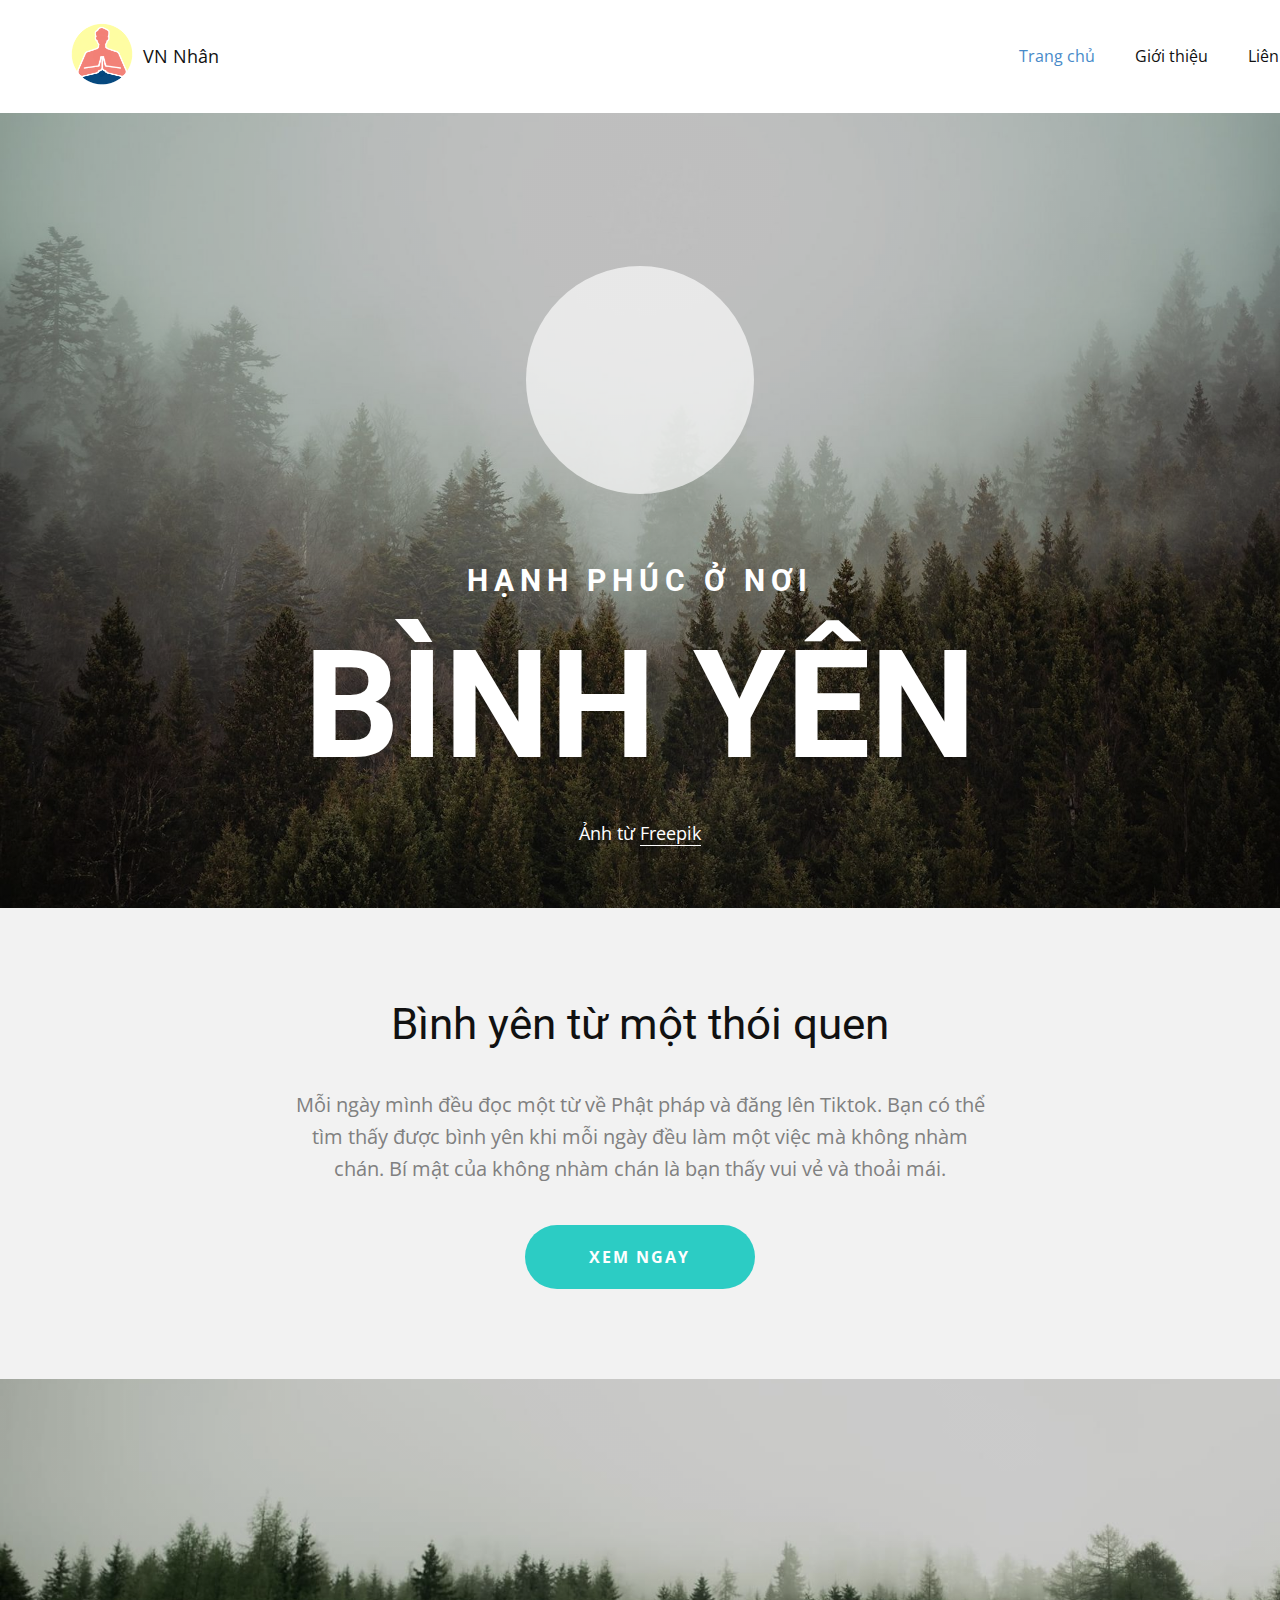
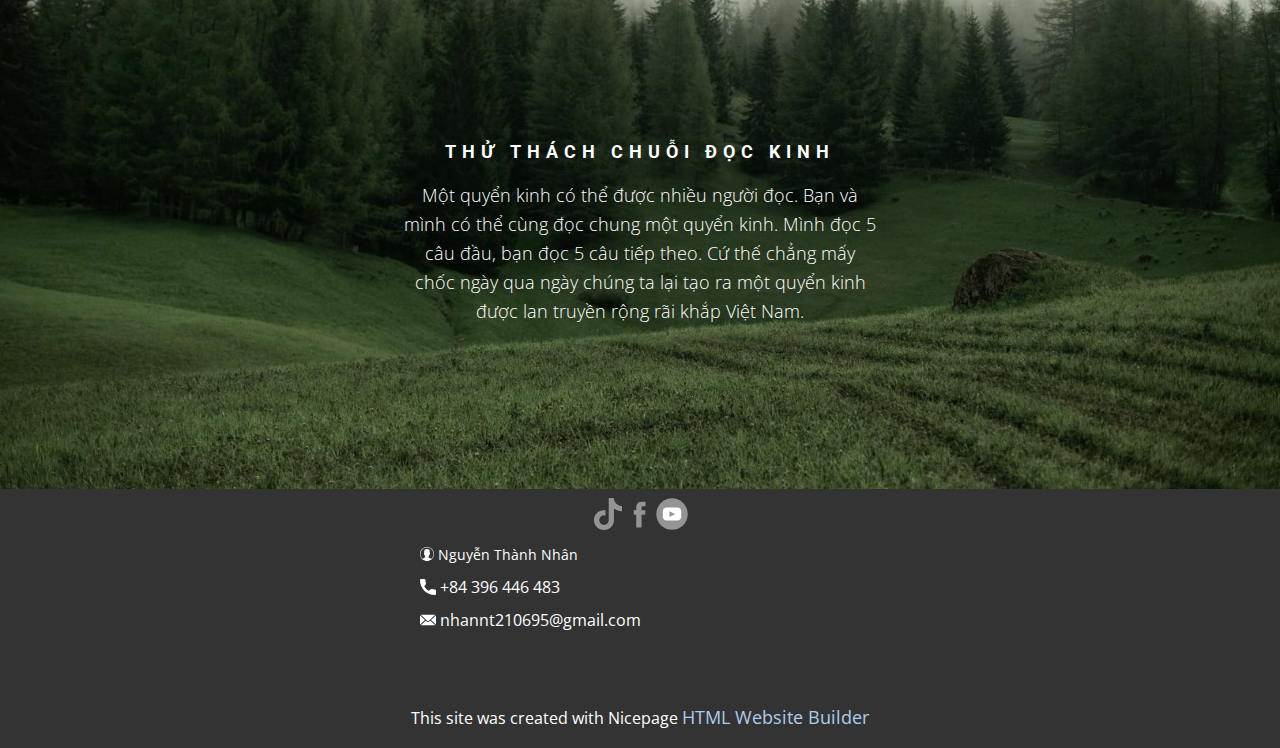
<file: index.html>
<!DOCTYPE html>
<html style="font-size: 16px;" lang="en"><head>
    <meta name="viewport" content="width=device-width, initial-scale=1.0">
    <meta charset="utf-8">
    <meta name="keywords" content="Caring for, THE FOREST, ​Help us to look after our forests, ​Forestry
technique, ​Forest wildlifeand hunting, ​Caring for forest to benefit nature and people">
    <meta name="description" content="">
    <title>Trang chủ</title>
    <link rel="stylesheet" href="nicepage.css" media="screen">
<link rel="stylesheet" href="index.css" media="screen">
    <script class="u-script" type="text/javascript" src="jquery.js" defer=""></script>
    <script class="u-script" type="text/javascript" src="nicepage.js" defer=""></script>
    <meta name="generator" content="Nicepage 7.15.4, nicepage.com">
    
    
    
    
    
    <link id="u-page-google-font" rel="stylesheet" href="https://fonts.googleapis.com/css2?display=swap&amp;family=Roboto:ital,wght@0,100;0,200;0,300;0,400;0,500;0,600;0,700;0,800;0,900;1,100;1,200;1,300;1,400;1,500;1,600;1,700;1,800;1,900&amp;family=Open+Sans:ital,wght@0,300;0,400;0,500;0,600;0,700;0,800;1,300;1,400;1,500;1,600;1,700;1,800">
    <script type="application/ld+json">{
		"@context": "http://schema.org",
		"@type": "Organization",
		"name": "",
		"logo": "images/vnnhan1.png",
		"sameAs": [
				"https://www.tiktok.com/@nhannt210695",
				"https://www.facebook.com/nhannt210695",
				"https://www.youtube.com/@thanh_nhan"
		]
}</script>
    <meta name="theme-color" content="#478ac9">
    <meta property="og:title" content="Trang chủ">
    <meta property="og:type" content="website">
  <meta data-intl-tel-input-cdn-path="intlTelInput/"></head>
  <body data-home-page="Trang-chủ.html" data-home-page-title="Trang chủ" data-path-to-root="./" data-include-products="false" class="u-body u-clearfix u-xl-mode" data-lang="en"><header class="u-clearfix u-header u-header" id="header"><div class="u-clearfix u-sheet u-valign-middle-lg u-valign-middle-sm u-valign-middle-xs u-sheet-1">
        <a href="#" class="u-image u-logo u-image-1" data-image-width="150" data-image-height="150">
          <img src="images/vnnhan1.png" class="u-logo-image u-logo-image-1">
        </a>
        <nav class="u-menu u-menu-one-level u-offcanvas u-menu-1" role="navigation" aria-label="Menu navigation">
          <div class="menu-collapse" style="font-size: 1rem; letter-spacing: 0px;">
            <a class="u-button-style u-custom-left-right-menu-spacing u-custom-padding-bottom u-custom-top-bottom-menu-spacing u-hamburger-link u-nav-link u-text-active-palette-1-base u-text-hover-palette-2-base" href="#" tabindex="-1" aria-label="Open menu" aria-controls="b7db">
              <svg class="u-svg-link" viewBox="0 0 24 24"><use xlink:href="#menu-hamburger"></use></svg>
              <svg class="u-svg-content" version="1.1" id="menu-hamburger" viewBox="0 0 16 16" x="0px" y="0px" xmlns:xlink="http://www.w3.org/1999/xlink" xmlns="http://www.w3.org/2000/svg"><g><rect y="1" width="16" height="2"></rect><rect y="7" width="16" height="2"></rect><rect y="13" width="16" height="2"></rect>
</g></svg>
            </a>
          </div>
          <div class="u-custom-menu u-nav-container">
            <ul class="u-nav u-unstyled u-nav-1" role="menubar"><li role="none" class="u-nav-item"><a role="menuitem" class="u-button-style u-nav-link u-text-active-palette-1-base u-text-hover-palette-2-base" href="./" style="padding: 10px 20px;">Trang chủ</a>
</li><li role="none" class="u-nav-item"><a role="menuitem" class="u-button-style u-nav-link u-text-active-palette-1-base u-text-hover-palette-2-base" href="Giới-thiệu.html" style="padding: 10px 20px;">Giới thiệu</a>
</li><li role="none" class="u-nav-item"><a role="menuitem" class="u-button-style u-nav-link u-text-active-palette-1-base u-text-hover-palette-2-base" href="Liên-hệ.html" style="padding: 10px 20px;">Liên hệ</a>
</li></ul>
          </div>
          <div class="u-custom-menu u-nav-container-collapse" id="b7db" role="region" aria-label="Menu panel">
            <div class="u-black u-container-style u-inner-container-layout u-opacity u-opacity-95 u-sidenav">
              <div class="u-inner-container-layout u-sidenav-overflow">
                <div class="u-menu-close" tabindex="-1" aria-label="Close menu"></div>
                <ul class="u-align-center u-nav u-popupmenu-items u-unstyled u-nav-2" role="menubar"><li role="none" class="u-nav-item"><a role="menuitem" class="u-button-style u-nav-link" href="./">Trang chủ</a>
</li><li role="none" class="u-nav-item"><a role="menuitem" class="u-button-style u-nav-link" href="Giới-thiệu.html">Giới thiệu</a>
</li><li role="none" class="u-nav-item"><a role="menuitem" class="u-button-style u-nav-link" href="Liên-hệ.html">Liên hệ</a>
</li></ul>
              </div>
            </div>
            <div class="u-black u-menu-overlay u-opacity u-opacity-70"></div>
          </div>
        </nav>
        <p class="u-text u-text-default u-text-1">VN Nhân</p>
      </div></header>
    <section class="u-align-center u-clearfix u-container-align-center u-image u-shading u-section-1" src="" id="carousel_deab">
      <div class="u-clearfix u-sheet u-sheet-1">
        <div class="u-opacity u-opacity-65 u-shape u-shape-circle u-white u-shape-1"></div>
        <h2 class="u-text u-text-body-alt-color u-text-1">hạnh phúc ở nơi</h2>
        <h1 class="u-color-scheme-u10 u-color-style-multicolor-1 u-text u-text-body-alt-color u-title u-text-2">bình yên</h1>
        <p class="u-text u-text-body-alt-color u-text-3">Ảnh từ&nbsp;<a href="https://freepik.com/photos/forest" class="u-active-none u-border-1 u-border-active-grey-5 u-border-hover-grey-5 u-border-no-left u-border-no-right u-border-no-top u-border-white u-btn u-button-link u-button-style u-hover-none u-none u-text-body-alt-color u-btn-1" target="_blank">Freepik </a>
        </p>
      </div>
    </section>
    <section class="u-align-center u-clearfix u-container-align-center u-grey-5 u-section-2" id="carousel_029e">
      <div class="u-clearfix u-sheet u-valign-middle u-sheet-1">
        <h3 class="u-text u-text-default u-text-1"> Bình yên từ một thói quen</h3>
        <p class="u-text u-text-grey-50 u-text-2">Mỗi ngày mình đều đọc một từ về Phật pháp và đăng lên Tiktok. Bạn có thể tìm thấy được bình yên khi mỗi ngày đều làm một việc mà không nhàm chán. Bí mật của không nhàm chán là bạn thấy vui vẻ và thoải mái.</p>
        <a href="https://www.tiktok.com/@nhannt210695" class="u-active-palette-4-dark-1 u-border-none u-btn u-btn-round u-button-style u-hover-palette-4-dark-1 u-palette-4-base u-radius-50 u-btn-1">XEM NGAY </a>
      </div>
    </section>
    <section class="u-align-center u-clearfix u-container-align-center u-image u-shading u-section-3" id="carousel_0698" data-image-width="1620" data-image-height="1080">
      <div class="u-clearfix u-sheet u-sheet-1">
        <h6 class="u-text u-text-1">THỬ THÁCH CHUỖI ĐỌC KINH</h6>
        <p class="u-text u-text-2">Một quyển kinh có thể được nhiều người đọc. Bạn và mình có thể cùng đọc chung một quyển kinh. Mình đọc 5 câu đầu, bạn đọc 5 câu tiếp theo. Cứ thế chẳng mấy chốc ngày qua ngày chúng ta lại tạo ra một quyển kinh được lan truyền rộng rãi khắp Việt Nam. </p>
        <div class="u-social-icons u-social-icons-1">
          <a class="u-social-url" target="_blank" href=""><span class="u-icon u-icon-circle u-social-facebook u-social-icon u-icon-1"><svg class="u-svg-link" preserveAspectRatio="xMidYMin slice" viewBox="0 0 112 112" style=""><use xlink:href="#svg-07dd"></use></svg><svg xmlns="http://www.w3.org/2000/svg" xmlns:xlink="http://www.w3.org/1999/xlink" version="1.1" xml:space="preserve" class="u-svg-content" viewBox="0 0 112 112" x="0px" y="0px" id="svg-07dd"><path d="M75.5,28.8H65.4c-1.5,0-4,0.9-4,4.3v9.4h13.9l-1.5,15.8H61.4v45.1H42.8V58.3h-8.8V42.4h8.8V32.2 c0-7.4,3.4-18.8,18.8-18.8h13.8v15.4H75.5z"></path></svg></span>
          </a>
          <a class="u-social-url" target="_blank" href=""><span class="u-icon u-icon-circle u-social-icon u-social-twitter u-icon-2"><svg class="u-svg-link" preserveAspectRatio="xMidYMin slice" viewBox="0 0 112 112" style=""><use xlink:href="#svg-7cca"></use></svg><svg xmlns="http://www.w3.org/2000/svg" xmlns:xlink="http://www.w3.org/1999/xlink" version="1.1" xml:space="preserve" class="u-svg-content" viewBox="0 0 112 112" x="0px" y="0px" id="svg-7cca"><path d="M92.2,38.2c0,0.8,0,1.6,0,2.3c0,24.3-18.6,52.4-52.6,52.4c-10.6,0.1-20.2-2.9-28.5-8.2 c1.4,0.2,2.9,0.2,4.4,0.2c8.7,0,16.7-2.9,23-7.9c-8.1-0.2-14.9-5.5-17.3-12.8c1.1,0.2,2.4,0.2,3.4,0.2c1.6,0,3.3-0.2,4.8-0.7 c-8.4-1.6-14.9-9.2-14.9-18c0-0.2,0-0.2,0-0.2c2.5,1.4,5.4,2.2,8.4,2.3c-5-3.3-8.3-8.9-8.3-15.4c0-3.4,1-6.5,2.5-9.2 c9.1,11.1,22.7,18.5,38,19.2c-0.2-1.4-0.4-2.8-0.4-4.3c0.1-10,8.3-18.2,18.5-18.2c5.4,0,10.1,2.2,13.5,5.7c4.3-0.8,8.1-2.3,11.7-4.5 c-1.4,4.3-4.3,7.9-8.1,10.1c3.7-0.4,7.3-1.4,10.6-2.9C98.9,32.3,95.7,35.5,92.2,38.2z"></path></svg></span>
          </a>
          <a class="u-social-url" target="_blank" href=""><span class="u-icon u-icon-circle u-social-icon u-social-instagram u-icon-3"><svg class="u-svg-link" preserveAspectRatio="xMidYMin slice" viewBox="0 0 112 112" style=""><use xlink:href="#svg-9553"></use></svg><svg xmlns="http://www.w3.org/2000/svg" xmlns:xlink="http://www.w3.org/1999/xlink" version="1.1" xml:space="preserve" class="u-svg-content" viewBox="0 0 112 112" x="0px" y="0px" id="svg-9553"><path d="M55.9,32.9c-12.8,0-23.2,10.4-23.2,23.2s10.4,23.2,23.2,23.2s23.2-10.4,23.2-23.2S68.7,32.9,55.9,32.9z M55.9,69.4c-7.4,0-13.3-6-13.3-13.3c-0.1-7.4,6-13.3,13.3-13.3s13.3,6,13.3,13.3C69.3,63.5,63.3,69.4,55.9,69.4z"></path><path d="M79.7,26.8c-3,0-5.4,2.5-5.4,5.4s2.5,5.4,5.4,5.4c3,0,5.4-2.5,5.4-5.4S82.7,26.8,79.7,26.8z"></path><path d="M78.2,11H33.5C21,11,10.8,21.3,10.8,33.7v44.7c0,12.6,10.2,22.8,22.7,22.8h44.7c12.6,0,22.7-10.2,22.7-22.7 V33.7C100.8,21.1,90.6,11,78.2,11z M91,78.4c0,7.1-5.8,12.8-12.8,12.8H33.5c-7.1,0-12.8-5.8-12.8-12.8V33.7 c0-7.1,5.8-12.8,12.8-12.8h44.7c7.1,0,12.8,5.8,12.8,12.8V78.4z"></path></svg></span>
          </a>
          <a class="u-social-url" target="_blank" href="#"><span class="u-icon u-icon-circle u-social-dribbble u-social-icon u-icon-4"><svg class="u-svg-link" preserveAspectRatio="xMidYMin slice" viewBox="0 0 112 112" style=""><use xlink:href="#svg-6295"></use></svg><svg xmlns="http://www.w3.org/2000/svg" xmlns:xlink="http://www.w3.org/1999/xlink" version="1.1" xml:space="preserve" class="u-svg-content" viewBox="0 0 112 112" x="0px" y="0px" id="svg-6295"><path d="M56.1,11.1c-24.8,0-45,20.2-45,45s20.2,45,45,45s45-20.2,45-45C101.1,31.3,80.9,11.1,56.1,11.1z M56.1,18.1 c9.6,0,18.3,3.7,25.1,9.5c-1.2,1.5-6.8,8.7-19.7,13.5C55.6,30.2,49,21.2,47.5,19C50.3,18.4,53.2,18.1,56.1,18.1z M39.9,21.7 c1.3,1.9,7.8,11,13.9,21.7c-16.4,4.3-31,4.7-34.3,4.5h-0.3C21.5,36.3,29.3,26.8,39.9,21.7z M18.2,56.1c0-0.2,0-0.6,0-0.9 c0.2,0,0.6,0,1,0c4.6,0,21.1-0.3,37.9-5.5c1,2,2,4.1,2.9,6c-0.3,0.1-0.9,0.2-1.3,0.3c-19,6.3-29.6,22.7-31.1,25.1 C21.8,74.6,18.2,65.8,18.2,56.1z M56.1,94.4c-8.7,0-16.8-3-23.2-8c1.2-2.1,8.9-16.4,29.8-23.6l0,0l0,0c5.3,13.6,7.5,25,8.1,28.7 C66.3,93.3,61.3,94.4,56.1,94.4z M77.7,87.5c-0.5-2.9-2.7-13.6-7.3-26.7c2.7-0.3,5.2-0.6,7.7-0.6c8,0,14.3,1.6,15.7,2.1 C91.9,72.7,86,81.8,77.7,87.5z M76.5,53.7c-2.8,0-5.8,0.1-8.7,0.5c-0.2-0.5-0.5-1.2-0.8-1.7c-0.8-1.7-1.5-3.5-2.4-5.3 c13.2-5.5,19.7-13,21-15c5.2,6.4,8.4,14.5,8.5,23.3C92.4,55.1,85.2,53.7,76.5,53.7z"></path></svg></span>
          </a>
        </div>
      </div>
    </section>
    
    
    
    <footer class="u-align-center u-clearfix u-container-align-center u-footer u-grey-80 u-footer" id="footer"><div class="u-clearfix u-sheet u-valign-middle-lg u-valign-middle-sm u-valign-middle-xs u-sheet-1">
        <div class="u-social-icons u-social-icons-1">
          <a class="u-social-url" target="_blank" data-type="Custom" title="Custom" href="https://www.tiktok.com/@nhannt210695"><span class="u-file-icon u-icon u-social-custom u-social-icon u-icon-1"><img src="images/tik-tok-e9b41dd6.png" alt=""></span>
          </a>
          <a class="u-social-url" title="facebook" target="_blank" href="https://www.facebook.com/nhannt210695"><span class="u-icon u-social-facebook u-social-icon u-icon-2"><svg class="u-svg-link" preserveAspectRatio="xMidYMin slice" viewBox="0 0 112 112" style=""><use xlink:href="#svg-45de"></use></svg><svg class="u-svg-content" viewBox="0 0 112 112" x="0" y="0" id="svg-45de"><path fill="currentColor" d="M75.5,28.8H65.4c-1.5,0-4,0.9-4,4.3v9.4h13.9l-1.5,15.8H61.4v45.1H42.8V58.3h-8.8V42.4h8.8V32.2
c0-7.4,3.4-18.8,18.8-18.8h13.8v15.4H75.5z"></path></svg></span>
          </a>
          <a class="u-social-url" target="_blank" data-type="YouTube" title="YouTube" href="https://www.youtube.com/@thanh_nhan"><span class="u-icon u-social-icon u-social-youtube u-icon-3"><svg class="u-svg-link" preserveAspectRatio="xMidYMin slice" viewBox="0 0 112 112" style=""><use xlink:href="#svg-bdad"></use></svg><svg class="u-svg-content" viewBox="0 0 112 112" x="0" y="0" id="svg-bdad"><circle fill="currentColor" cx="56.1" cy="56.1" r="55"></circle><path fill="#FFFFFF" d="M74.9,33.3H37.3c-7.4,0-13.4,6-13.4,13.4v18.8c0,7.4,6,13.4,13.4,13.4h37.6c7.4,0,13.4-6,13.4-13.4V46.7 C88.3,39.3,82.3,33.3,74.9,33.3L74.9,33.3z M65.9,57l-17.6,8.4c-0.5,0.2-1-0.1-1-0.6V47.5c0-0.5,0.6-0.9,1-0.6l17.6,8.9 C66.4,56,66.4,56.8,65.9,57L65.9,57z"></path></svg></span>
          </a>
        </div>
        <p class="u-align-left u-small-text u-text u-text-variant u-text-1"><span class="u-icon"><svg class="u-svg-content" viewBox="0 0 55 55" x="0px" y="0px" style="width: 1em; height: 1em;"><path d="M55,27.5C55,12.337,42.663,0,27.5,0S0,12.337,0,27.5c0,8.009,3.444,15.228,8.926,20.258l-0.026,0.023l0.892,0.752
	c0.058,0.049,0.121,0.089,0.179,0.137c0.474,0.393,0.965,0.766,1.465,1.127c0.162,0.117,0.324,0.234,0.489,0.348
	c0.534,0.368,1.082,0.717,1.642,1.048c0.122,0.072,0.245,0.142,0.368,0.212c0.613,0.349,1.239,0.678,1.88,0.98
	c0.047,0.022,0.095,0.042,0.142,0.064c2.089,0.971,4.319,1.684,6.651,2.105c0.061,0.011,0.122,0.022,0.184,0.033
	c0.724,0.125,1.456,0.225,2.197,0.292c0.09,0.008,0.18,0.013,0.271,0.021C25.998,54.961,26.744,55,27.5,55
	c0.749,0,1.488-0.039,2.222-0.098c0.093-0.008,0.186-0.013,0.279-0.021c0.735-0.067,1.461-0.164,2.178-0.287
	c0.062-0.011,0.125-0.022,0.187-0.034c2.297-0.412,4.495-1.109,6.557-2.055c0.076-0.035,0.153-0.068,0.229-0.104
	c0.617-0.29,1.22-0.603,1.811-0.936c0.147-0.083,0.293-0.167,0.439-0.253c0.538-0.317,1.067-0.648,1.581-1
	c0.185-0.126,0.366-0.259,0.549-0.391c0.439-0.316,0.87-0.642,1.289-0.983c0.093-0.075,0.193-0.14,0.284-0.217l0.915-0.764
	l-0.027-0.023C51.523,42.802,55,35.55,55,27.5z M2,27.5C2,13.439,13.439,2,27.5,2S53,13.439,53,27.5
	c0,7.577-3.325,14.389-8.589,19.063c-0.294-0.203-0.59-0.385-0.893-0.537l-8.467-4.233c-0.76-0.38-1.232-1.144-1.232-1.993v-2.957
	c0.196-0.242,0.403-0.516,0.617-0.817c1.096-1.548,1.975-3.27,2.616-5.123c1.267-0.602,2.085-1.864,2.085-3.289v-3.545
	c0-0.867-0.318-1.708-0.887-2.369v-4.667c0.052-0.52,0.236-3.448-1.883-5.864C34.524,9.065,31.541,8,27.5,8
	s-7.024,1.065-8.867,3.168c-2.119,2.416-1.935,5.346-1.883,5.864v4.667c-0.568,0.661-0.887,1.502-0.887,2.369v3.545
	c0,1.101,0.494,2.128,1.34,2.821c0.81,3.173,2.477,5.575,3.093,6.389v2.894c0,0.816-0.445,1.566-1.162,1.958l-7.907,4.313
	c-0.252,0.137-0.502,0.297-0.752,0.476C5.276,41.792,2,35.022,2,27.5z"></path></svg></span>&nbsp;Nguyễn Thành Nhân
        </p>
        <a href="tel:+84396446483" class="u-active-none u-btn u-btn-rectangle u-button-style u-hover-none u-none u-btn-1"><span class="u-icon"><svg class="u-svg-content" viewBox="0 0 405.333 405.333" x="0px" y="0px" style="width: 1em; height: 1em;"><path d="M373.333,266.88c-25.003,0-49.493-3.904-72.704-11.563c-11.328-3.904-24.192-0.896-31.637,6.699l-46.016,34.752    c-52.8-28.181-86.592-61.952-114.389-114.368l33.813-44.928c8.512-8.512,11.563-20.971,7.915-32.64    C142.592,81.472,138.667,56.96,138.667,32c0-17.643-14.357-32-32-32H32C14.357,0,0,14.357,0,32    c0,205.845,167.488,373.333,373.333,373.333c17.643,0,32-14.357,32-32V298.88C405.333,281.237,390.976,266.88,373.333,266.88z"></path></svg></span>&nbsp;+84 396 446 483
        </a>
        <a href="mailto:nhannt210695@gmail.com" class="u-active-none u-btn u-btn-rectangle u-button-style u-hover-none u-none u-text-body-alt-color u-btn-2"><span class="u-icon u-text-white"><svg class="u-svg-content" viewBox="0 0 24 16" x="0px" y="0px" style="width: 1em; height: 1em;"><path fill="currentColor" d="M23.8,1.1l-7.3,6.8l7.3,6.8c0.1-0.2,0.2-0.6,0.2-0.9V2C24,1.7,23.9,1.4,23.8,1.1z M21.8,0H2.2
	c-0.4,0-0.7,0.1-1,0.2L10.6,9c0.8,0.8,2.2,0.8,3,0l9.2-8.7C22.6,0.1,22.2,0,21.8,0z M0.2,1.1C0.1,1.4,0,1.7,0,2V14
	c0,0.3,0.1,0.6,0.2,0.9l7.3-6.8L0.2,1.1z M15.5,9l-1.1,1c-1.3,1.2-3.6,1.2-4.9,0l-1-1l-7.3,6.8c0.2,0.1,0.6,0.2,1,0.2H22
	c0.4,0,0.6-0.1,1-0.2L15.5,9z"></path></svg></span>&nbsp;nhannt210695@gmail.com
        </a>
      </div></footer>
    <section class="u-backlink u-clearfix u-grey-80"> This site was created with Nicepage <a href="https://nicepage.com/html-website-builder">HTML Website Builder</a>
    </section><span style="height: 64px; width: 64px; margin-left: 0px; margin-right: auto; margin-top: 0px; background-image: none; right: 20px; bottom: 20px; padding: 15px" class="u-back-to-top u-icon u-icon-circle u-opacity u-opacity-85 u-palette-1-base" data-href="#"><svg class="u-svg-link" preserveAspectRatio="xMidYMin slice" viewBox="0 0 551.13 551.13"><use xmlns:xlink="http://www.w3.org/1999/xlink" xlink:href="#svg-1d98"></use></svg><svg class="u-svg-content" enable-background="new 0 0 551.13 551.13" viewBox="0 0 551.13 551.13" xmlns="http://www.w3.org/2000/svg" id="svg-1d98"><path d="m275.565 189.451 223.897 223.897h51.668l-275.565-275.565-275.565 275.565h51.668z"></path></svg></span>
  
</body></html>
</file>
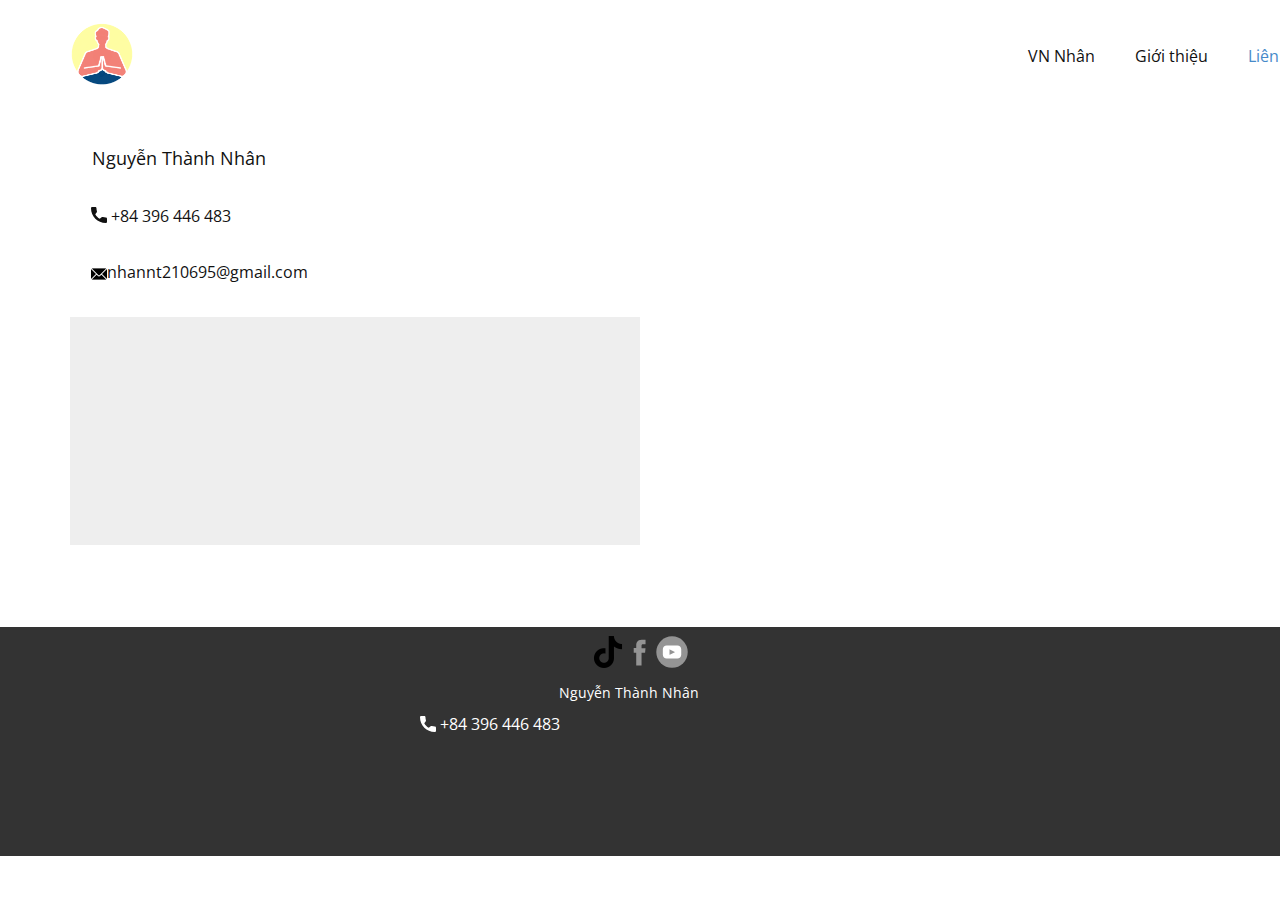
<file: Contact.html>
<!DOCTYPE html>
<html style="font-size: 16px;" lang="en"><head>
    <meta name="viewport" content="width=device-width, initial-scale=1.0">
    <meta charset="utf-8">
    <meta name="keywords" content="">
    <meta name="description" content="">
    <title>Contact</title>
    <link rel="stylesheet" href="nicepage.css" media="screen">
<link rel="stylesheet" href="Contact.css" media="screen">
    <script class="u-script" type="text/javascript" src="jquery.js" defer=""></script>
    <script class="u-script" type="text/javascript" src="nicepage.js" defer=""></script>
    <meta name="generator" content="Nicepage 7.15.4, nicepage.com">
    
    
    
    <link id="u-page-google-font" rel="stylesheet" href="https://fonts.googleapis.com/css2?display=swap&amp;family=Roboto:ital,wght@0,100;0,200;0,300;0,400;0,500;0,600;0,700;0,800;0,900;1,100;1,200;1,300;1,400;1,500;1,600;1,700;1,800;1,900&amp;family=Open+Sans:ital,wght@0,300;0,400;0,500;0,600;0,700;0,800;1,300;1,400;1,500;1,600;1,700;1,800">
    <script type="application/ld+json">{
		"@context": "http://schema.org",
		"@type": "Organization",
		"name": "",
		"logo": "images/vnnhan1.png",
		"sameAs": [
				"https://www.tiktok.com/@nhannt210695",
				"https://www.facebook.com/nhannt210695",
				"https://www.youtube.com/@thanh_nhan"
		]
}</script>
    <meta name="theme-color" content="#478ac9">
    <meta property="og:title" content="Contact">
    <meta property="og:type" content="website">
  <meta data-intl-tel-input-cdn-path="intlTelInput/"></head>
  <body data-path-to-root="./" data-include-products="false" class="u-body u-clearfix u-xl-mode" data-lang="en"><header class="u-clearfix u-header u-header" id="header"><div class="u-clearfix u-sheet u-valign-middle-lg u-valign-middle-sm u-valign-middle-xs u-sheet-1">
        <a href="#" class="u-image u-logo u-image-1" data-image-width="150" data-image-height="150">
          <img src="images/vnnhan1.png" class="u-logo-image u-logo-image-1">
        </a>
        <nav class="u-menu u-menu-one-level u-offcanvas u-menu-1" role="navigation" aria-label="Menu navigation">
          <div class="menu-collapse" style="font-size: 1rem; letter-spacing: 0px;">
            <a class="u-button-style u-custom-left-right-menu-spacing u-custom-padding-bottom u-custom-top-bottom-menu-spacing u-hamburger-link u-nav-link u-text-active-palette-1-base u-text-hover-palette-2-base" href="#" tabindex="-1" aria-label="Open menu" aria-controls="b7db">
              <svg class="u-svg-link" viewBox="0 0 24 24"><use xlink:href="#menu-hamburger"></use></svg>
              <svg class="u-svg-content" version="1.1" id="menu-hamburger" viewBox="0 0 16 16" x="0px" y="0px" xmlns:xlink="http://www.w3.org/1999/xlink" xmlns="http://www.w3.org/2000/svg"><g><rect y="1" width="16" height="2"></rect><rect y="7" width="16" height="2"></rect><rect y="13" width="16" height="2"></rect>
</g></svg>
            </a>
          </div>
          <div class="u-custom-menu u-nav-container">
            <ul class="u-nav u-unstyled u-nav-1" role="menubar"><li role="none" class="u-nav-item"><a role="menuitem" class="u-button-style u-nav-link u-text-active-palette-1-base u-text-hover-palette-2-base" href="./" style="padding: 10px 20px;">VN Nhân</a>
</li><li role="none" class="u-nav-item"><a role="menuitem" class="u-button-style u-nav-link u-text-active-palette-1-base u-text-hover-palette-2-base" href="Giới-thiệu.html" style="padding: 10px 20px;">Giới thiệu</a>
</li><li role="none" class="u-nav-item"><a role="menuitem" class="u-button-style u-nav-link u-text-active-palette-1-base u-text-hover-palette-2-base" href="Contact.html" style="padding: 10px 20px;">Liên hệ</a>
</li></ul>
          </div>
          <div class="u-custom-menu u-nav-container-collapse" id="b7db" role="region" aria-label="Menu panel">
            <div class="u-black u-container-style u-inner-container-layout u-opacity u-opacity-95 u-sidenav">
              <div class="u-inner-container-layout u-sidenav-overflow">
                <div class="u-menu-close" tabindex="-1" aria-label="Close menu"></div>
                <ul class="u-align-center u-nav u-popupmenu-items u-unstyled u-nav-2" role="menubar"><li role="none" class="u-nav-item"><a role="menuitem" class="u-button-style u-nav-link" href="./">VN Nhân</a>
</li><li role="none" class="u-nav-item"><a role="menuitem" class="u-button-style u-nav-link" href="Giới-thiệu.html">Giới thiệu</a>
</li><li role="none" class="u-nav-item"><a role="menuitem" class="u-button-style u-nav-link" href="Contact.html">Liên hệ</a>
</li></ul>
              </div>
            </div>
            <div class="u-black u-menu-overlay u-opacity u-opacity-70"></div>
          </div>
        </nav>
      </div></header>
    <section class="u-clearfix u-section-1" id="block-1">
      <div class="u-clearfix u-sheet u-sheet-1">
        <p class="u-text u-text-default u-text-1">Nguyễn Thành Nhân</p>
        <a href="tel:+84396446483" class="u-active-none u-btn u-btn-rectangle u-button-style u-hover-none u-none u-btn-1"><span class="u-icon"><svg class="u-svg-content" viewBox="0 0 405.333 405.333" x="0px" y="0px" style="width: 1em; height: 1em;"><path d="M373.333,266.88c-25.003,0-49.493-3.904-72.704-11.563c-11.328-3.904-24.192-0.896-31.637,6.699l-46.016,34.752    c-52.8-28.181-86.592-61.952-114.389-114.368l33.813-44.928c8.512-8.512,11.563-20.971,7.915-32.64    C142.592,81.472,138.667,56.96,138.667,32c0-17.643-14.357-32-32-32H32C14.357,0,0,14.357,0,32    c0,205.845,167.488,373.333,373.333,373.333c17.643,0,32-14.357,32-32V298.88C405.333,281.237,390.976,266.88,373.333,266.88z"></path></svg></span>&nbsp;+84 396 446 483
        </a>
        <a href="mailto:nhannt210695@gmail.com" class="u-active-none u-btn u-btn-rectangle u-button-style u-hover-none u-none u-btn-2"><span class="u-file-icon u-icon"><img src="images/542689.png" alt=""></span>nhannt210695@gmail.com
        </a>
        <div class="u-expanded-width-xs u-grey-light-2 u-map u-map-1">
          <div class="embed-responsive">
            <iframe class="embed-responsive-item" src="https://maps.google.com/maps?output=embed&amp;q=%C4%90%C6%B0%E1%BB%9Dng%20T%E1%BB%89nh%20l%E1%BB%99%208%2C%20X%C3%A3%20B%C3%ACnh%20M%E1%BB%B9%2C%20Th%C3%A0nh%20ph%E1%BB%91%20H%E1%BB%93%20Ch%C3%AD%20Minh&amp;z=10&amp;t=m" data-map="[base64]"></iframe>
          </div>
        </div>
      </div>
    </section>
    
    
    
    <footer class="u-align-center u-clearfix u-container-align-center u-footer u-grey-80 u-footer" id="footer"><div class="u-clearfix u-sheet u-valign-middle-lg u-valign-middle-md u-valign-middle-sm u-valign-middle-xs u-sheet-1">
        <div class="u-social-icons u-social-icons-1">
          <a class="u-social-url" target="_blank" data-type="Custom" title="Custom" href="https://www.tiktok.com/@nhannt210695"><span class="u-file-icon u-icon u-social-custom u-social-icon u-icon-1"><img src="images/tik-tok.png" alt=""></span>
          </a>
          <a class="u-social-url" title="facebook" target="_blank" href="https://www.facebook.com/nhannt210695"><span class="u-icon u-social-facebook u-social-icon u-icon-2"><svg class="u-svg-link" preserveAspectRatio="xMidYMin slice" viewBox="0 0 112 112" style=""><use xlink:href="#svg-45de"></use></svg><svg class="u-svg-content" viewBox="0 0 112 112" x="0" y="0" id="svg-45de"><path fill="currentColor" d="M75.5,28.8H65.4c-1.5,0-4,0.9-4,4.3v9.4h13.9l-1.5,15.8H61.4v45.1H42.8V58.3h-8.8V42.4h8.8V32.2
c0-7.4,3.4-18.8,18.8-18.8h13.8v15.4H75.5z"></path></svg></span>
          </a>
          <a class="u-social-url" target="_blank" data-type="YouTube" title="YouTube" href="https://www.youtube.com/@thanh_nhan"><span class="u-icon u-social-icon u-social-youtube u-icon-3"><svg class="u-svg-link" preserveAspectRatio="xMidYMin slice" viewBox="0 0 112 112" style=""><use xlink:href="#svg-bdad"></use></svg><svg class="u-svg-content" viewBox="0 0 112 112" x="0" y="0" id="svg-bdad"><circle fill="currentColor" cx="56.1" cy="56.1" r="55"></circle><path fill="#FFFFFF" d="M74.9,33.3H37.3c-7.4,0-13.4,6-13.4,13.4v18.8c0,7.4,6,13.4,13.4,13.4h37.6c7.4,0,13.4-6,13.4-13.4V46.7 C88.3,39.3,82.3,33.3,74.9,33.3L74.9,33.3z M65.9,57l-17.6,8.4c-0.5,0.2-1-0.1-1-0.6V47.5c0-0.5,0.6-0.9,1-0.6l17.6,8.9 C66.4,56,66.4,56.8,65.9,57L65.9,57z"></path></svg></span>
          </a>
        </div>
        <p class="u-small-text u-text u-text-variant u-text-1">Nguyễn Thành Nhân</p>
        <a href="tel:+84396446483" class="u-active-none u-btn u-btn-rectangle u-button-style u-hover-none u-none u-btn-1"><span class="u-icon"><svg class="u-svg-content" viewBox="0 0 405.333 405.333" x="0px" y="0px" style="width: 1em; height: 1em;"><path d="M373.333,266.88c-25.003,0-49.493-3.904-72.704-11.563c-11.328-3.904-24.192-0.896-31.637,6.699l-46.016,34.752    c-52.8-28.181-86.592-61.952-114.389-114.368l33.813-44.928c8.512-8.512,11.563-20.971,7.915-32.64    C142.592,81.472,138.667,56.96,138.667,32c0-17.643-14.357-32-32-32H32C14.357,0,0,14.357,0,32    c0,205.845,167.488,373.333,373.333,373.333c17.643,0,32-14.357,32-32V298.88C405.333,281.237,390.976,266.88,373.333,266.88z"></path></svg></span>&nbsp;+84 396 446 483
        </a>
      </div></footer>
    <section class="u-backlink u-clearfix u-grey-80"></section>
  
</body></html>
</file>
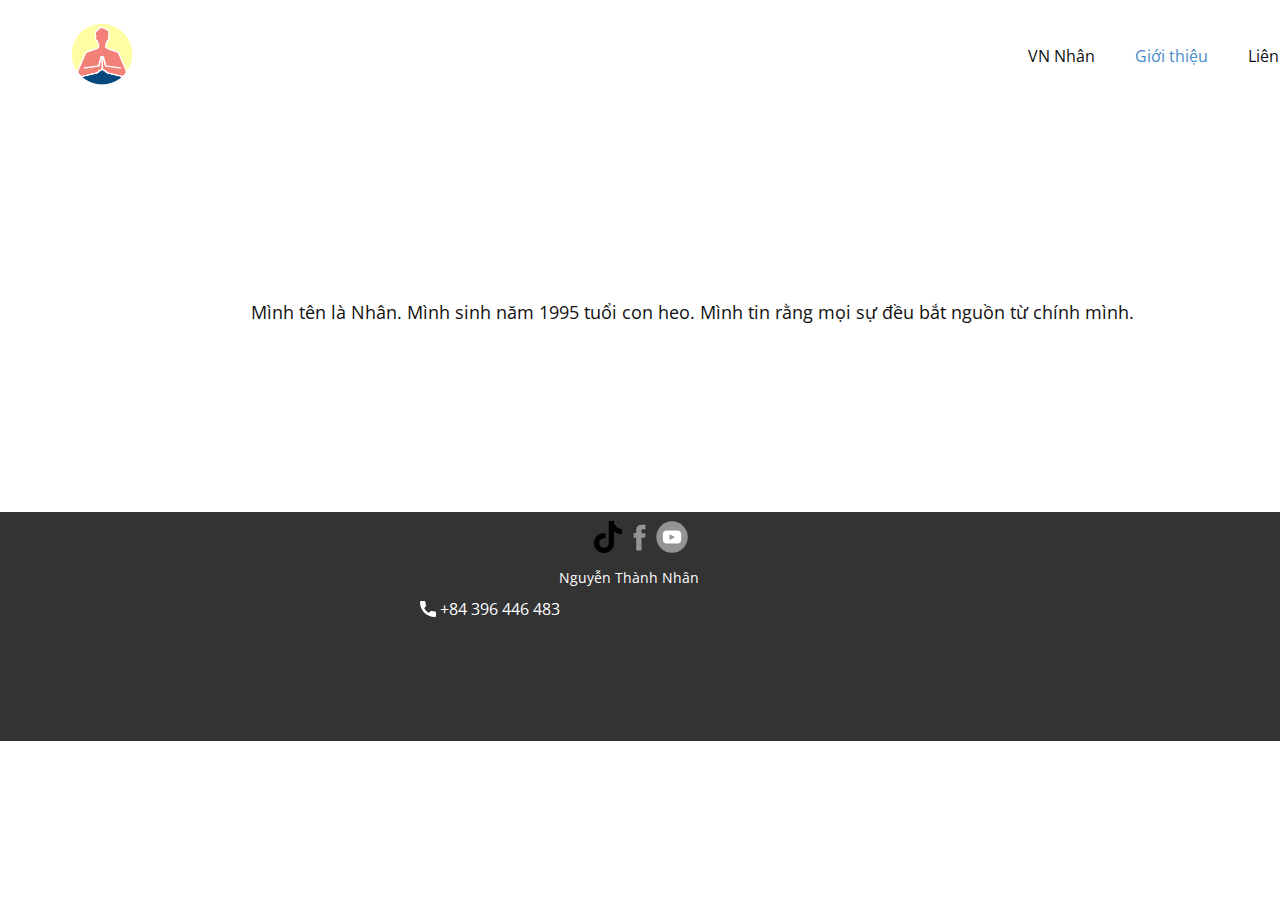
<file: Giới-thiệu.html>
<!DOCTYPE html>
<html style="font-size: 16px;" lang="en"><head>
    <meta name="viewport" content="width=device-width, initial-scale=1.0">
    <meta charset="utf-8">
    <meta name="keywords" content="">
    <meta name="description" content="">
    <title>Giới thiệu</title>
    <link rel="stylesheet" href="nicepage.css" media="screen">
<link rel="stylesheet" href="Giới-thiệu.css" media="screen">
    <script class="u-script" type="text/javascript" src="jquery.js" defer=""></script>
    <script class="u-script" type="text/javascript" src="nicepage.js" defer=""></script>
    <meta name="generator" content="Nicepage 7.15.4, nicepage.com">
    
    
    
    <link id="u-page-google-font" rel="stylesheet" href="https://fonts.googleapis.com/css2?display=swap&amp;family=Roboto:ital,wght@0,100;0,200;0,300;0,400;0,500;0,600;0,700;0,800;0,900;1,100;1,200;1,300;1,400;1,500;1,600;1,700;1,800;1,900&amp;family=Open+Sans:ital,wght@0,300;0,400;0,500;0,600;0,700;0,800;1,300;1,400;1,500;1,600;1,700;1,800">
    <script type="application/ld+json">{
		"@context": "http://schema.org",
		"@type": "Organization",
		"name": "",
		"logo": "images/vnnhan1.png",
		"sameAs": [
				"https://www.tiktok.com/@nhannt210695",
				"https://www.facebook.com/nhannt210695",
				"https://www.youtube.com/@thanh_nhan"
		]
}</script>
    <meta name="theme-color" content="#478ac9">
    <meta property="og:title" content="Giới thiệu">
    <meta property="og:type" content="website">
  <meta data-intl-tel-input-cdn-path="intlTelInput/"></head>
  <body data-path-to-root="./" data-include-products="false" class="u-body u-clearfix u-xl-mode" data-lang="en"><header class="u-clearfix u-header u-header" id="header"><div class="u-clearfix u-sheet u-valign-middle-lg u-valign-middle-sm u-valign-middle-xs u-sheet-1">
        <a href="#" class="u-image u-logo u-image-1" data-image-width="150" data-image-height="150">
          <img src="images/vnnhan1.png" class="u-logo-image u-logo-image-1">
        </a>
        <nav class="u-menu u-menu-one-level u-offcanvas u-menu-1" role="navigation" aria-label="Menu navigation">
          <div class="menu-collapse" style="font-size: 1rem; letter-spacing: 0px;">
            <a class="u-button-style u-custom-left-right-menu-spacing u-custom-padding-bottom u-custom-top-bottom-menu-spacing u-hamburger-link u-nav-link u-text-active-palette-1-base u-text-hover-palette-2-base" href="#" tabindex="-1" aria-label="Open menu" aria-controls="b7db">
              <svg class="u-svg-link" viewBox="0 0 24 24"><use xlink:href="#menu-hamburger"></use></svg>
              <svg class="u-svg-content" version="1.1" id="menu-hamburger" viewBox="0 0 16 16" x="0px" y="0px" xmlns:xlink="http://www.w3.org/1999/xlink" xmlns="http://www.w3.org/2000/svg"><g><rect y="1" width="16" height="2"></rect><rect y="7" width="16" height="2"></rect><rect y="13" width="16" height="2"></rect>
</g></svg>
            </a>
          </div>
          <div class="u-custom-menu u-nav-container">
            <ul class="u-nav u-unstyled u-nav-1" role="menubar"><li role="none" class="u-nav-item"><a role="menuitem" class="u-button-style u-nav-link u-text-active-palette-1-base u-text-hover-palette-2-base" href="./" style="padding: 10px 20px;">VN Nhân</a>
</li><li role="none" class="u-nav-item"><a role="menuitem" class="u-button-style u-nav-link u-text-active-palette-1-base u-text-hover-palette-2-base" href="Giới-thiệu.html" style="padding: 10px 20px;">Giới thiệu</a>
</li><li role="none" class="u-nav-item"><a role="menuitem" class="u-button-style u-nav-link u-text-active-palette-1-base u-text-hover-palette-2-base" href="Contact.html" style="padding: 10px 20px;">Liên hệ</a>
</li></ul>
          </div>
          <div class="u-custom-menu u-nav-container-collapse" id="b7db" role="region" aria-label="Menu panel">
            <div class="u-black u-container-style u-inner-container-layout u-opacity u-opacity-95 u-sidenav">
              <div class="u-inner-container-layout u-sidenav-overflow">
                <div class="u-menu-close" tabindex="-1" aria-label="Close menu"></div>
                <ul class="u-align-center u-nav u-popupmenu-items u-unstyled u-nav-2" role="menubar"><li role="none" class="u-nav-item"><a role="menuitem" class="u-button-style u-nav-link" href="./">VN Nhân</a>
</li><li role="none" class="u-nav-item"><a role="menuitem" class="u-button-style u-nav-link" href="Giới-thiệu.html">Giới thiệu</a>
</li><li role="none" class="u-nav-item"><a role="menuitem" class="u-button-style u-nav-link" href="Contact.html">Liên hệ</a>
</li></ul>
              </div>
            </div>
            <div class="u-black u-menu-overlay u-opacity u-opacity-70"></div>
          </div>
        </nav>
      </div></header>
    <section class="u-clearfix u-section-1" id="block-1">
      <div class="u-clearfix u-sheet u-valign-middle u-sheet-1">
        <p class="u-text u-text-default u-text-1">Mình tên là Nhân. Mình sinh năm 1995 tuổi con heo. Mình tin rằng mọi sự đều bắt nguồn từ chính mình.</p>
      </div>
    </section>
    
    
    
    <footer class="u-align-center u-clearfix u-container-align-center u-footer u-grey-80 u-footer" id="footer"><div class="u-clearfix u-sheet u-valign-middle-lg u-valign-middle-md u-valign-middle-sm u-valign-middle-xs u-sheet-1">
        <div class="u-social-icons u-social-icons-1">
          <a class="u-social-url" target="_blank" data-type="Custom" title="Custom" href="https://www.tiktok.com/@nhannt210695"><span class="u-file-icon u-icon u-social-custom u-social-icon u-icon-1"><img src="images/tik-tok.png" alt=""></span>
          </a>
          <a class="u-social-url" title="facebook" target="_blank" href="https://www.facebook.com/nhannt210695"><span class="u-icon u-social-facebook u-social-icon u-icon-2"><svg class="u-svg-link" preserveAspectRatio="xMidYMin slice" viewBox="0 0 112 112" style=""><use xlink:href="#svg-45de"></use></svg><svg class="u-svg-content" viewBox="0 0 112 112" x="0" y="0" id="svg-45de"><path fill="currentColor" d="M75.5,28.8H65.4c-1.5,0-4,0.9-4,4.3v9.4h13.9l-1.5,15.8H61.4v45.1H42.8V58.3h-8.8V42.4h8.8V32.2
c0-7.4,3.4-18.8,18.8-18.8h13.8v15.4H75.5z"></path></svg></span>
          </a>
          <a class="u-social-url" target="_blank" data-type="YouTube" title="YouTube" href="https://www.youtube.com/@thanh_nhan"><span class="u-icon u-social-icon u-social-youtube u-icon-3"><svg class="u-svg-link" preserveAspectRatio="xMidYMin slice" viewBox="0 0 112 112" style=""><use xlink:href="#svg-bdad"></use></svg><svg class="u-svg-content" viewBox="0 0 112 112" x="0" y="0" id="svg-bdad"><circle fill="currentColor" cx="56.1" cy="56.1" r="55"></circle><path fill="#FFFFFF" d="M74.9,33.3H37.3c-7.4,0-13.4,6-13.4,13.4v18.8c0,7.4,6,13.4,13.4,13.4h37.6c7.4,0,13.4-6,13.4-13.4V46.7 C88.3,39.3,82.3,33.3,74.9,33.3L74.9,33.3z M65.9,57l-17.6,8.4c-0.5,0.2-1-0.1-1-0.6V47.5c0-0.5,0.6-0.9,1-0.6l17.6,8.9 C66.4,56,66.4,56.8,65.9,57L65.9,57z"></path></svg></span>
          </a>
        </div>
        <p class="u-small-text u-text u-text-variant u-text-1">Nguyễn Thành Nhân</p>
        <a href="tel:+84396446483" class="u-active-none u-btn u-btn-rectangle u-button-style u-hover-none u-none u-btn-1"><span class="u-icon"><svg class="u-svg-content" viewBox="0 0 405.333 405.333" x="0px" y="0px" style="width: 1em; height: 1em;"><path d="M373.333,266.88c-25.003,0-49.493-3.904-72.704-11.563c-11.328-3.904-24.192-0.896-31.637,6.699l-46.016,34.752    c-52.8-28.181-86.592-61.952-114.389-114.368l33.813-44.928c8.512-8.512,11.563-20.971,7.915-32.64    C142.592,81.472,138.667,56.96,138.667,32c0-17.643-14.357-32-32-32H32C14.357,0,0,14.357,0,32    c0,205.845,167.488,373.333,373.333,373.333c17.643,0,32-14.357,32-32V298.88C405.333,281.237,390.976,266.88,373.333,266.88z"></path></svg></span>&nbsp;+84 396 446 483
        </a>
      </div></footer>
    <section class="u-backlink u-clearfix u-grey-80"></section>
  
</body></html>
</file>
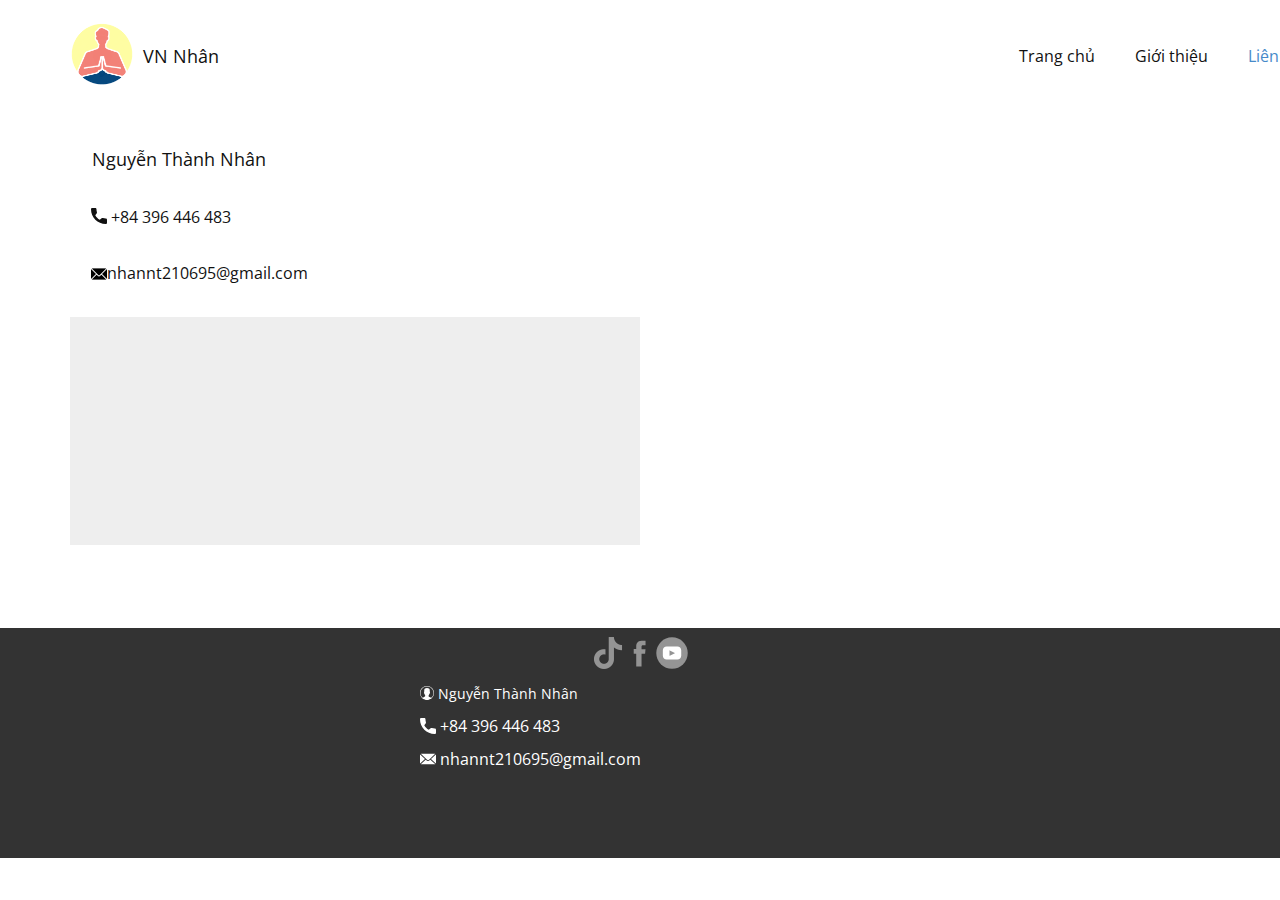
<file: Liên-hệ.html>
<!DOCTYPE html>
<html style="font-size: 16px;" lang="en"><head>
    <meta name="viewport" content="width=device-width, initial-scale=1.0">
    <meta charset="utf-8">
    <meta name="keywords" content="">
    <meta name="description" content="">
    <title>Liên hệ</title>
    <link rel="stylesheet" href="nicepage.css" media="screen">
<link rel="stylesheet" href="Liên-hệ.css" media="screen">
    <script class="u-script" type="text/javascript" src="jquery.js" defer=""></script>
    <script class="u-script" type="text/javascript" src="nicepage.js" defer=""></script>
    <meta name="generator" content="Nicepage 7.15.4, nicepage.com">
    
    
    
    <link id="u-page-google-font" rel="stylesheet" href="https://fonts.googleapis.com/css2?display=swap&amp;family=Roboto:ital,wght@0,100;0,200;0,300;0,400;0,500;0,600;0,700;0,800;0,900;1,100;1,200;1,300;1,400;1,500;1,600;1,700;1,800;1,900&amp;family=Open+Sans:ital,wght@0,300;0,400;0,500;0,600;0,700;0,800;1,300;1,400;1,500;1,600;1,700;1,800">
    <script type="application/ld+json">{
		"@context": "http://schema.org",
		"@type": "Organization",
		"name": "",
		"logo": "images/vnnhan1.png",
		"sameAs": [
				"https://www.tiktok.com/@nhannt210695",
				"https://www.facebook.com/nhannt210695",
				"https://www.youtube.com/@thanh_nhan"
		]
}</script>
    <meta name="theme-color" content="#478ac9">
    <meta property="og:title" content="Liên hệ">
    <meta property="og:type" content="website">
  <meta data-intl-tel-input-cdn-path="intlTelInput/"></head>
  <body data-path-to-root="./" data-include-products="false" class="u-body u-clearfix u-xl-mode" data-lang="en"><header class="u-clearfix u-header u-header" id="header"><div class="u-clearfix u-sheet u-valign-middle-lg u-valign-middle-sm u-valign-middle-xs u-sheet-1">
        <a href="#" class="u-image u-logo u-image-1" data-image-width="150" data-image-height="150">
          <img src="images/vnnhan1.png" class="u-logo-image u-logo-image-1">
        </a>
        <nav class="u-menu u-menu-one-level u-offcanvas u-menu-1" role="navigation" aria-label="Menu navigation">
          <div class="menu-collapse" style="font-size: 1rem; letter-spacing: 0px;">
            <a class="u-button-style u-custom-left-right-menu-spacing u-custom-padding-bottom u-custom-top-bottom-menu-spacing u-hamburger-link u-nav-link u-text-active-palette-1-base u-text-hover-palette-2-base" href="#" tabindex="-1" aria-label="Open menu" aria-controls="b7db">
              <svg class="u-svg-link" viewBox="0 0 24 24"><use xlink:href="#menu-hamburger"></use></svg>
              <svg class="u-svg-content" version="1.1" id="menu-hamburger" viewBox="0 0 16 16" x="0px" y="0px" xmlns:xlink="http://www.w3.org/1999/xlink" xmlns="http://www.w3.org/2000/svg"><g><rect y="1" width="16" height="2"></rect><rect y="7" width="16" height="2"></rect><rect y="13" width="16" height="2"></rect>
</g></svg>
            </a>
          </div>
          <div class="u-custom-menu u-nav-container">
            <ul class="u-nav u-unstyled u-nav-1" role="menubar"><li role="none" class="u-nav-item"><a role="menuitem" class="u-button-style u-nav-link u-text-active-palette-1-base u-text-hover-palette-2-base" href="./" style="padding: 10px 20px;">Trang chủ</a>
</li><li role="none" class="u-nav-item"><a role="menuitem" class="u-button-style u-nav-link u-text-active-palette-1-base u-text-hover-palette-2-base" href="Giới-thiệu.html" style="padding: 10px 20px;">Giới thiệu</a>
</li><li role="none" class="u-nav-item"><a role="menuitem" class="u-button-style u-nav-link u-text-active-palette-1-base u-text-hover-palette-2-base" href="Liên-hệ.html" style="padding: 10px 20px;">Liên hệ</a>
</li></ul>
          </div>
          <div class="u-custom-menu u-nav-container-collapse" id="b7db" role="region" aria-label="Menu panel">
            <div class="u-black u-container-style u-inner-container-layout u-opacity u-opacity-95 u-sidenav">
              <div class="u-inner-container-layout u-sidenav-overflow">
                <div class="u-menu-close" tabindex="-1" aria-label="Close menu"></div>
                <ul class="u-align-center u-nav u-popupmenu-items u-unstyled u-nav-2" role="menubar"><li role="none" class="u-nav-item"><a role="menuitem" class="u-button-style u-nav-link" href="./">Trang chủ</a>
</li><li role="none" class="u-nav-item"><a role="menuitem" class="u-button-style u-nav-link" href="Giới-thiệu.html">Giới thiệu</a>
</li><li role="none" class="u-nav-item"><a role="menuitem" class="u-button-style u-nav-link" href="Liên-hệ.html">Liên hệ</a>
</li></ul>
              </div>
            </div>
            <div class="u-black u-menu-overlay u-opacity u-opacity-70"></div>
          </div>
        </nav>
        <p class="u-text u-text-default u-text-1">VN Nhân</p>
      </div></header>
    <section class="u-clearfix u-section-1" id="block-1">
      <div class="u-clearfix u-sheet u-sheet-1">
        <p class="u-text u-text-default u-text-1">Nguyễn Thành Nhân</p>
        <a href="tel:+84396446483" class="u-active-none u-btn u-btn-rectangle u-button-style u-hover-none u-none u-btn-1"><span class="u-icon"><svg class="u-svg-content" viewBox="0 0 405.333 405.333" x="0px" y="0px" style="width: 1em; height: 1em;"><path d="M373.333,266.88c-25.003,0-49.493-3.904-72.704-11.563c-11.328-3.904-24.192-0.896-31.637,6.699l-46.016,34.752    c-52.8-28.181-86.592-61.952-114.389-114.368l33.813-44.928c8.512-8.512,11.563-20.971,7.915-32.64    C142.592,81.472,138.667,56.96,138.667,32c0-17.643-14.357-32-32-32H32C14.357,0,0,14.357,0,32    c0,205.845,167.488,373.333,373.333,373.333c17.643,0,32-14.357,32-32V298.88C405.333,281.237,390.976,266.88,373.333,266.88z"></path></svg></span>&nbsp;+84 396 446 483
        </a>
        <a href="mailto:nhannt210695@gmail.com" class="u-active-none u-btn u-btn-rectangle u-button-style u-hover-none u-none u-btn-2"><span class="u-file-icon u-icon"><img src="images/542689.png" alt=""></span>nhannt210695@gmail.com
        </a>
        <div class="u-expanded-width-xs u-grey-light-2 u-map u-map-1">
          <div class="embed-responsive">
            <iframe class="embed-responsive-item" src="https://maps.google.com/maps?output=embed&amp;q=%C4%90%C6%B0%E1%BB%9Dng%20T%E1%BB%89nh%20l%E1%BB%99%208%2C%20X%C3%A3%20B%C3%ACnh%20M%E1%BB%B9%2C%20Th%C3%A0nh%20ph%E1%BB%91%20H%E1%BB%93%20Ch%C3%AD%20Minh&amp;z=10&amp;t=m" data-map="[base64]"></iframe>
          </div>
        </div>
      </div>
    </section>
    
    
    
    <footer class="u-align-center u-clearfix u-container-align-center u-footer u-grey-80 u-footer" id="footer"><div class="u-clearfix u-sheet u-valign-middle-lg u-valign-middle-sm u-valign-middle-xs u-sheet-1">
        <div class="u-social-icons u-social-icons-1">
          <a class="u-social-url" target="_blank" data-type="Custom" title="Custom" href="https://www.tiktok.com/@nhannt210695"><span class="u-file-icon u-icon u-social-custom u-social-icon u-icon-1"><img src="images/tik-tok-e9b41dd6.png" alt=""></span>
          </a>
          <a class="u-social-url" title="facebook" target="_blank" href="https://www.facebook.com/nhannt210695"><span class="u-icon u-social-facebook u-social-icon u-icon-2"><svg class="u-svg-link" preserveAspectRatio="xMidYMin slice" viewBox="0 0 112 112" style=""><use xlink:href="#svg-45de"></use></svg><svg class="u-svg-content" viewBox="0 0 112 112" x="0" y="0" id="svg-45de"><path fill="currentColor" d="M75.5,28.8H65.4c-1.5,0-4,0.9-4,4.3v9.4h13.9l-1.5,15.8H61.4v45.1H42.8V58.3h-8.8V42.4h8.8V32.2
c0-7.4,3.4-18.8,18.8-18.8h13.8v15.4H75.5z"></path></svg></span>
          </a>
          <a class="u-social-url" target="_blank" data-type="YouTube" title="YouTube" href="https://www.youtube.com/@thanh_nhan"><span class="u-icon u-social-icon u-social-youtube u-icon-3"><svg class="u-svg-link" preserveAspectRatio="xMidYMin slice" viewBox="0 0 112 112" style=""><use xlink:href="#svg-bdad"></use></svg><svg class="u-svg-content" viewBox="0 0 112 112" x="0" y="0" id="svg-bdad"><circle fill="currentColor" cx="56.1" cy="56.1" r="55"></circle><path fill="#FFFFFF" d="M74.9,33.3H37.3c-7.4,0-13.4,6-13.4,13.4v18.8c0,7.4,6,13.4,13.4,13.4h37.6c7.4,0,13.4-6,13.4-13.4V46.7 C88.3,39.3,82.3,33.3,74.9,33.3L74.9,33.3z M65.9,57l-17.6,8.4c-0.5,0.2-1-0.1-1-0.6V47.5c0-0.5,0.6-0.9,1-0.6l17.6,8.9 C66.4,56,66.4,56.8,65.9,57L65.9,57z"></path></svg></span>
          </a>
        </div>
        <p class="u-align-left u-small-text u-text u-text-variant u-text-1"><span class="u-icon"><svg class="u-svg-content" viewBox="0 0 55 55" x="0px" y="0px" style="width: 1em; height: 1em;"><path d="M55,27.5C55,12.337,42.663,0,27.5,0S0,12.337,0,27.5c0,8.009,3.444,15.228,8.926,20.258l-0.026,0.023l0.892,0.752
	c0.058,0.049,0.121,0.089,0.179,0.137c0.474,0.393,0.965,0.766,1.465,1.127c0.162,0.117,0.324,0.234,0.489,0.348
	c0.534,0.368,1.082,0.717,1.642,1.048c0.122,0.072,0.245,0.142,0.368,0.212c0.613,0.349,1.239,0.678,1.88,0.98
	c0.047,0.022,0.095,0.042,0.142,0.064c2.089,0.971,4.319,1.684,6.651,2.105c0.061,0.011,0.122,0.022,0.184,0.033
	c0.724,0.125,1.456,0.225,2.197,0.292c0.09,0.008,0.18,0.013,0.271,0.021C25.998,54.961,26.744,55,27.5,55
	c0.749,0,1.488-0.039,2.222-0.098c0.093-0.008,0.186-0.013,0.279-0.021c0.735-0.067,1.461-0.164,2.178-0.287
	c0.062-0.011,0.125-0.022,0.187-0.034c2.297-0.412,4.495-1.109,6.557-2.055c0.076-0.035,0.153-0.068,0.229-0.104
	c0.617-0.29,1.22-0.603,1.811-0.936c0.147-0.083,0.293-0.167,0.439-0.253c0.538-0.317,1.067-0.648,1.581-1
	c0.185-0.126,0.366-0.259,0.549-0.391c0.439-0.316,0.87-0.642,1.289-0.983c0.093-0.075,0.193-0.14,0.284-0.217l0.915-0.764
	l-0.027-0.023C51.523,42.802,55,35.55,55,27.5z M2,27.5C2,13.439,13.439,2,27.5,2S53,13.439,53,27.5
	c0,7.577-3.325,14.389-8.589,19.063c-0.294-0.203-0.59-0.385-0.893-0.537l-8.467-4.233c-0.76-0.38-1.232-1.144-1.232-1.993v-2.957
	c0.196-0.242,0.403-0.516,0.617-0.817c1.096-1.548,1.975-3.27,2.616-5.123c1.267-0.602,2.085-1.864,2.085-3.289v-3.545
	c0-0.867-0.318-1.708-0.887-2.369v-4.667c0.052-0.52,0.236-3.448-1.883-5.864C34.524,9.065,31.541,8,27.5,8
	s-7.024,1.065-8.867,3.168c-2.119,2.416-1.935,5.346-1.883,5.864v4.667c-0.568,0.661-0.887,1.502-0.887,2.369v3.545
	c0,1.101,0.494,2.128,1.34,2.821c0.81,3.173,2.477,5.575,3.093,6.389v2.894c0,0.816-0.445,1.566-1.162,1.958l-7.907,4.313
	c-0.252,0.137-0.502,0.297-0.752,0.476C5.276,41.792,2,35.022,2,27.5z"></path></svg></span>&nbsp;Nguyễn Thành Nhân
        </p>
        <a href="tel:+84396446483" class="u-active-none u-btn u-btn-rectangle u-button-style u-hover-none u-none u-btn-1"><span class="u-icon"><svg class="u-svg-content" viewBox="0 0 405.333 405.333" x="0px" y="0px" style="width: 1em; height: 1em;"><path d="M373.333,266.88c-25.003,0-49.493-3.904-72.704-11.563c-11.328-3.904-24.192-0.896-31.637,6.699l-46.016,34.752    c-52.8-28.181-86.592-61.952-114.389-114.368l33.813-44.928c8.512-8.512,11.563-20.971,7.915-32.64    C142.592,81.472,138.667,56.96,138.667,32c0-17.643-14.357-32-32-32H32C14.357,0,0,14.357,0,32    c0,205.845,167.488,373.333,373.333,373.333c17.643,0,32-14.357,32-32V298.88C405.333,281.237,390.976,266.88,373.333,266.88z"></path></svg></span>&nbsp;+84 396 446 483
        </a>
        <a href="mailto:nhannt210695@gmail.com" class="u-active-none u-btn u-btn-rectangle u-button-style u-hover-none u-none u-text-body-alt-color u-btn-2"><span class="u-icon u-text-white"><svg class="u-svg-content" viewBox="0 0 24 16" x="0px" y="0px" style="width: 1em; height: 1em;"><path fill="currentColor" d="M23.8,1.1l-7.3,6.8l7.3,6.8c0.1-0.2,0.2-0.6,0.2-0.9V2C24,1.7,23.9,1.4,23.8,1.1z M21.8,0H2.2
	c-0.4,0-0.7,0.1-1,0.2L10.6,9c0.8,0.8,2.2,0.8,3,0l9.2-8.7C22.6,0.1,22.2,0,21.8,0z M0.2,1.1C0.1,1.4,0,1.7,0,2V14
	c0,0.3,0.1,0.6,0.2,0.9l7.3-6.8L0.2,1.1z M15.5,9l-1.1,1c-1.3,1.2-3.6,1.2-4.9,0l-1-1l-7.3,6.8c0.2,0.1,0.6,0.2,1,0.2H22
	c0.4,0,0.6-0.1,1-0.2L15.5,9z"></path></svg></span>&nbsp;nhannt210695@gmail.com
        </a>
      </div></footer>
    <section class="u-backlink u-clearfix u-grey-80"></section>
  
</body></html>
</file>
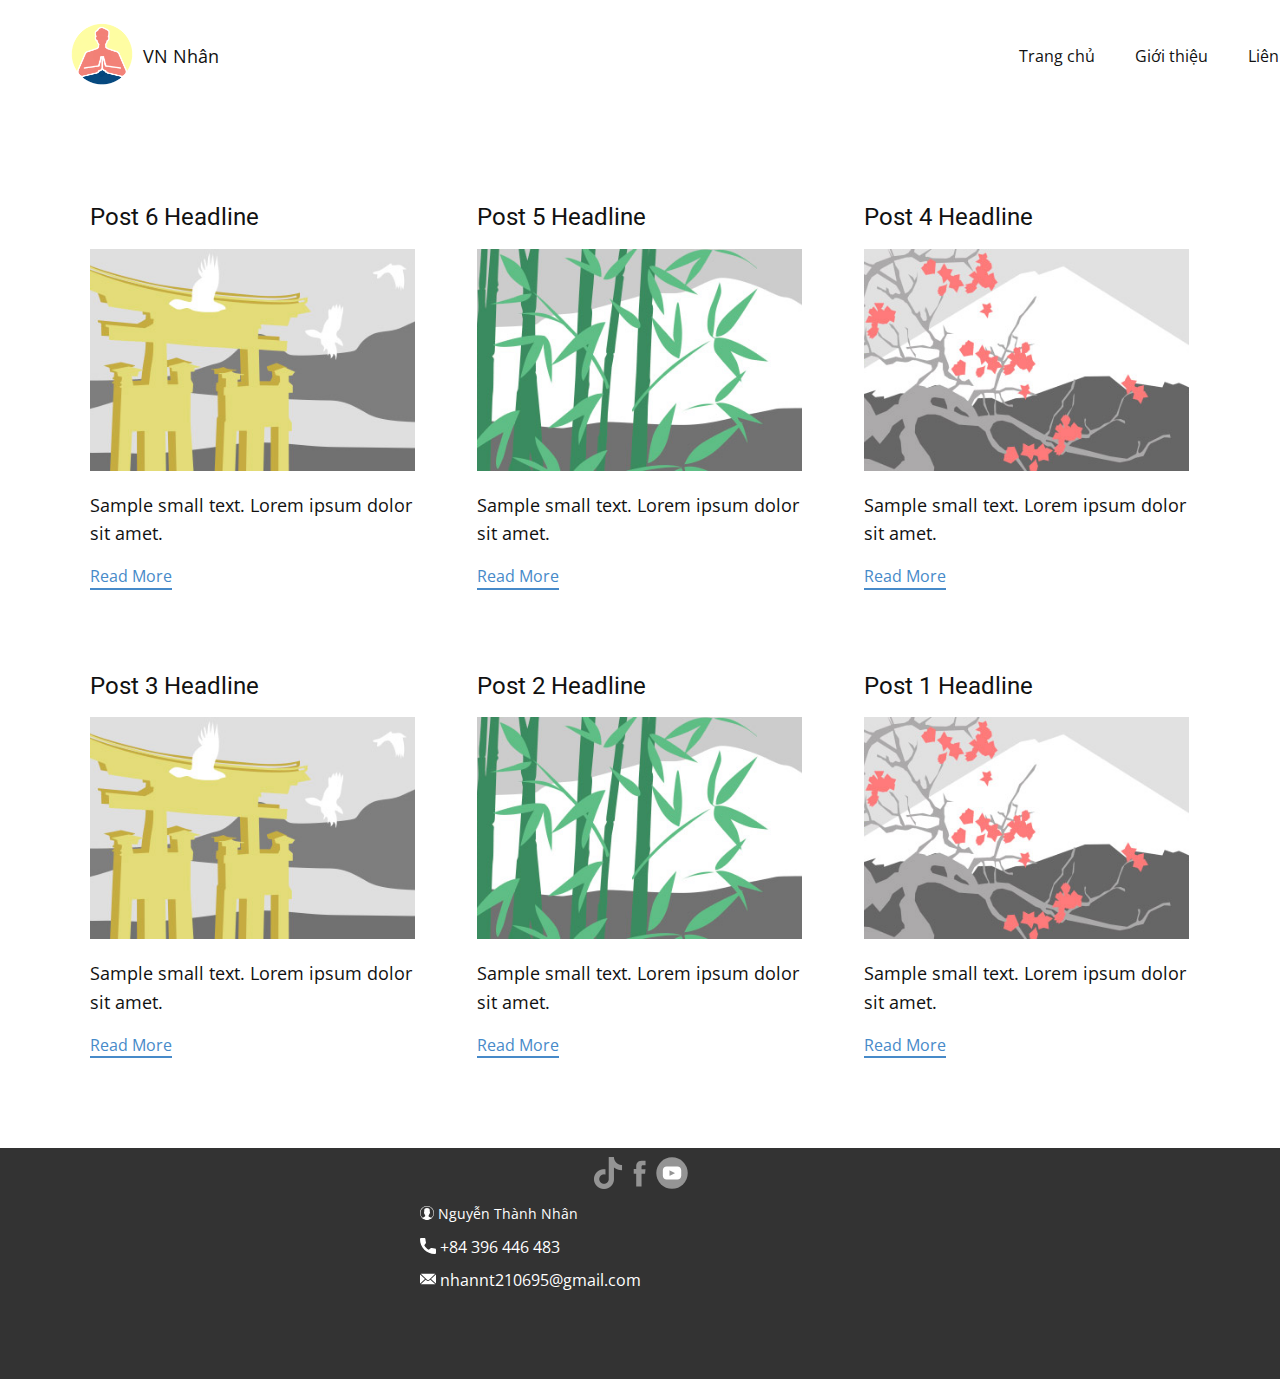
<file: blog/blog.html>
<!DOCTYPE html>
<html style="font-size: 16px;" lang="en"><head>
    <meta name="viewport" content="width=device-width, initial-scale=1.0">
    <meta charset="utf-8">
    <meta name="keywords" content="">
    <meta name="description" content="">
    <title>Blog</title>
    <link rel="stylesheet" href="../nicepage.css" media="screen">
<link rel="stylesheet" href="../Blog-Template.css" media="screen">
    <script class="u-script" type="text/javascript" src="../jquery.js" defer=""></script>
    <script class="u-script" type="text/javascript" src="../nicepage.js" defer=""></script>
    <meta name="generator" content="Nicepage 7.15.4, nicepage.com">
    
    
    
    <link id="u-page-google-font" rel="stylesheet" href="https://fonts.googleapis.com/css2?display=swap&amp;family=Roboto:ital,wght@0,100;0,200;0,300;0,400;0,500;0,600;0,700;0,800;0,900;1,100;1,200;1,300;1,400;1,500;1,600;1,700;1,800;1,900&amp;family=Open+Sans:ital,wght@0,300;0,400;0,500;0,600;0,700;0,800;1,300;1,400;1,500;1,600;1,700;1,800">
    <script type="application/ld+json">{
		"@context": "http://schema.org",
		"@type": "Organization",
		"name": "",
		"logo": "images/vnnhan1.png",
		"sameAs": [
				"https://www.tiktok.com/@nhannt210695",
				"https://www.facebook.com/nhannt210695",
				"https://www.youtube.com/@thanh_nhan"
		]
}</script>
    <meta name="theme-color" content="#478ac9">
  <meta data-intl-tel-input-cdn-path="intlTelInput/"></head>
  <body data-path-to-root="../" data-include-products="false" class="u-body u-xl-mode" data-lang="en"><header class="u-clearfix u-header u-header" id="header"><div class="u-clearfix u-sheet u-valign-middle-lg u-valign-middle-sm u-valign-middle-xs u-sheet-1">
        <a href="#" class="u-image u-logo u-image-1" data-image-width="150" data-image-height="150">
          <img src="../images/vnnhan1.png" class="u-logo-image u-logo-image-1">
        </a>
        <nav class="u-menu u-menu-one-level u-offcanvas u-menu-1" role="navigation" aria-label="Menu navigation">
          <div class="menu-collapse" style="font-size: 1rem; letter-spacing: 0px;">
            <a class="u-button-style u-custom-left-right-menu-spacing u-custom-padding-bottom u-custom-top-bottom-menu-spacing u-hamburger-link u-nav-link u-text-active-palette-1-base u-text-hover-palette-2-base" href="#" tabindex="-1" aria-label="Open menu" aria-controls="b7db">
              <svg class="u-svg-link" viewBox="0 0 24 24"><use xlink:href="#menu-hamburger"></use></svg>
              <svg class="u-svg-content" version="1.1" id="menu-hamburger" viewBox="0 0 16 16" x="0px" y="0px" xmlns:xlink="http://www.w3.org/1999/xlink" xmlns="http://www.w3.org/2000/svg"><g><rect y="1" width="16" height="2"></rect><rect y="7" width="16" height="2"></rect><rect y="13" width="16" height="2"></rect>
</g></svg>
            </a>
          </div>
          <div class="u-custom-menu u-nav-container">
            <ul class="u-nav u-unstyled u-nav-1" role="menubar"><li role="none" class="u-nav-item"><a role="menuitem" class="u-button-style u-nav-link u-text-active-palette-1-base u-text-hover-palette-2-base" href="../" style="padding: 10px 20px;">Trang chủ</a>
</li><li role="none" class="u-nav-item"><a role="menuitem" class="u-button-style u-nav-link u-text-active-palette-1-base u-text-hover-palette-2-base" href="../Giới-thiệu.html" style="padding: 10px 20px;">Giới thiệu</a>
</li><li role="none" class="u-nav-item"><a role="menuitem" class="u-button-style u-nav-link u-text-active-palette-1-base u-text-hover-palette-2-base" href="../Liên-hệ.html" style="padding: 10px 20px;">Liên hệ</a>
</li></ul>
          </div>
          <div class="u-custom-menu u-nav-container-collapse" id="b7db" role="region" aria-label="Menu panel">
            <div class="u-black u-container-style u-inner-container-layout u-opacity u-opacity-95 u-sidenav">
              <div class="u-inner-container-layout u-sidenav-overflow">
                <div class="u-menu-close" tabindex="-1" aria-label="Close menu"></div>
                <ul class="u-align-center u-nav u-popupmenu-items u-unstyled u-nav-2" role="menubar"><li role="none" class="u-nav-item"><a role="menuitem" class="u-button-style u-nav-link" href="../">Trang chủ</a>
</li><li role="none" class="u-nav-item"><a role="menuitem" class="u-button-style u-nav-link" href="../Giới-thiệu.html">Giới thiệu</a>
</li><li role="none" class="u-nav-item"><a role="menuitem" class="u-button-style u-nav-link" href="../Liên-hệ.html">Liên hệ</a>
</li></ul>
              </div>
            </div>
            <div class="u-black u-menu-overlay u-opacity u-opacity-70"></div>
          </div>
        </nav>
        <p class="u-text u-text-default u-text-1">VN Nhân</p>
      </div></header>
    <section class="u-clearfix u-section-1" id="block-1">
      <div class="u-clearfix u-sheet u-valign-middle u-sheet-1"><!--blog--><!--blog_options_json--><!--{"type":"Recent","source":"","tags":"","count":""}--><!--/blog_options_json-->
        <div class="u-blog u-expanded-width u-repeater u-repeater-1" data-blog-id="blog-1"><!--blog_post-->
          <div class="u-blog-post u-container-style u-repeater-item u-white u-repeater-item-1">
            <div class="u-container-layout u-similar-container u-valign-top u-container-layout-1"><!--blog_post_header-->
              <h4 class="u-blog-control u-text u-text-1">
                <a class="u-post-header-link" href="../blog/post-5.html">Post 6 Headline</a>
              </h4><!--/blog_post_header--><!--blog_post_image-->
              <img alt="" class="u-blog-control u-expanded-width u-image u-image-default u-image-1" src="../images/8ad73f3c.jpeg" data-href="../blog/post-5.html"><!--/blog_post_image--><!--blog_post_content-->
              <div class="u-blog-control u-post-content u-text u-text-2 fr-view">Sample small text. Lorem ipsum dolor sit amet.</div><!--/blog_post_content--><!--blog_post_readmore-->
              <a href="../blog/post-5.html" class="u-blog-control u-border-2 u-border-palette-1-base u-btn u-btn-rectangle u-button-style u-none u-btn-1"><!--blog_post_readmore_content--><!--options_json--><!--{"content":"","defaultValue":"Read More"}--><!--/options_json-->Read More<!--/blog_post_readmore_content--></a><!--/blog_post_readmore-->
            </div>
          </div><div class="u-blog-post u-container-style u-repeater-item u-video-cover u-white">
            <div class="u-container-layout u-similar-container u-valign-top u-container-layout-2"><!--blog_post_header-->
              <h4 class="u-blog-control u-text u-text-3">
                <a class="u-post-header-link" href="../blog/post-4.html">Post 5 Headline</a>
              </h4><!--/blog_post_header--><!--blog_post_image-->
              <img alt="" class="u-blog-control u-expanded-width u-image u-image-default u-image-2" src="../images/68f64b9d.jpeg" data-href="../blog/post-4.html"><!--/blog_post_image--><!--blog_post_content-->
              <div class="u-blog-control u-post-content u-text u-text-4 fr-view">Sample small text. Lorem ipsum dolor sit amet.</div><!--/blog_post_content--><!--blog_post_readmore-->
              <a href="../blog/post-4.html" class="u-blog-control u-border-2 u-border-palette-1-base u-btn u-btn-rectangle u-button-style u-none u-btn-2"><!--blog_post_readmore_content--><!--options_json--><!--{"content":"","defaultValue":"Read More"}--><!--/options_json-->Read More<!--/blog_post_readmore_content--></a><!--/blog_post_readmore-->
            </div>
          </div><div class="u-blog-post u-container-style u-repeater-item u-video-cover u-white">
            <div class="u-container-layout u-similar-container u-valign-top u-container-layout-3"><!--blog_post_header-->
              <h4 class="u-blog-control u-text u-text-5">
                <a class="u-post-header-link" href="../blog/post-3.html">Post 4 Headline</a>
              </h4><!--/blog_post_header--><!--blog_post_image-->
              <img alt="" class="u-blog-control u-expanded-width u-image u-image-default u-image-3" src="../images/0fd3416c.jpeg" data-href="../blog/post-3.html"><!--/blog_post_image--><!--blog_post_content-->
              <div class="u-blog-control u-post-content u-text u-text-6 fr-view">Sample small text. Lorem ipsum dolor sit amet.</div><!--/blog_post_content--><!--blog_post_readmore-->
              <a href="../blog/post-3.html" class="u-blog-control u-border-2 u-border-palette-1-base u-btn u-btn-rectangle u-button-style u-none u-btn-3"><!--blog_post_readmore_content--><!--options_json--><!--{"content":"","defaultValue":"Read More"}--><!--/options_json-->Read More<!--/blog_post_readmore_content--></a><!--/blog_post_readmore-->
            </div>
          </div><div class="u-blog-post u-container-style u-repeater-item u-white u-repeater-item-1">
            <div class="u-container-layout u-similar-container u-valign-top u-container-layout-1"><!--blog_post_header-->
              <h4 class="u-blog-control u-text u-text-1">
                <a class="u-post-header-link" href="../blog/post-2.html">Post 3 Headline</a>
              </h4><!--/blog_post_header--><!--blog_post_image-->
              <img alt="" class="u-blog-control u-expanded-width u-image u-image-default u-image-1" src="../images/8ad73f3c.jpeg" data-href="../blog/post-2.html"><!--/blog_post_image--><!--blog_post_content-->
              <div class="u-blog-control u-post-content u-text u-text-2 fr-view">Sample small text. Lorem ipsum dolor sit amet.</div><!--/blog_post_content--><!--blog_post_readmore-->
              <a href="../blog/post-2.html" class="u-blog-control u-border-2 u-border-palette-1-base u-btn u-btn-rectangle u-button-style u-none u-btn-1"><!--blog_post_readmore_content--><!--options_json--><!--{"content":"","defaultValue":"Read More"}--><!--/options_json-->Read More<!--/blog_post_readmore_content--></a><!--/blog_post_readmore-->
            </div>
          </div><div class="u-blog-post u-container-style u-repeater-item u-video-cover u-white">
            <div class="u-container-layout u-similar-container u-valign-top u-container-layout-2"><!--blog_post_header-->
              <h4 class="u-blog-control u-text u-text-3">
                <a class="u-post-header-link" href="../blog/post-1.html">Post 2 Headline</a>
              </h4><!--/blog_post_header--><!--blog_post_image-->
              <img alt="" class="u-blog-control u-expanded-width u-image u-image-default u-image-2" src="../images/68f64b9d.jpeg" data-href="../blog/post-1.html"><!--/blog_post_image--><!--blog_post_content-->
              <div class="u-blog-control u-post-content u-text u-text-4 fr-view">Sample small text. Lorem ipsum dolor sit amet.</div><!--/blog_post_content--><!--blog_post_readmore-->
              <a href="../blog/post-1.html" class="u-blog-control u-border-2 u-border-palette-1-base u-btn u-btn-rectangle u-button-style u-none u-btn-2"><!--blog_post_readmore_content--><!--options_json--><!--{"content":"","defaultValue":"Read More"}--><!--/options_json-->Read More<!--/blog_post_readmore_content--></a><!--/blog_post_readmore-->
            </div>
          </div><div class="u-blog-post u-container-style u-repeater-item u-video-cover u-white">
            <div class="u-container-layout u-similar-container u-valign-top u-container-layout-3"><!--blog_post_header-->
              <h4 class="u-blog-control u-text u-text-5">
                <a class="u-post-header-link" href="../blog/post.html">Post 1 Headline</a>
              </h4><!--/blog_post_header--><!--blog_post_image-->
              <img alt="" class="u-blog-control u-expanded-width u-image u-image-default u-image-3" src="../images/0fd3416c.jpeg" data-href="../blog/post.html"><!--/blog_post_image--><!--blog_post_content-->
              <div class="u-blog-control u-post-content u-text u-text-6 fr-view">Sample small text. Lorem ipsum dolor sit amet.</div><!--/blog_post_content--><!--blog_post_readmore-->
              <a href="../blog/post.html" class="u-blog-control u-border-2 u-border-palette-1-base u-btn u-btn-rectangle u-button-style u-none u-btn-3"><!--blog_post_readmore_content--><!--options_json--><!--{"content":"","defaultValue":"Read More"}--><!--/options_json-->Read More<!--/blog_post_readmore_content--></a><!--/blog_post_readmore-->
            </div>
          </div><!--/blog_post--><!--blog_post-->
          <!--/blog_post--><!--blog_post-->
          <!--/blog_post-->
        </div><!--/blog-->
      </div>
    </section>
    
    
    
    <footer class="u-align-center u-clearfix u-container-align-center u-footer u-grey-80 u-footer" id="footer"><div class="u-clearfix u-sheet u-valign-middle-lg u-valign-middle-sm u-valign-middle-xs u-sheet-1">
        <div class="u-social-icons u-social-icons-1">
          <a class="u-social-url" target="_blank" data-type="Custom" title="Custom" href="https://www.tiktok.com/@nhannt210695"><span class="u-file-icon u-icon u-social-custom u-social-icon u-icon-1"><img src="../images/tik-tok-e9b41dd6.png" alt=""></span>
          </a>
          <a class="u-social-url" title="facebook" target="_blank" href="https://www.facebook.com/nhannt210695"><span class="u-icon u-social-facebook u-social-icon u-icon-2"><svg class="u-svg-link" preserveAspectRatio="xMidYMin slice" viewBox="0 0 112 112" style=""><use xlink:href="#svg-45de"></use></svg><svg class="u-svg-content" viewBox="0 0 112 112" x="0" y="0" id="svg-45de"><path fill="currentColor" d="M75.5,28.8H65.4c-1.5,0-4,0.9-4,4.3v9.4h13.9l-1.5,15.8H61.4v45.1H42.8V58.3h-8.8V42.4h8.8V32.2
c0-7.4,3.4-18.8,18.8-18.8h13.8v15.4H75.5z"></path></svg></span>
          </a>
          <a class="u-social-url" target="_blank" data-type="YouTube" title="YouTube" href="https://www.youtube.com/@thanh_nhan"><span class="u-icon u-social-icon u-social-youtube u-icon-3"><svg class="u-svg-link" preserveAspectRatio="xMidYMin slice" viewBox="0 0 112 112" style=""><use xlink:href="#svg-bdad"></use></svg><svg class="u-svg-content" viewBox="0 0 112 112" x="0" y="0" id="svg-bdad"><circle fill="currentColor" cx="56.1" cy="56.1" r="55"></circle><path fill="#FFFFFF" d="M74.9,33.3H37.3c-7.4,0-13.4,6-13.4,13.4v18.8c0,7.4,6,13.4,13.4,13.4h37.6c7.4,0,13.4-6,13.4-13.4V46.7 C88.3,39.3,82.3,33.3,74.9,33.3L74.9,33.3z M65.9,57l-17.6,8.4c-0.5,0.2-1-0.1-1-0.6V47.5c0-0.5,0.6-0.9,1-0.6l17.6,8.9 C66.4,56,66.4,56.8,65.9,57L65.9,57z"></path></svg></span>
          </a>
        </div>
        <p class="u-align-left u-small-text u-text u-text-variant u-text-1"><span class="u-icon"><svg class="u-svg-content" viewBox="0 0 55 55" x="0px" y="0px" style="width: 1em; height: 1em;"><path d="M55,27.5C55,12.337,42.663,0,27.5,0S0,12.337,0,27.5c0,8.009,3.444,15.228,8.926,20.258l-0.026,0.023l0.892,0.752
	c0.058,0.049,0.121,0.089,0.179,0.137c0.474,0.393,0.965,0.766,1.465,1.127c0.162,0.117,0.324,0.234,0.489,0.348
	c0.534,0.368,1.082,0.717,1.642,1.048c0.122,0.072,0.245,0.142,0.368,0.212c0.613,0.349,1.239,0.678,1.88,0.98
	c0.047,0.022,0.095,0.042,0.142,0.064c2.089,0.971,4.319,1.684,6.651,2.105c0.061,0.011,0.122,0.022,0.184,0.033
	c0.724,0.125,1.456,0.225,2.197,0.292c0.09,0.008,0.18,0.013,0.271,0.021C25.998,54.961,26.744,55,27.5,55
	c0.749,0,1.488-0.039,2.222-0.098c0.093-0.008,0.186-0.013,0.279-0.021c0.735-0.067,1.461-0.164,2.178-0.287
	c0.062-0.011,0.125-0.022,0.187-0.034c2.297-0.412,4.495-1.109,6.557-2.055c0.076-0.035,0.153-0.068,0.229-0.104
	c0.617-0.29,1.22-0.603,1.811-0.936c0.147-0.083,0.293-0.167,0.439-0.253c0.538-0.317,1.067-0.648,1.581-1
	c0.185-0.126,0.366-0.259,0.549-0.391c0.439-0.316,0.87-0.642,1.289-0.983c0.093-0.075,0.193-0.14,0.284-0.217l0.915-0.764
	l-0.027-0.023C51.523,42.802,55,35.55,55,27.5z M2,27.5C2,13.439,13.439,2,27.5,2S53,13.439,53,27.5
	c0,7.577-3.325,14.389-8.589,19.063c-0.294-0.203-0.59-0.385-0.893-0.537l-8.467-4.233c-0.76-0.38-1.232-1.144-1.232-1.993v-2.957
	c0.196-0.242,0.403-0.516,0.617-0.817c1.096-1.548,1.975-3.27,2.616-5.123c1.267-0.602,2.085-1.864,2.085-3.289v-3.545
	c0-0.867-0.318-1.708-0.887-2.369v-4.667c0.052-0.52,0.236-3.448-1.883-5.864C34.524,9.065,31.541,8,27.5,8
	s-7.024,1.065-8.867,3.168c-2.119,2.416-1.935,5.346-1.883,5.864v4.667c-0.568,0.661-0.887,1.502-0.887,2.369v3.545
	c0,1.101,0.494,2.128,1.34,2.821c0.81,3.173,2.477,5.575,3.093,6.389v2.894c0,0.816-0.445,1.566-1.162,1.958l-7.907,4.313
	c-0.252,0.137-0.502,0.297-0.752,0.476C5.276,41.792,2,35.022,2,27.5z"></path></svg></span>&nbsp;Nguyễn Thành Nhân
        </p>
        <a href="tel:+84396446483" class="u-active-none u-btn u-btn-rectangle u-button-style u-hover-none u-none u-btn-1"><span class="u-icon"><svg class="u-svg-content" viewBox="0 0 405.333 405.333" x="0px" y="0px" style="width: 1em; height: 1em;"><path d="M373.333,266.88c-25.003,0-49.493-3.904-72.704-11.563c-11.328-3.904-24.192-0.896-31.637,6.699l-46.016,34.752    c-52.8-28.181-86.592-61.952-114.389-114.368l33.813-44.928c8.512-8.512,11.563-20.971,7.915-32.64    C142.592,81.472,138.667,56.96,138.667,32c0-17.643-14.357-32-32-32H32C14.357,0,0,14.357,0,32    c0,205.845,167.488,373.333,373.333,373.333c17.643,0,32-14.357,32-32V298.88C405.333,281.237,390.976,266.88,373.333,266.88z"></path></svg></span>&nbsp;+84 396 446 483
        </a>
        <a href="mailto:nhannt210695@gmail.com" class="u-active-none u-btn u-btn-rectangle u-button-style u-hover-none u-none u-text-body-alt-color u-btn-2"><span class="u-icon u-text-white"><svg class="u-svg-content" viewBox="0 0 24 16" x="0px" y="0px" style="width: 1em; height: 1em;"><path fill="currentColor" d="M23.8,1.1l-7.3,6.8l7.3,6.8c0.1-0.2,0.2-0.6,0.2-0.9V2C24,1.7,23.9,1.4,23.8,1.1z M21.8,0H2.2
	c-0.4,0-0.7,0.1-1,0.2L10.6,9c0.8,0.8,2.2,0.8,3,0l9.2-8.7C22.6,0.1,22.2,0,21.8,0z M0.2,1.1C0.1,1.4,0,1.7,0,2V14
	c0,0.3,0.1,0.6,0.2,0.9l7.3-6.8L0.2,1.1z M15.5,9l-1.1,1c-1.3,1.2-3.6,1.2-4.9,0l-1-1l-7.3,6.8c0.2,0.1,0.6,0.2,1,0.2H22
	c0.4,0,0.6-0.1,1-0.2L15.5,9z"></path></svg></span>&nbsp;nhannt210695@gmail.com
        </a>
      </div></footer>
    <section class="u-backlink u-clearfix u-grey-80"></section>
  
</body></html>
</file>
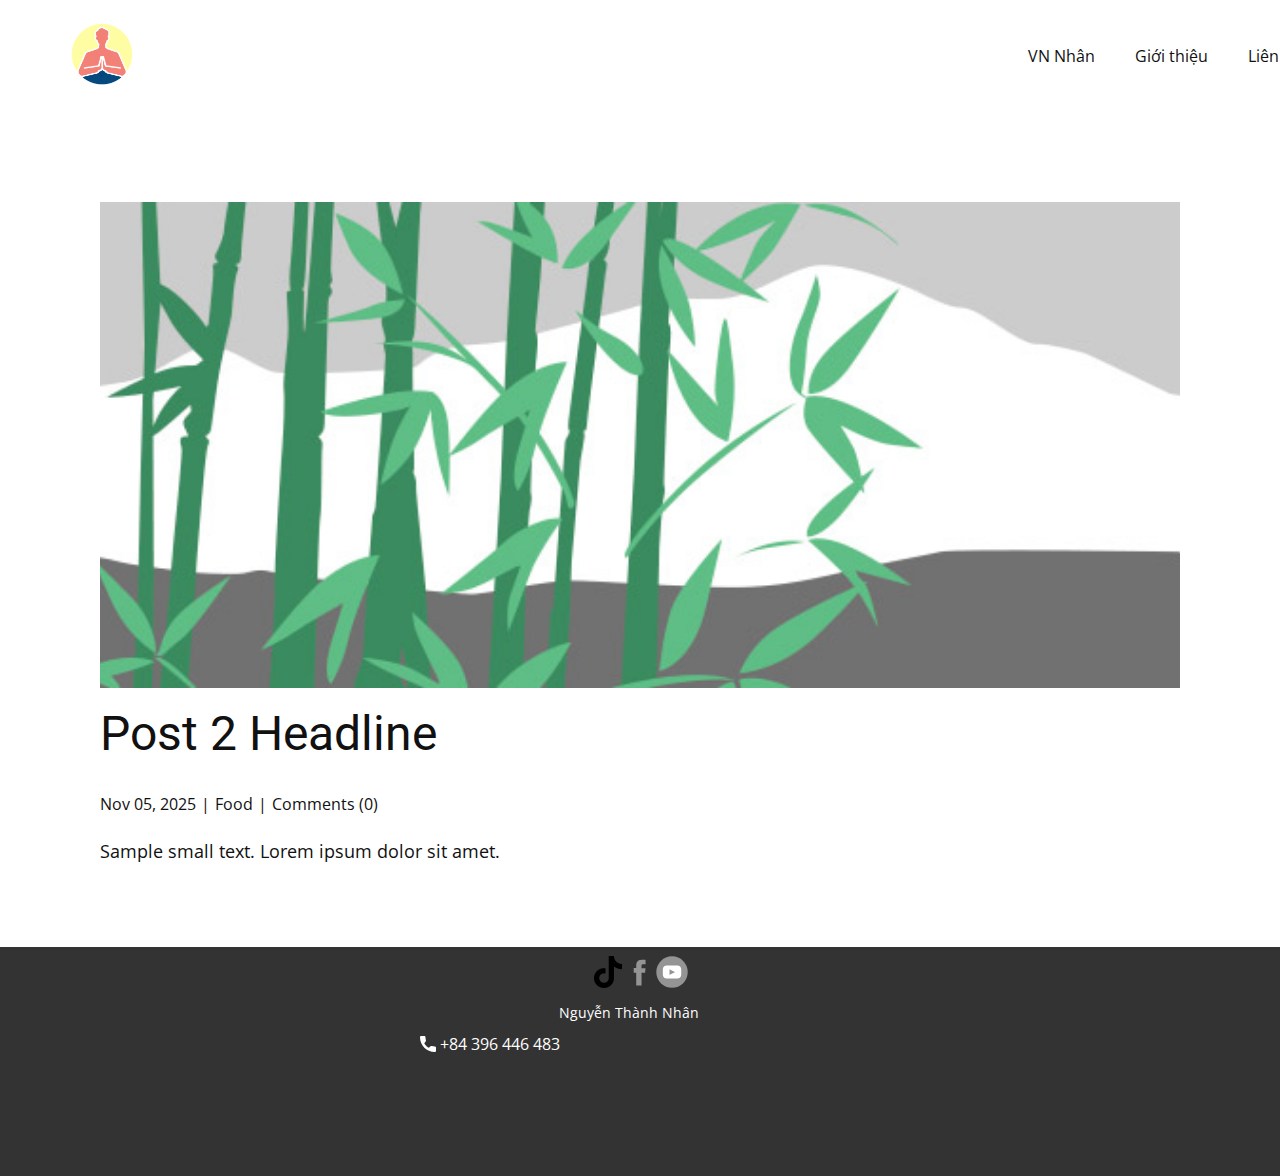
<file: blog/post-1.html>
<!DOCTYPE html>
<html style="font-size: 16px;" lang="en"><head>
    <meta name="viewport" content="width=device-width, initial-scale=1.0">
    <meta charset="utf-8">
    <meta name="keywords" content="Post 1 Headline">
    <meta name="description" content="">
    <title>Post 2 Headline</title>
    <link rel="stylesheet" href="../nicepage.css" media="screen">
<link rel="stylesheet" href="../Post-Template.css" media="screen">
    <script class="u-script" type="text/javascript" src="../jquery.js" defer=""></script>
    <script class="u-script" type="text/javascript" src="../nicepage.js" defer=""></script>
    <meta name="generator" content="Nicepage 7.15.4, nicepage.com">
    
    
    
    <link id="u-page-google-font" rel="stylesheet" href="https://fonts.googleapis.com/css2?display=swap&amp;family=Roboto:ital,wght@0,100;0,200;0,300;0,400;0,500;0,600;0,700;0,800;0,900;1,100;1,200;1,300;1,400;1,500;1,600;1,700;1,800;1,900&amp;family=Open+Sans:ital,wght@0,300;0,400;0,500;0,600;0,700;0,800;1,300;1,400;1,500;1,600;1,700;1,800">
    <script type="application/ld+json">{
		"@context": "http://schema.org",
		"@type": "Organization",
		"name": "",
		"logo": "images/vnnhan1.png",
		"sameAs": [
				"https://www.tiktok.com/@nhannt210695",
				"https://www.facebook.com/nhannt210695",
				"https://www.youtube.com/@thanh_nhan"
		]
}</script>
    <meta name="theme-color" content="#478ac9">
  <meta data-intl-tel-input-cdn-path="intlTelInput/"></head>
  <body data-path-to-root="./" data-include-products="false" class="u-body u-xl-mode" data-lang="en"><header class="u-clearfix u-header u-header" id="header"><div class="u-clearfix u-sheet u-valign-middle-lg u-valign-middle-sm u-valign-middle-xs u-sheet-1">
        <a href="#" class="u-image u-logo u-image-1" data-image-width="150" data-image-height="150">
          <img src="../images/vnnhan1.png" class="u-logo-image u-logo-image-1">
        </a>
        <nav class="u-menu u-menu-one-level u-offcanvas u-menu-1" role="navigation" aria-label="Menu navigation">
          <div class="menu-collapse" style="font-size: 1rem; letter-spacing: 0px;">
            <a class="u-button-style u-custom-left-right-menu-spacing u-custom-padding-bottom u-custom-top-bottom-menu-spacing u-hamburger-link u-nav-link u-text-active-palette-1-base u-text-hover-palette-2-base" href="#" tabindex="-1" aria-label="Open menu" aria-controls="b7db">
              <svg class="u-svg-link" viewBox="0 0 24 24"><use xlink:href="#menu-hamburger"></use></svg>
              <svg class="u-svg-content" version="1.1" id="menu-hamburger" viewBox="0 0 16 16" x="0px" y="0px" xmlns:xlink="http://www.w3.org/1999/xlink" xmlns="http://www.w3.org/2000/svg"><g><rect y="1" width="16" height="2"></rect><rect y="7" width="16" height="2"></rect><rect y="13" width="16" height="2"></rect>
</g></svg>
            </a>
          </div>
          <div class="u-custom-menu u-nav-container">
            <ul class="u-nav u-unstyled u-nav-1" role="menubar"><li role="none" class="u-nav-item"><a role="menuitem" class="u-button-style u-nav-link u-text-active-palette-1-base u-text-hover-palette-2-base" href="../" style="padding: 10px 20px;">VN Nhân</a>
</li><li role="none" class="u-nav-item"><a role="menuitem" class="u-button-style u-nav-link u-text-active-palette-1-base u-text-hover-palette-2-base" href="../Giới-thiệu.html" style="padding: 10px 20px;">Giới thiệu</a>
</li><li role="none" class="u-nav-item"><a role="menuitem" class="u-button-style u-nav-link u-text-active-palette-1-base u-text-hover-palette-2-base" href="../Contact.html" style="padding: 10px 20px;">Liên hệ</a>
</li></ul>
          </div>
          <div class="u-custom-menu u-nav-container-collapse" id="b7db" role="region" aria-label="Menu panel">
            <div class="u-black u-container-style u-inner-container-layout u-opacity u-opacity-95 u-sidenav">
              <div class="u-inner-container-layout u-sidenav-overflow">
                <div class="u-menu-close" tabindex="-1" aria-label="Close menu"></div>
                <ul class="u-align-center u-nav u-popupmenu-items u-unstyled u-nav-2" role="menubar"><li role="none" class="u-nav-item"><a role="menuitem" class="u-button-style u-nav-link" href="../">VN Nhân</a>
</li><li role="none" class="u-nav-item"><a role="menuitem" class="u-button-style u-nav-link" href="../Giới-thiệu.html">Giới thiệu</a>
</li><li role="none" class="u-nav-item"><a role="menuitem" class="u-button-style u-nav-link" href="../Contact.html">Liên hệ</a>
</li></ul>
              </div>
            </div>
            <div class="u-black u-menu-overlay u-opacity u-opacity-70"></div>
          </div>
        </nav>
      </div></header>
    <section class="u-align-center u-clearfix u-section-1" id="block-1">
      <div class="u-clearfix u-sheet u-valign-middle-md u-valign-middle-sm u-valign-middle-xs u-sheet-1"><!--post_details--><!--post_details_options_json--><!--{"source":""}--><!--/post_details_options_json--><!--blog_post-->
        <div class="u-container-style u-expanded-width u-post-details u-post-details-1">
          <div class="u-container-layout u-valign-middle u-container-layout-1"><!--blog_post_image-->
            <img alt="" class="u-blog-control u-expanded-width u-image u-image-default u-image-1" src="../images/68f64b9d.jpeg"><!--/blog_post_image--><!--blog_post_header-->
            <h2 class="u-blog-control u-text u-text-1">Post 2 Headline</h2><!--/blog_post_header--><!--blog_post_metadata-->
            <div class="u-blog-control u-metadata u-metadata-1"><!--blog_post_metadata_date--><span class="u-meta-date u-meta-icon">Nov 05, 2025</span><!--/blog_post_metadata_date--><!--blog_post_metadata_category--><span class="u-meta-category u-meta-icon"><a href="/blog/blog.html#/blog-1///1">Food</a></span><!--/blog_post_metadata_category--><!--blog_post_metadata_comments--><span class="u-meta-comments u-meta-icon"><!--blog_post_metadata_comments_content-->Comments (0)<!--/blog_post_metadata_comments_content--></span><!--/blog_post_metadata_comments-->
            </div><!--/blog_post_metadata--><!--blog_post_content-->
            <div class="u-align-justify u-blog-control u-post-content u-text u-text-2 fr-view">
  <p>Sample small text. Lorem ipsum dolor sit amet.</p>
  </div><!--/blog_post_content-->
          </div>
        </div><!--/blog_post--><!--/post_details-->
      </div>
    </section>
    
    
    
    <footer class="u-align-center u-clearfix u-container-align-center u-footer u-grey-80 u-footer" id="footer"><div class="u-clearfix u-sheet u-valign-middle-lg u-valign-middle-md u-valign-middle-sm u-valign-middle-xs u-sheet-1">
        <div class="u-social-icons u-social-icons-1">
          <a class="u-social-url" target="_blank" data-type="Custom" title="Custom" href="https://www.tiktok.com/@nhannt210695"><span class="u-file-icon u-icon u-social-custom u-social-icon u-icon-1"><img src="../images/tik-tok.png" alt=""></span>
          </a>
          <a class="u-social-url" title="facebook" target="_blank" href="https://www.facebook.com/nhannt210695"><span class="u-icon u-social-facebook u-social-icon u-icon-2"><svg class="u-svg-link" preserveAspectRatio="xMidYMin slice" viewBox="0 0 112 112" style=""><use xlink:href="#svg-45de"></use></svg><svg class="u-svg-content" viewBox="0 0 112 112" x="0" y="0" id="svg-45de"><path fill="currentColor" d="M75.5,28.8H65.4c-1.5,0-4,0.9-4,4.3v9.4h13.9l-1.5,15.8H61.4v45.1H42.8V58.3h-8.8V42.4h8.8V32.2
c0-7.4,3.4-18.8,18.8-18.8h13.8v15.4H75.5z"></path></svg></span>
          </a>
          <a class="u-social-url" target="_blank" data-type="YouTube" title="YouTube" href="https://www.youtube.com/@thanh_nhan"><span class="u-icon u-social-icon u-social-youtube u-icon-3"><svg class="u-svg-link" preserveAspectRatio="xMidYMin slice" viewBox="0 0 112 112" style=""><use xlink:href="#svg-bdad"></use></svg><svg class="u-svg-content" viewBox="0 0 112 112" x="0" y="0" id="svg-bdad"><circle fill="currentColor" cx="56.1" cy="56.1" r="55"></circle><path fill="#FFFFFF" d="M74.9,33.3H37.3c-7.4,0-13.4,6-13.4,13.4v18.8c0,7.4,6,13.4,13.4,13.4h37.6c7.4,0,13.4-6,13.4-13.4V46.7 C88.3,39.3,82.3,33.3,74.9,33.3L74.9,33.3z M65.9,57l-17.6,8.4c-0.5,0.2-1-0.1-1-0.6V47.5c0-0.5,0.6-0.9,1-0.6l17.6,8.9 C66.4,56,66.4,56.8,65.9,57L65.9,57z"></path></svg></span>
          </a>
        </div>
        <p class="u-small-text u-text u-text-variant u-text-1">Nguyễn Thành Nhân</p>
        <a href="tel:+84396446483" class="u-active-none u-btn u-btn-rectangle u-button-style u-hover-none u-none u-btn-1"><span class="u-icon"><svg class="u-svg-content" viewBox="0 0 405.333 405.333" x="0px" y="0px" style="width: 1em; height: 1em;"><path d="M373.333,266.88c-25.003,0-49.493-3.904-72.704-11.563c-11.328-3.904-24.192-0.896-31.637,6.699l-46.016,34.752    c-52.8-28.181-86.592-61.952-114.389-114.368l33.813-44.928c8.512-8.512,11.563-20.971,7.915-32.64    C142.592,81.472,138.667,56.96,138.667,32c0-17.643-14.357-32-32-32H32C14.357,0,0,14.357,0,32    c0,205.845,167.488,373.333,373.333,373.333c17.643,0,32-14.357,32-32V298.88C405.333,281.237,390.976,266.88,373.333,266.88z"></path></svg></span>&nbsp;+84 396 446 483
        </a>
      </div></footer>
    <section class="u-backlink u-clearfix u-grey-80"></section>
  
</body></html>
</file>
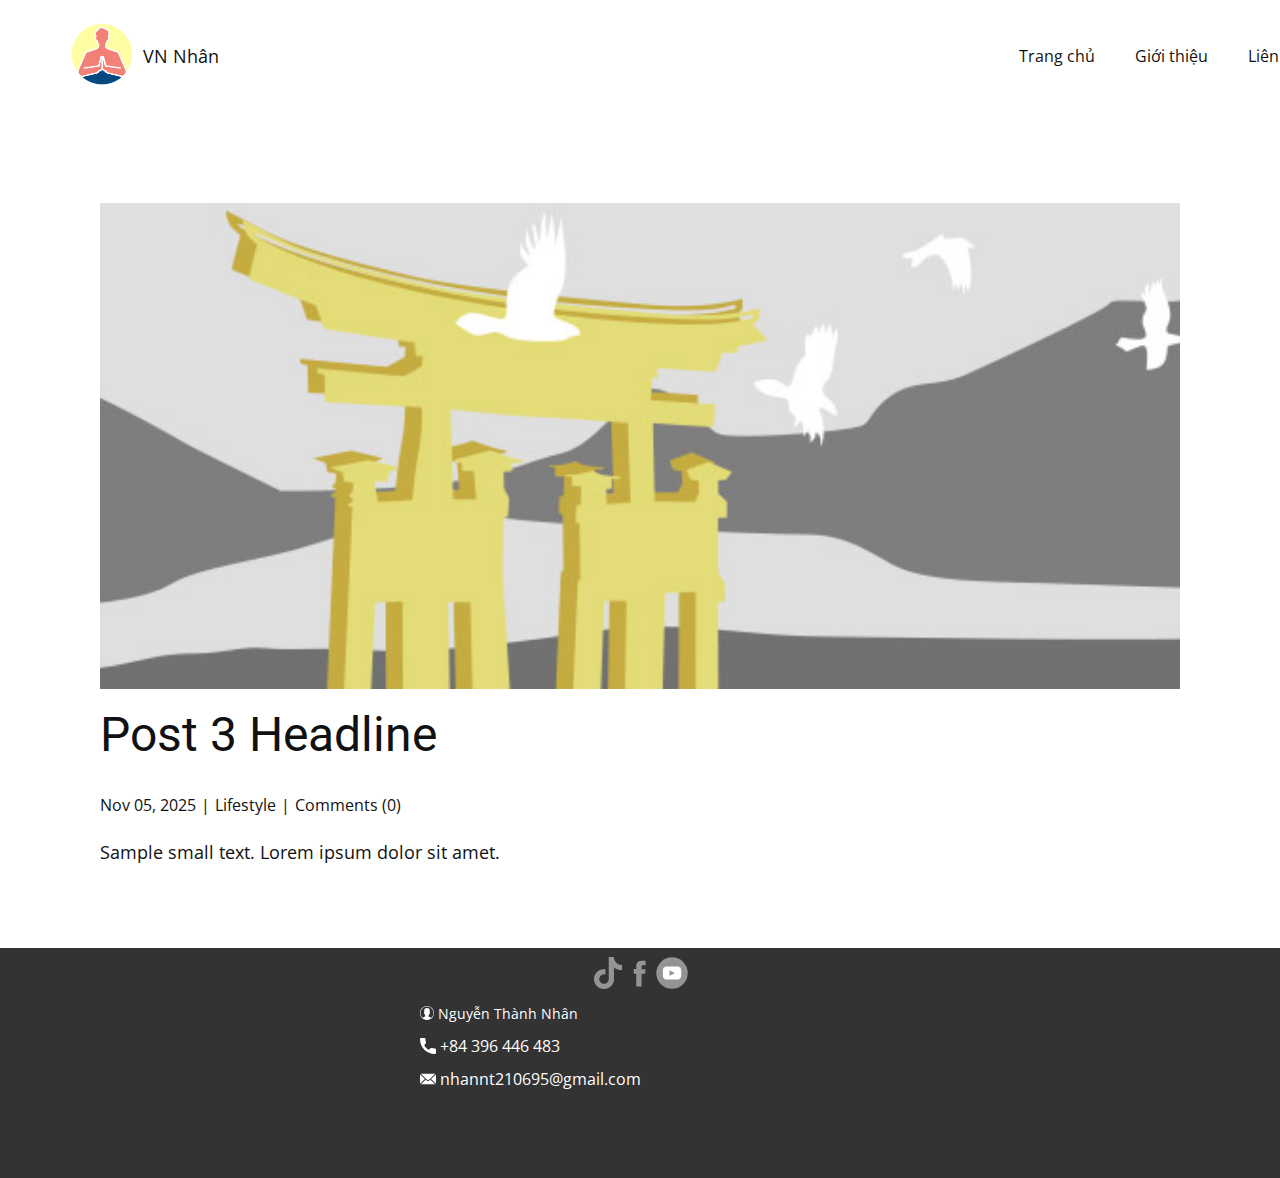
<file: blog/post-2.html>
<!DOCTYPE html>
<html style="font-size: 16px;" lang="en"><head>
    <meta name="viewport" content="width=device-width, initial-scale=1.0">
    <meta charset="utf-8">
    <meta name="keywords" content="Post 1 Headline">
    <meta name="description" content="">
    <title>Post 3 Headline</title>
    <link rel="stylesheet" href="../nicepage.css" media="screen">
<link rel="stylesheet" href="../Post-Template.css" media="screen">
    <script class="u-script" type="text/javascript" src="../jquery.js" defer=""></script>
    <script class="u-script" type="text/javascript" src="../nicepage.js" defer=""></script>
    <meta name="generator" content="Nicepage 7.15.4, nicepage.com">
    
    
    
    <link id="u-page-google-font" rel="stylesheet" href="https://fonts.googleapis.com/css2?display=swap&amp;family=Roboto:ital,wght@0,100;0,200;0,300;0,400;0,500;0,600;0,700;0,800;0,900;1,100;1,200;1,300;1,400;1,500;1,600;1,700;1,800;1,900&amp;family=Open+Sans:ital,wght@0,300;0,400;0,500;0,600;0,700;0,800;1,300;1,400;1,500;1,600;1,700;1,800">
    <script type="application/ld+json">{
		"@context": "http://schema.org",
		"@type": "Organization",
		"name": "",
		"logo": "images/vnnhan1.png",
		"sameAs": [
				"https://www.tiktok.com/@nhannt210695",
				"https://www.facebook.com/nhannt210695",
				"https://www.youtube.com/@thanh_nhan"
		]
}</script>
    <meta name="theme-color" content="#478ac9">
  <meta data-intl-tel-input-cdn-path="intlTelInput/"></head>
  <body data-path-to-root="./" data-include-products="false" class="u-body u-xl-mode" data-lang="en"><header class="u-clearfix u-header u-header" id="header"><div class="u-clearfix u-sheet u-valign-middle-lg u-valign-middle-sm u-valign-middle-xs u-sheet-1">
        <a href="#" class="u-image u-logo u-image-1" data-image-width="150" data-image-height="150">
          <img src="../images/vnnhan1.png" class="u-logo-image u-logo-image-1">
        </a>
        <nav class="u-menu u-menu-one-level u-offcanvas u-menu-1" role="navigation" aria-label="Menu navigation">
          <div class="menu-collapse" style="font-size: 1rem; letter-spacing: 0px;">
            <a class="u-button-style u-custom-left-right-menu-spacing u-custom-padding-bottom u-custom-top-bottom-menu-spacing u-hamburger-link u-nav-link u-text-active-palette-1-base u-text-hover-palette-2-base" href="#" tabindex="-1" aria-label="Open menu" aria-controls="b7db">
              <svg class="u-svg-link" viewBox="0 0 24 24"><use xlink:href="#menu-hamburger"></use></svg>
              <svg class="u-svg-content" version="1.1" id="menu-hamburger" viewBox="0 0 16 16" x="0px" y="0px" xmlns:xlink="http://www.w3.org/1999/xlink" xmlns="http://www.w3.org/2000/svg"><g><rect y="1" width="16" height="2"></rect><rect y="7" width="16" height="2"></rect><rect y="13" width="16" height="2"></rect>
</g></svg>
            </a>
          </div>
          <div class="u-custom-menu u-nav-container">
            <ul class="u-nav u-unstyled u-nav-1" role="menubar"><li role="none" class="u-nav-item"><a role="menuitem" class="u-button-style u-nav-link u-text-active-palette-1-base u-text-hover-palette-2-base" href="../" style="padding: 10px 20px;">Trang chủ</a>
</li><li role="none" class="u-nav-item"><a role="menuitem" class="u-button-style u-nav-link u-text-active-palette-1-base u-text-hover-palette-2-base" href="../Giới-thiệu.html" style="padding: 10px 20px;">Giới thiệu</a>
</li><li role="none" class="u-nav-item"><a role="menuitem" class="u-button-style u-nav-link u-text-active-palette-1-base u-text-hover-palette-2-base" href="../Liên-hệ.html" style="padding: 10px 20px;">Liên hệ</a>
</li></ul>
          </div>
          <div class="u-custom-menu u-nav-container-collapse" id="b7db" role="region" aria-label="Menu panel">
            <div class="u-black u-container-style u-inner-container-layout u-opacity u-opacity-95 u-sidenav">
              <div class="u-inner-container-layout u-sidenav-overflow">
                <div class="u-menu-close" tabindex="-1" aria-label="Close menu"></div>
                <ul class="u-align-center u-nav u-popupmenu-items u-unstyled u-nav-2" role="menubar"><li role="none" class="u-nav-item"><a role="menuitem" class="u-button-style u-nav-link" href="../">Trang chủ</a>
</li><li role="none" class="u-nav-item"><a role="menuitem" class="u-button-style u-nav-link" href="../Giới-thiệu.html">Giới thiệu</a>
</li><li role="none" class="u-nav-item"><a role="menuitem" class="u-button-style u-nav-link" href="../Liên-hệ.html">Liên hệ</a>
</li></ul>
              </div>
            </div>
            <div class="u-black u-menu-overlay u-opacity u-opacity-70"></div>
          </div>
        </nav>
        <p class="u-text u-text-default u-text-1">VN Nhân</p>
      </div></header>
    <section class="u-align-center u-clearfix u-section-1" id="block-1">
      <div class="u-clearfix u-sheet u-valign-middle-md u-valign-middle-sm u-valign-middle-xs u-sheet-1"><!--post_details--><!--post_details_options_json--><!--{"source":""}--><!--/post_details_options_json--><!--blog_post-->
        <div class="u-container-style u-expanded-width u-post-details u-post-details-1">
          <div class="u-container-layout u-valign-middle u-container-layout-1"><!--blog_post_image-->
            <img alt="" class="u-blog-control u-expanded-width u-image u-image-default u-image-1" src="../images/8ad73f3c.jpeg"><!--/blog_post_image--><!--blog_post_header-->
            <h2 class="u-blog-control u-text u-text-1">Post 3 Headline</h2><!--/blog_post_header--><!--blog_post_metadata-->
            <div class="u-blog-control u-metadata u-metadata-1"><!--blog_post_metadata_date--><span class="u-meta-date u-meta-icon">Nov 05, 2025</span><!--/blog_post_metadata_date--><!--blog_post_metadata_category--><span class="u-meta-category u-meta-icon"><a href="/blog/blog.html#/blog-1///3">Lifestyle</a></span><!--/blog_post_metadata_category--><!--blog_post_metadata_comments--><span class="u-meta-comments u-meta-icon"><!--blog_post_metadata_comments_content-->Comments (0)<!--/blog_post_metadata_comments_content--></span><!--/blog_post_metadata_comments-->
            </div><!--/blog_post_metadata--><!--blog_post_content-->
            <div class="u-align-justify u-blog-control u-post-content u-text u-text-2 fr-view">
  <p>Sample small text. Lorem ipsum dolor sit amet.</p>
  </div><!--/blog_post_content-->
          </div>
        </div><!--/blog_post--><!--/post_details-->
      </div>
    </section>
    
    
    
    <footer class="u-align-center u-clearfix u-container-align-center u-footer u-grey-80 u-footer" id="footer"><div class="u-clearfix u-sheet u-valign-middle-lg u-valign-middle-sm u-valign-middle-xs u-sheet-1">
        <div class="u-social-icons u-social-icons-1">
          <a class="u-social-url" target="_blank" data-type="Custom" title="Custom" href="https://www.tiktok.com/@nhannt210695"><span class="u-file-icon u-icon u-social-custom u-social-icon u-icon-1"><img src="../images/tik-tok-e9b41dd6.png" alt=""></span>
          </a>
          <a class="u-social-url" title="facebook" target="_blank" href="https://www.facebook.com/nhannt210695"><span class="u-icon u-social-facebook u-social-icon u-icon-2"><svg class="u-svg-link" preserveAspectRatio="xMidYMin slice" viewBox="0 0 112 112" style=""><use xlink:href="#svg-45de"></use></svg><svg class="u-svg-content" viewBox="0 0 112 112" x="0" y="0" id="svg-45de"><path fill="currentColor" d="M75.5,28.8H65.4c-1.5,0-4,0.9-4,4.3v9.4h13.9l-1.5,15.8H61.4v45.1H42.8V58.3h-8.8V42.4h8.8V32.2
c0-7.4,3.4-18.8,18.8-18.8h13.8v15.4H75.5z"></path></svg></span>
          </a>
          <a class="u-social-url" target="_blank" data-type="YouTube" title="YouTube" href="https://www.youtube.com/@thanh_nhan"><span class="u-icon u-social-icon u-social-youtube u-icon-3"><svg class="u-svg-link" preserveAspectRatio="xMidYMin slice" viewBox="0 0 112 112" style=""><use xlink:href="#svg-bdad"></use></svg><svg class="u-svg-content" viewBox="0 0 112 112" x="0" y="0" id="svg-bdad"><circle fill="currentColor" cx="56.1" cy="56.1" r="55"></circle><path fill="#FFFFFF" d="M74.9,33.3H37.3c-7.4,0-13.4,6-13.4,13.4v18.8c0,7.4,6,13.4,13.4,13.4h37.6c7.4,0,13.4-6,13.4-13.4V46.7 C88.3,39.3,82.3,33.3,74.9,33.3L74.9,33.3z M65.9,57l-17.6,8.4c-0.5,0.2-1-0.1-1-0.6V47.5c0-0.5,0.6-0.9,1-0.6l17.6,8.9 C66.4,56,66.4,56.8,65.9,57L65.9,57z"></path></svg></span>
          </a>
        </div>
        <p class="u-align-left u-small-text u-text u-text-variant u-text-1"><span class="u-icon"><svg class="u-svg-content" viewBox="0 0 55 55" x="0px" y="0px" style="width: 1em; height: 1em;"><path d="M55,27.5C55,12.337,42.663,0,27.5,0S0,12.337,0,27.5c0,8.009,3.444,15.228,8.926,20.258l-0.026,0.023l0.892,0.752
	c0.058,0.049,0.121,0.089,0.179,0.137c0.474,0.393,0.965,0.766,1.465,1.127c0.162,0.117,0.324,0.234,0.489,0.348
	c0.534,0.368,1.082,0.717,1.642,1.048c0.122,0.072,0.245,0.142,0.368,0.212c0.613,0.349,1.239,0.678,1.88,0.98
	c0.047,0.022,0.095,0.042,0.142,0.064c2.089,0.971,4.319,1.684,6.651,2.105c0.061,0.011,0.122,0.022,0.184,0.033
	c0.724,0.125,1.456,0.225,2.197,0.292c0.09,0.008,0.18,0.013,0.271,0.021C25.998,54.961,26.744,55,27.5,55
	c0.749,0,1.488-0.039,2.222-0.098c0.093-0.008,0.186-0.013,0.279-0.021c0.735-0.067,1.461-0.164,2.178-0.287
	c0.062-0.011,0.125-0.022,0.187-0.034c2.297-0.412,4.495-1.109,6.557-2.055c0.076-0.035,0.153-0.068,0.229-0.104
	c0.617-0.29,1.22-0.603,1.811-0.936c0.147-0.083,0.293-0.167,0.439-0.253c0.538-0.317,1.067-0.648,1.581-1
	c0.185-0.126,0.366-0.259,0.549-0.391c0.439-0.316,0.87-0.642,1.289-0.983c0.093-0.075,0.193-0.14,0.284-0.217l0.915-0.764
	l-0.027-0.023C51.523,42.802,55,35.55,55,27.5z M2,27.5C2,13.439,13.439,2,27.5,2S53,13.439,53,27.5
	c0,7.577-3.325,14.389-8.589,19.063c-0.294-0.203-0.59-0.385-0.893-0.537l-8.467-4.233c-0.76-0.38-1.232-1.144-1.232-1.993v-2.957
	c0.196-0.242,0.403-0.516,0.617-0.817c1.096-1.548,1.975-3.27,2.616-5.123c1.267-0.602,2.085-1.864,2.085-3.289v-3.545
	c0-0.867-0.318-1.708-0.887-2.369v-4.667c0.052-0.52,0.236-3.448-1.883-5.864C34.524,9.065,31.541,8,27.5,8
	s-7.024,1.065-8.867,3.168c-2.119,2.416-1.935,5.346-1.883,5.864v4.667c-0.568,0.661-0.887,1.502-0.887,2.369v3.545
	c0,1.101,0.494,2.128,1.34,2.821c0.81,3.173,2.477,5.575,3.093,6.389v2.894c0,0.816-0.445,1.566-1.162,1.958l-7.907,4.313
	c-0.252,0.137-0.502,0.297-0.752,0.476C5.276,41.792,2,35.022,2,27.5z"></path></svg></span>&nbsp;Nguyễn Thành Nhân
        </p>
        <a href="tel:+84396446483" class="u-active-none u-btn u-btn-rectangle u-button-style u-hover-none u-none u-btn-1"><span class="u-icon"><svg class="u-svg-content" viewBox="0 0 405.333 405.333" x="0px" y="0px" style="width: 1em; height: 1em;"><path d="M373.333,266.88c-25.003,0-49.493-3.904-72.704-11.563c-11.328-3.904-24.192-0.896-31.637,6.699l-46.016,34.752    c-52.8-28.181-86.592-61.952-114.389-114.368l33.813-44.928c8.512-8.512,11.563-20.971,7.915-32.64    C142.592,81.472,138.667,56.96,138.667,32c0-17.643-14.357-32-32-32H32C14.357,0,0,14.357,0,32    c0,205.845,167.488,373.333,373.333,373.333c17.643,0,32-14.357,32-32V298.88C405.333,281.237,390.976,266.88,373.333,266.88z"></path></svg></span>&nbsp;+84 396 446 483
        </a>
        <a href="mailto:nhannt210695@gmail.com" class="u-active-none u-btn u-btn-rectangle u-button-style u-hover-none u-none u-text-body-alt-color u-btn-2"><span class="u-icon u-text-white"><svg class="u-svg-content" viewBox="0 0 24 16" x="0px" y="0px" style="width: 1em; height: 1em;"><path fill="currentColor" d="M23.8,1.1l-7.3,6.8l7.3,6.8c0.1-0.2,0.2-0.6,0.2-0.9V2C24,1.7,23.9,1.4,23.8,1.1z M21.8,0H2.2
	c-0.4,0-0.7,0.1-1,0.2L10.6,9c0.8,0.8,2.2,0.8,3,0l9.2-8.7C22.6,0.1,22.2,0,21.8,0z M0.2,1.1C0.1,1.4,0,1.7,0,2V14
	c0,0.3,0.1,0.6,0.2,0.9l7.3-6.8L0.2,1.1z M15.5,9l-1.1,1c-1.3,1.2-3.6,1.2-4.9,0l-1-1l-7.3,6.8c0.2,0.1,0.6,0.2,1,0.2H22
	c0.4,0,0.6-0.1,1-0.2L15.5,9z"></path></svg></span>&nbsp;nhannt210695@gmail.com
        </a>
      </div></footer>
    <section class="u-backlink u-clearfix u-grey-80"></section>
  
</body></html>
</file>
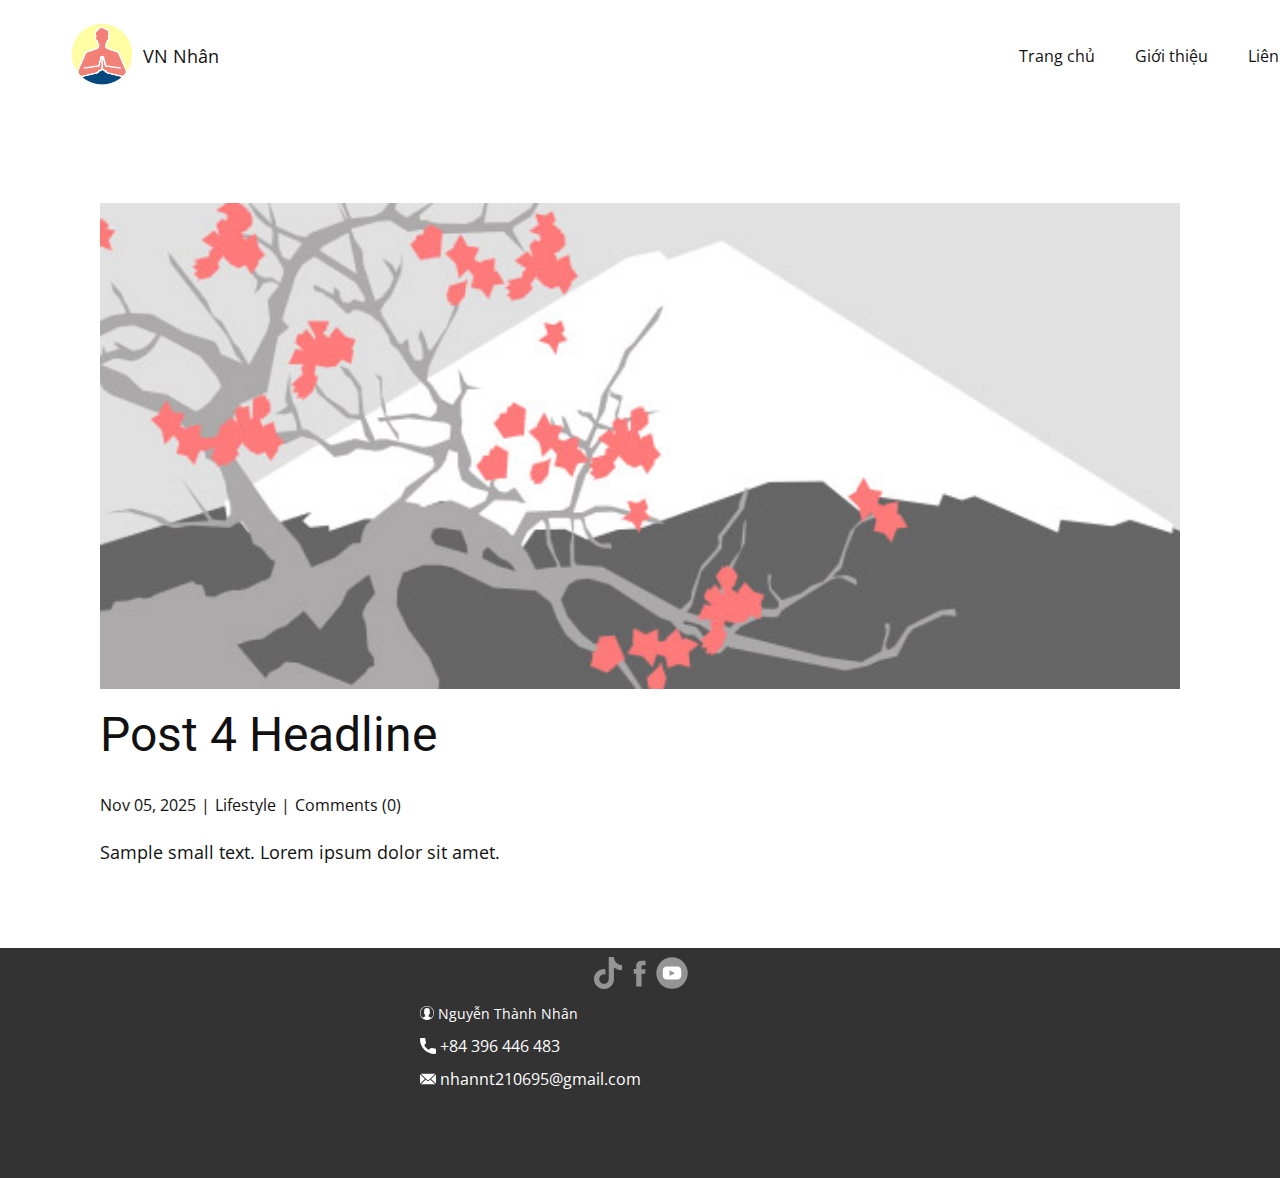
<file: blog/post-3.html>
<!DOCTYPE html>
<html style="font-size: 16px;" lang="en"><head>
    <meta name="viewport" content="width=device-width, initial-scale=1.0">
    <meta charset="utf-8">
    <meta name="keywords" content="Post 1 Headline">
    <meta name="description" content="">
    <title>Post 4 Headline</title>
    <link rel="stylesheet" href="../nicepage.css" media="screen">
<link rel="stylesheet" href="../Post-Template.css" media="screen">
    <script class="u-script" type="text/javascript" src="../jquery.js" defer=""></script>
    <script class="u-script" type="text/javascript" src="../nicepage.js" defer=""></script>
    <meta name="generator" content="Nicepage 7.15.4, nicepage.com">
    
    
    
    <link id="u-page-google-font" rel="stylesheet" href="https://fonts.googleapis.com/css2?display=swap&amp;family=Roboto:ital,wght@0,100;0,200;0,300;0,400;0,500;0,600;0,700;0,800;0,900;1,100;1,200;1,300;1,400;1,500;1,600;1,700;1,800;1,900&amp;family=Open+Sans:ital,wght@0,300;0,400;0,500;0,600;0,700;0,800;1,300;1,400;1,500;1,600;1,700;1,800">
    <script type="application/ld+json">{
		"@context": "http://schema.org",
		"@type": "Organization",
		"name": "",
		"logo": "images/vnnhan1.png",
		"sameAs": [
				"https://www.tiktok.com/@nhannt210695",
				"https://www.facebook.com/nhannt210695",
				"https://www.youtube.com/@thanh_nhan"
		]
}</script>
    <meta name="theme-color" content="#478ac9">
  <meta data-intl-tel-input-cdn-path="intlTelInput/"></head>
  <body data-path-to-root="./" data-include-products="false" class="u-body u-xl-mode" data-lang="en"><header class="u-clearfix u-header u-header" id="header"><div class="u-clearfix u-sheet u-valign-middle-lg u-valign-middle-sm u-valign-middle-xs u-sheet-1">
        <a href="#" class="u-image u-logo u-image-1" data-image-width="150" data-image-height="150">
          <img src="../images/vnnhan1.png" class="u-logo-image u-logo-image-1">
        </a>
        <nav class="u-menu u-menu-one-level u-offcanvas u-menu-1" role="navigation" aria-label="Menu navigation">
          <div class="menu-collapse" style="font-size: 1rem; letter-spacing: 0px;">
            <a class="u-button-style u-custom-left-right-menu-spacing u-custom-padding-bottom u-custom-top-bottom-menu-spacing u-hamburger-link u-nav-link u-text-active-palette-1-base u-text-hover-palette-2-base" href="#" tabindex="-1" aria-label="Open menu" aria-controls="b7db">
              <svg class="u-svg-link" viewBox="0 0 24 24"><use xlink:href="#menu-hamburger"></use></svg>
              <svg class="u-svg-content" version="1.1" id="menu-hamburger" viewBox="0 0 16 16" x="0px" y="0px" xmlns:xlink="http://www.w3.org/1999/xlink" xmlns="http://www.w3.org/2000/svg"><g><rect y="1" width="16" height="2"></rect><rect y="7" width="16" height="2"></rect><rect y="13" width="16" height="2"></rect>
</g></svg>
            </a>
          </div>
          <div class="u-custom-menu u-nav-container">
            <ul class="u-nav u-unstyled u-nav-1" role="menubar"><li role="none" class="u-nav-item"><a role="menuitem" class="u-button-style u-nav-link u-text-active-palette-1-base u-text-hover-palette-2-base" href="../" style="padding: 10px 20px;">Trang chủ</a>
</li><li role="none" class="u-nav-item"><a role="menuitem" class="u-button-style u-nav-link u-text-active-palette-1-base u-text-hover-palette-2-base" href="../Giới-thiệu.html" style="padding: 10px 20px;">Giới thiệu</a>
</li><li role="none" class="u-nav-item"><a role="menuitem" class="u-button-style u-nav-link u-text-active-palette-1-base u-text-hover-palette-2-base" href="../Liên-hệ.html" style="padding: 10px 20px;">Liên hệ</a>
</li></ul>
          </div>
          <div class="u-custom-menu u-nav-container-collapse" id="b7db" role="region" aria-label="Menu panel">
            <div class="u-black u-container-style u-inner-container-layout u-opacity u-opacity-95 u-sidenav">
              <div class="u-inner-container-layout u-sidenav-overflow">
                <div class="u-menu-close" tabindex="-1" aria-label="Close menu"></div>
                <ul class="u-align-center u-nav u-popupmenu-items u-unstyled u-nav-2" role="menubar"><li role="none" class="u-nav-item"><a role="menuitem" class="u-button-style u-nav-link" href="../">Trang chủ</a>
</li><li role="none" class="u-nav-item"><a role="menuitem" class="u-button-style u-nav-link" href="../Giới-thiệu.html">Giới thiệu</a>
</li><li role="none" class="u-nav-item"><a role="menuitem" class="u-button-style u-nav-link" href="../Liên-hệ.html">Liên hệ</a>
</li></ul>
              </div>
            </div>
            <div class="u-black u-menu-overlay u-opacity u-opacity-70"></div>
          </div>
        </nav>
        <p class="u-text u-text-default u-text-1">VN Nhân</p>
      </div></header>
    <section class="u-align-center u-clearfix u-section-1" id="block-1">
      <div class="u-clearfix u-sheet u-valign-middle-md u-valign-middle-sm u-valign-middle-xs u-sheet-1"><!--post_details--><!--post_details_options_json--><!--{"source":""}--><!--/post_details_options_json--><!--blog_post-->
        <div class="u-container-style u-expanded-width u-post-details u-post-details-1">
          <div class="u-container-layout u-valign-middle u-container-layout-1"><!--blog_post_image-->
            <img alt="" class="u-blog-control u-expanded-width u-image u-image-default u-image-1" src="../images/0fd3416c.jpeg"><!--/blog_post_image--><!--blog_post_header-->
            <h2 class="u-blog-control u-text u-text-1">Post 4 Headline</h2><!--/blog_post_header--><!--blog_post_metadata-->
            <div class="u-blog-control u-metadata u-metadata-1"><!--blog_post_metadata_date--><span class="u-meta-date u-meta-icon">Nov 05, 2025</span><!--/blog_post_metadata_date--><!--blog_post_metadata_category--><span class="u-meta-category u-meta-icon"><a href="/blog/blog.html#/blog-1///3">Lifestyle</a></span><!--/blog_post_metadata_category--><!--blog_post_metadata_comments--><span class="u-meta-comments u-meta-icon"><!--blog_post_metadata_comments_content-->Comments (0)<!--/blog_post_metadata_comments_content--></span><!--/blog_post_metadata_comments-->
            </div><!--/blog_post_metadata--><!--blog_post_content-->
            <div class="u-align-justify u-blog-control u-post-content u-text u-text-2 fr-view">
  <p>Sample small text. Lorem ipsum dolor sit amet.</p>
  </div><!--/blog_post_content-->
          </div>
        </div><!--/blog_post--><!--/post_details-->
      </div>
    </section>
    
    
    
    <footer class="u-align-center u-clearfix u-container-align-center u-footer u-grey-80 u-footer" id="footer"><div class="u-clearfix u-sheet u-valign-middle-lg u-valign-middle-sm u-valign-middle-xs u-sheet-1">
        <div class="u-social-icons u-social-icons-1">
          <a class="u-social-url" target="_blank" data-type="Custom" title="Custom" href="https://www.tiktok.com/@nhannt210695"><span class="u-file-icon u-icon u-social-custom u-social-icon u-icon-1"><img src="../images/tik-tok-e9b41dd6.png" alt=""></span>
          </a>
          <a class="u-social-url" title="facebook" target="_blank" href="https://www.facebook.com/nhannt210695"><span class="u-icon u-social-facebook u-social-icon u-icon-2"><svg class="u-svg-link" preserveAspectRatio="xMidYMin slice" viewBox="0 0 112 112" style=""><use xlink:href="#svg-45de"></use></svg><svg class="u-svg-content" viewBox="0 0 112 112" x="0" y="0" id="svg-45de"><path fill="currentColor" d="M75.5,28.8H65.4c-1.5,0-4,0.9-4,4.3v9.4h13.9l-1.5,15.8H61.4v45.1H42.8V58.3h-8.8V42.4h8.8V32.2
c0-7.4,3.4-18.8,18.8-18.8h13.8v15.4H75.5z"></path></svg></span>
          </a>
          <a class="u-social-url" target="_blank" data-type="YouTube" title="YouTube" href="https://www.youtube.com/@thanh_nhan"><span class="u-icon u-social-icon u-social-youtube u-icon-3"><svg class="u-svg-link" preserveAspectRatio="xMidYMin slice" viewBox="0 0 112 112" style=""><use xlink:href="#svg-bdad"></use></svg><svg class="u-svg-content" viewBox="0 0 112 112" x="0" y="0" id="svg-bdad"><circle fill="currentColor" cx="56.1" cy="56.1" r="55"></circle><path fill="#FFFFFF" d="M74.9,33.3H37.3c-7.4,0-13.4,6-13.4,13.4v18.8c0,7.4,6,13.4,13.4,13.4h37.6c7.4,0,13.4-6,13.4-13.4V46.7 C88.3,39.3,82.3,33.3,74.9,33.3L74.9,33.3z M65.9,57l-17.6,8.4c-0.5,0.2-1-0.1-1-0.6V47.5c0-0.5,0.6-0.9,1-0.6l17.6,8.9 C66.4,56,66.4,56.8,65.9,57L65.9,57z"></path></svg></span>
          </a>
        </div>
        <p class="u-align-left u-small-text u-text u-text-variant u-text-1"><span class="u-icon"><svg class="u-svg-content" viewBox="0 0 55 55" x="0px" y="0px" style="width: 1em; height: 1em;"><path d="M55,27.5C55,12.337,42.663,0,27.5,0S0,12.337,0,27.5c0,8.009,3.444,15.228,8.926,20.258l-0.026,0.023l0.892,0.752
	c0.058,0.049,0.121,0.089,0.179,0.137c0.474,0.393,0.965,0.766,1.465,1.127c0.162,0.117,0.324,0.234,0.489,0.348
	c0.534,0.368,1.082,0.717,1.642,1.048c0.122,0.072,0.245,0.142,0.368,0.212c0.613,0.349,1.239,0.678,1.88,0.98
	c0.047,0.022,0.095,0.042,0.142,0.064c2.089,0.971,4.319,1.684,6.651,2.105c0.061,0.011,0.122,0.022,0.184,0.033
	c0.724,0.125,1.456,0.225,2.197,0.292c0.09,0.008,0.18,0.013,0.271,0.021C25.998,54.961,26.744,55,27.5,55
	c0.749,0,1.488-0.039,2.222-0.098c0.093-0.008,0.186-0.013,0.279-0.021c0.735-0.067,1.461-0.164,2.178-0.287
	c0.062-0.011,0.125-0.022,0.187-0.034c2.297-0.412,4.495-1.109,6.557-2.055c0.076-0.035,0.153-0.068,0.229-0.104
	c0.617-0.29,1.22-0.603,1.811-0.936c0.147-0.083,0.293-0.167,0.439-0.253c0.538-0.317,1.067-0.648,1.581-1
	c0.185-0.126,0.366-0.259,0.549-0.391c0.439-0.316,0.87-0.642,1.289-0.983c0.093-0.075,0.193-0.14,0.284-0.217l0.915-0.764
	l-0.027-0.023C51.523,42.802,55,35.55,55,27.5z M2,27.5C2,13.439,13.439,2,27.5,2S53,13.439,53,27.5
	c0,7.577-3.325,14.389-8.589,19.063c-0.294-0.203-0.59-0.385-0.893-0.537l-8.467-4.233c-0.76-0.38-1.232-1.144-1.232-1.993v-2.957
	c0.196-0.242,0.403-0.516,0.617-0.817c1.096-1.548,1.975-3.27,2.616-5.123c1.267-0.602,2.085-1.864,2.085-3.289v-3.545
	c0-0.867-0.318-1.708-0.887-2.369v-4.667c0.052-0.52,0.236-3.448-1.883-5.864C34.524,9.065,31.541,8,27.5,8
	s-7.024,1.065-8.867,3.168c-2.119,2.416-1.935,5.346-1.883,5.864v4.667c-0.568,0.661-0.887,1.502-0.887,2.369v3.545
	c0,1.101,0.494,2.128,1.34,2.821c0.81,3.173,2.477,5.575,3.093,6.389v2.894c0,0.816-0.445,1.566-1.162,1.958l-7.907,4.313
	c-0.252,0.137-0.502,0.297-0.752,0.476C5.276,41.792,2,35.022,2,27.5z"></path></svg></span>&nbsp;Nguyễn Thành Nhân
        </p>
        <a href="tel:+84396446483" class="u-active-none u-btn u-btn-rectangle u-button-style u-hover-none u-none u-btn-1"><span class="u-icon"><svg class="u-svg-content" viewBox="0 0 405.333 405.333" x="0px" y="0px" style="width: 1em; height: 1em;"><path d="M373.333,266.88c-25.003,0-49.493-3.904-72.704-11.563c-11.328-3.904-24.192-0.896-31.637,6.699l-46.016,34.752    c-52.8-28.181-86.592-61.952-114.389-114.368l33.813-44.928c8.512-8.512,11.563-20.971,7.915-32.64    C142.592,81.472,138.667,56.96,138.667,32c0-17.643-14.357-32-32-32H32C14.357,0,0,14.357,0,32    c0,205.845,167.488,373.333,373.333,373.333c17.643,0,32-14.357,32-32V298.88C405.333,281.237,390.976,266.88,373.333,266.88z"></path></svg></span>&nbsp;+84 396 446 483
        </a>
        <a href="mailto:nhannt210695@gmail.com" class="u-active-none u-btn u-btn-rectangle u-button-style u-hover-none u-none u-text-body-alt-color u-btn-2"><span class="u-icon u-text-white"><svg class="u-svg-content" viewBox="0 0 24 16" x="0px" y="0px" style="width: 1em; height: 1em;"><path fill="currentColor" d="M23.8,1.1l-7.3,6.8l7.3,6.8c0.1-0.2,0.2-0.6,0.2-0.9V2C24,1.7,23.9,1.4,23.8,1.1z M21.8,0H2.2
	c-0.4,0-0.7,0.1-1,0.2L10.6,9c0.8,0.8,2.2,0.8,3,0l9.2-8.7C22.6,0.1,22.2,0,21.8,0z M0.2,1.1C0.1,1.4,0,1.7,0,2V14
	c0,0.3,0.1,0.6,0.2,0.9l7.3-6.8L0.2,1.1z M15.5,9l-1.1,1c-1.3,1.2-3.6,1.2-4.9,0l-1-1l-7.3,6.8c0.2,0.1,0.6,0.2,1,0.2H22
	c0.4,0,0.6-0.1,1-0.2L15.5,9z"></path></svg></span>&nbsp;nhannt210695@gmail.com
        </a>
      </div></footer>
    <section class="u-backlink u-clearfix u-grey-80"></section>
  
</body></html>
</file>
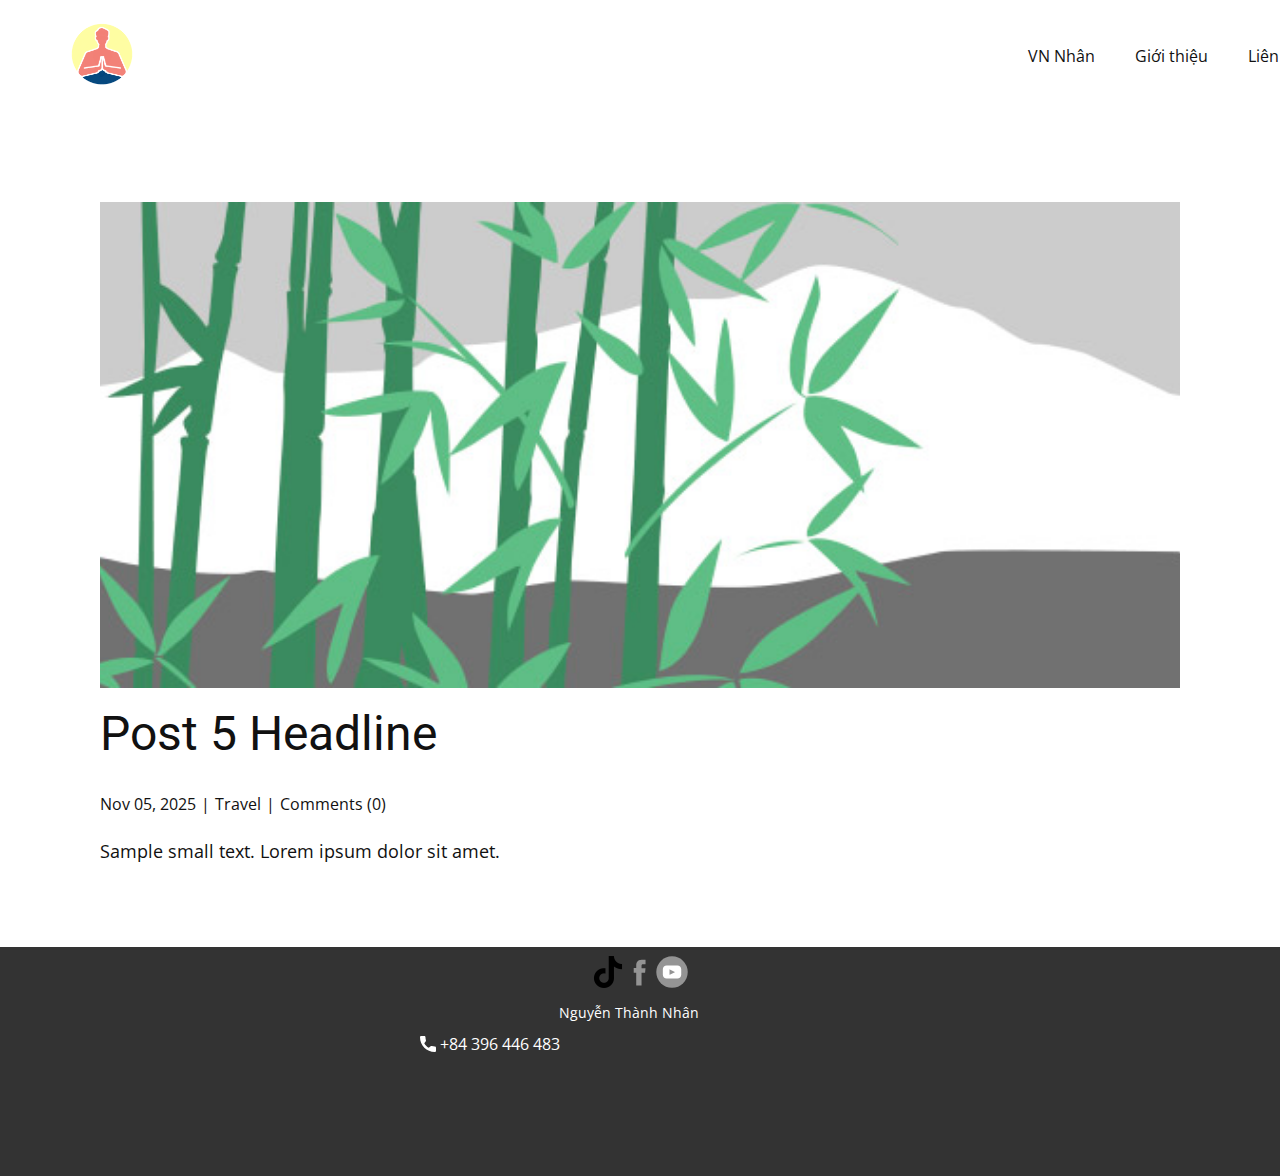
<file: blog/post-4.html>
<!DOCTYPE html>
<html style="font-size: 16px;" lang="en"><head>
    <meta name="viewport" content="width=device-width, initial-scale=1.0">
    <meta charset="utf-8">
    <meta name="keywords" content="Post 1 Headline">
    <meta name="description" content="">
    <title>Post 5 Headline</title>
    <link rel="stylesheet" href="../nicepage.css" media="screen">
<link rel="stylesheet" href="../Post-Template.css" media="screen">
    <script class="u-script" type="text/javascript" src="../jquery.js" defer=""></script>
    <script class="u-script" type="text/javascript" src="../nicepage.js" defer=""></script>
    <meta name="generator" content="Nicepage 7.15.4, nicepage.com">
    
    
    
    <link id="u-page-google-font" rel="stylesheet" href="https://fonts.googleapis.com/css2?display=swap&amp;family=Roboto:ital,wght@0,100;0,200;0,300;0,400;0,500;0,600;0,700;0,800;0,900;1,100;1,200;1,300;1,400;1,500;1,600;1,700;1,800;1,900&amp;family=Open+Sans:ital,wght@0,300;0,400;0,500;0,600;0,700;0,800;1,300;1,400;1,500;1,600;1,700;1,800">
    <script type="application/ld+json">{
		"@context": "http://schema.org",
		"@type": "Organization",
		"name": "",
		"logo": "images/vnnhan1.png",
		"sameAs": [
				"https://www.tiktok.com/@nhannt210695",
				"https://www.facebook.com/nhannt210695",
				"https://www.youtube.com/@thanh_nhan"
		]
}</script>
    <meta name="theme-color" content="#478ac9">
  <meta data-intl-tel-input-cdn-path="intlTelInput/"></head>
  <body data-path-to-root="./" data-include-products="false" class="u-body u-xl-mode" data-lang="en"><header class="u-clearfix u-header u-header" id="header"><div class="u-clearfix u-sheet u-valign-middle-lg u-valign-middle-sm u-valign-middle-xs u-sheet-1">
        <a href="#" class="u-image u-logo u-image-1" data-image-width="150" data-image-height="150">
          <img src="../images/vnnhan1.png" class="u-logo-image u-logo-image-1">
        </a>
        <nav class="u-menu u-menu-one-level u-offcanvas u-menu-1" role="navigation" aria-label="Menu navigation">
          <div class="menu-collapse" style="font-size: 1rem; letter-spacing: 0px;">
            <a class="u-button-style u-custom-left-right-menu-spacing u-custom-padding-bottom u-custom-top-bottom-menu-spacing u-hamburger-link u-nav-link u-text-active-palette-1-base u-text-hover-palette-2-base" href="#" tabindex="-1" aria-label="Open menu" aria-controls="b7db">
              <svg class="u-svg-link" viewBox="0 0 24 24"><use xlink:href="#menu-hamburger"></use></svg>
              <svg class="u-svg-content" version="1.1" id="menu-hamburger" viewBox="0 0 16 16" x="0px" y="0px" xmlns:xlink="http://www.w3.org/1999/xlink" xmlns="http://www.w3.org/2000/svg"><g><rect y="1" width="16" height="2"></rect><rect y="7" width="16" height="2"></rect><rect y="13" width="16" height="2"></rect>
</g></svg>
            </a>
          </div>
          <div class="u-custom-menu u-nav-container">
            <ul class="u-nav u-unstyled u-nav-1" role="menubar"><li role="none" class="u-nav-item"><a role="menuitem" class="u-button-style u-nav-link u-text-active-palette-1-base u-text-hover-palette-2-base" href="../" style="padding: 10px 20px;">VN Nhân</a>
</li><li role="none" class="u-nav-item"><a role="menuitem" class="u-button-style u-nav-link u-text-active-palette-1-base u-text-hover-palette-2-base" href="../Giới-thiệu.html" style="padding: 10px 20px;">Giới thiệu</a>
</li><li role="none" class="u-nav-item"><a role="menuitem" class="u-button-style u-nav-link u-text-active-palette-1-base u-text-hover-palette-2-base" href="../Contact.html" style="padding: 10px 20px;">Liên hệ</a>
</li></ul>
          </div>
          <div class="u-custom-menu u-nav-container-collapse" id="b7db" role="region" aria-label="Menu panel">
            <div class="u-black u-container-style u-inner-container-layout u-opacity u-opacity-95 u-sidenav">
              <div class="u-inner-container-layout u-sidenav-overflow">
                <div class="u-menu-close" tabindex="-1" aria-label="Close menu"></div>
                <ul class="u-align-center u-nav u-popupmenu-items u-unstyled u-nav-2" role="menubar"><li role="none" class="u-nav-item"><a role="menuitem" class="u-button-style u-nav-link" href="../">VN Nhân</a>
</li><li role="none" class="u-nav-item"><a role="menuitem" class="u-button-style u-nav-link" href="../Giới-thiệu.html">Giới thiệu</a>
</li><li role="none" class="u-nav-item"><a role="menuitem" class="u-button-style u-nav-link" href="../Contact.html">Liên hệ</a>
</li></ul>
              </div>
            </div>
            <div class="u-black u-menu-overlay u-opacity u-opacity-70"></div>
          </div>
        </nav>
      </div></header>
    <section class="u-align-center u-clearfix u-section-1" id="block-1">
      <div class="u-clearfix u-sheet u-valign-middle-md u-valign-middle-sm u-valign-middle-xs u-sheet-1"><!--post_details--><!--post_details_options_json--><!--{"source":""}--><!--/post_details_options_json--><!--blog_post-->
        <div class="u-container-style u-expanded-width u-post-details u-post-details-1">
          <div class="u-container-layout u-valign-middle u-container-layout-1"><!--blog_post_image-->
            <img alt="" class="u-blog-control u-expanded-width u-image u-image-default u-image-1" src="../images/68f64b9d.jpeg"><!--/blog_post_image--><!--blog_post_header-->
            <h2 class="u-blog-control u-text u-text-1">Post 5 Headline</h2><!--/blog_post_header--><!--blog_post_metadata-->
            <div class="u-blog-control u-metadata u-metadata-1"><!--blog_post_metadata_date--><span class="u-meta-date u-meta-icon">Nov 05, 2025</span><!--/blog_post_metadata_date--><!--blog_post_metadata_category--><span class="u-meta-category u-meta-icon"><a href="/blog/blog.html#/blog-1///2">Travel</a></span><!--/blog_post_metadata_category--><!--blog_post_metadata_comments--><span class="u-meta-comments u-meta-icon"><!--blog_post_metadata_comments_content-->Comments (0)<!--/blog_post_metadata_comments_content--></span><!--/blog_post_metadata_comments-->
            </div><!--/blog_post_metadata--><!--blog_post_content-->
            <div class="u-align-justify u-blog-control u-post-content u-text u-text-2 fr-view">
  <p>Sample small text. Lorem ipsum dolor sit amet.</p>
  </div><!--/blog_post_content-->
          </div>
        </div><!--/blog_post--><!--/post_details-->
      </div>
    </section>
    
    
    
    <footer class="u-align-center u-clearfix u-container-align-center u-footer u-grey-80 u-footer" id="footer"><div class="u-clearfix u-sheet u-valign-middle-lg u-valign-middle-md u-valign-middle-sm u-valign-middle-xs u-sheet-1">
        <div class="u-social-icons u-social-icons-1">
          <a class="u-social-url" target="_blank" data-type="Custom" title="Custom" href="https://www.tiktok.com/@nhannt210695"><span class="u-file-icon u-icon u-social-custom u-social-icon u-icon-1"><img src="../images/tik-tok.png" alt=""></span>
          </a>
          <a class="u-social-url" title="facebook" target="_blank" href="https://www.facebook.com/nhannt210695"><span class="u-icon u-social-facebook u-social-icon u-icon-2"><svg class="u-svg-link" preserveAspectRatio="xMidYMin slice" viewBox="0 0 112 112" style=""><use xlink:href="#svg-45de"></use></svg><svg class="u-svg-content" viewBox="0 0 112 112" x="0" y="0" id="svg-45de"><path fill="currentColor" d="M75.5,28.8H65.4c-1.5,0-4,0.9-4,4.3v9.4h13.9l-1.5,15.8H61.4v45.1H42.8V58.3h-8.8V42.4h8.8V32.2
c0-7.4,3.4-18.8,18.8-18.8h13.8v15.4H75.5z"></path></svg></span>
          </a>
          <a class="u-social-url" target="_blank" data-type="YouTube" title="YouTube" href="https://www.youtube.com/@thanh_nhan"><span class="u-icon u-social-icon u-social-youtube u-icon-3"><svg class="u-svg-link" preserveAspectRatio="xMidYMin slice" viewBox="0 0 112 112" style=""><use xlink:href="#svg-bdad"></use></svg><svg class="u-svg-content" viewBox="0 0 112 112" x="0" y="0" id="svg-bdad"><circle fill="currentColor" cx="56.1" cy="56.1" r="55"></circle><path fill="#FFFFFF" d="M74.9,33.3H37.3c-7.4,0-13.4,6-13.4,13.4v18.8c0,7.4,6,13.4,13.4,13.4h37.6c7.4,0,13.4-6,13.4-13.4V46.7 C88.3,39.3,82.3,33.3,74.9,33.3L74.9,33.3z M65.9,57l-17.6,8.4c-0.5,0.2-1-0.1-1-0.6V47.5c0-0.5,0.6-0.9,1-0.6l17.6,8.9 C66.4,56,66.4,56.8,65.9,57L65.9,57z"></path></svg></span>
          </a>
        </div>
        <p class="u-small-text u-text u-text-variant u-text-1">Nguyễn Thành Nhân</p>
        <a href="tel:+84396446483" class="u-active-none u-btn u-btn-rectangle u-button-style u-hover-none u-none u-btn-1"><span class="u-icon"><svg class="u-svg-content" viewBox="0 0 405.333 405.333" x="0px" y="0px" style="width: 1em; height: 1em;"><path d="M373.333,266.88c-25.003,0-49.493-3.904-72.704-11.563c-11.328-3.904-24.192-0.896-31.637,6.699l-46.016,34.752    c-52.8-28.181-86.592-61.952-114.389-114.368l33.813-44.928c8.512-8.512,11.563-20.971,7.915-32.64    C142.592,81.472,138.667,56.96,138.667,32c0-17.643-14.357-32-32-32H32C14.357,0,0,14.357,0,32    c0,205.845,167.488,373.333,373.333,373.333c17.643,0,32-14.357,32-32V298.88C405.333,281.237,390.976,266.88,373.333,266.88z"></path></svg></span>&nbsp;+84 396 446 483
        </a>
      </div></footer>
    <section class="u-backlink u-clearfix u-grey-80"></section>
  
</body></html>
</file>
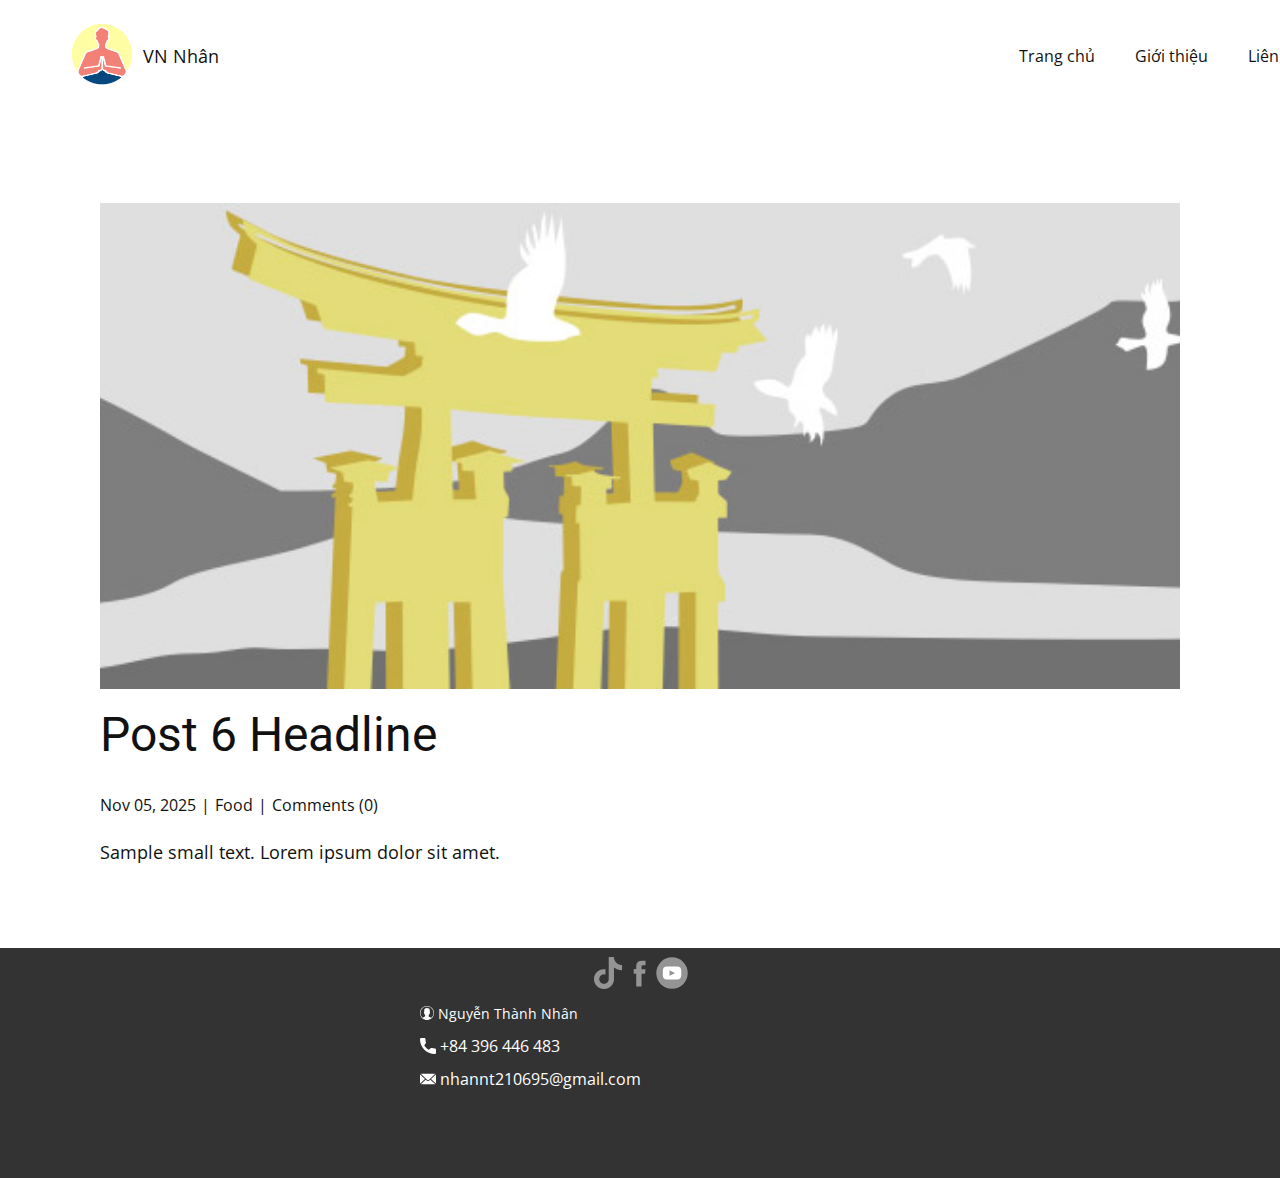
<file: blog/post-5.html>
<!DOCTYPE html>
<html style="font-size: 16px;" lang="en"><head>
    <meta name="viewport" content="width=device-width, initial-scale=1.0">
    <meta charset="utf-8">
    <meta name="keywords" content="Post 1 Headline">
    <meta name="description" content="">
    <title>Post 6 Headline</title>
    <link rel="stylesheet" href="../nicepage.css" media="screen">
<link rel="stylesheet" href="../Post-Template.css" media="screen">
    <script class="u-script" type="text/javascript" src="../jquery.js" defer=""></script>
    <script class="u-script" type="text/javascript" src="../nicepage.js" defer=""></script>
    <meta name="generator" content="Nicepage 7.15.4, nicepage.com">
    
    
    
    <link id="u-page-google-font" rel="stylesheet" href="https://fonts.googleapis.com/css2?display=swap&amp;family=Roboto:ital,wght@0,100;0,200;0,300;0,400;0,500;0,600;0,700;0,800;0,900;1,100;1,200;1,300;1,400;1,500;1,600;1,700;1,800;1,900&amp;family=Open+Sans:ital,wght@0,300;0,400;0,500;0,600;0,700;0,800;1,300;1,400;1,500;1,600;1,700;1,800">
    <script type="application/ld+json">{
		"@context": "http://schema.org",
		"@type": "Organization",
		"name": "",
		"logo": "images/vnnhan1.png",
		"sameAs": [
				"https://www.tiktok.com/@nhannt210695",
				"https://www.facebook.com/nhannt210695",
				"https://www.youtube.com/@thanh_nhan"
		]
}</script>
    <meta name="theme-color" content="#478ac9">
  <meta data-intl-tel-input-cdn-path="intlTelInput/"></head>
  <body data-path-to-root="./" data-include-products="false" class="u-body u-xl-mode" data-lang="en"><header class="u-clearfix u-header u-header" id="header"><div class="u-clearfix u-sheet u-valign-middle-lg u-valign-middle-sm u-valign-middle-xs u-sheet-1">
        <a href="#" class="u-image u-logo u-image-1" data-image-width="150" data-image-height="150">
          <img src="../images/vnnhan1.png" class="u-logo-image u-logo-image-1">
        </a>
        <nav class="u-menu u-menu-one-level u-offcanvas u-menu-1" role="navigation" aria-label="Menu navigation">
          <div class="menu-collapse" style="font-size: 1rem; letter-spacing: 0px;">
            <a class="u-button-style u-custom-left-right-menu-spacing u-custom-padding-bottom u-custom-top-bottom-menu-spacing u-hamburger-link u-nav-link u-text-active-palette-1-base u-text-hover-palette-2-base" href="#" tabindex="-1" aria-label="Open menu" aria-controls="b7db">
              <svg class="u-svg-link" viewBox="0 0 24 24"><use xlink:href="#menu-hamburger"></use></svg>
              <svg class="u-svg-content" version="1.1" id="menu-hamburger" viewBox="0 0 16 16" x="0px" y="0px" xmlns:xlink="http://www.w3.org/1999/xlink" xmlns="http://www.w3.org/2000/svg"><g><rect y="1" width="16" height="2"></rect><rect y="7" width="16" height="2"></rect><rect y="13" width="16" height="2"></rect>
</g></svg>
            </a>
          </div>
          <div class="u-custom-menu u-nav-container">
            <ul class="u-nav u-unstyled u-nav-1" role="menubar"><li role="none" class="u-nav-item"><a role="menuitem" class="u-button-style u-nav-link u-text-active-palette-1-base u-text-hover-palette-2-base" href="../" style="padding: 10px 20px;">Trang chủ</a>
</li><li role="none" class="u-nav-item"><a role="menuitem" class="u-button-style u-nav-link u-text-active-palette-1-base u-text-hover-palette-2-base" href="../Giới-thiệu.html" style="padding: 10px 20px;">Giới thiệu</a>
</li><li role="none" class="u-nav-item"><a role="menuitem" class="u-button-style u-nav-link u-text-active-palette-1-base u-text-hover-palette-2-base" href="../Liên-hệ.html" style="padding: 10px 20px;">Liên hệ</a>
</li></ul>
          </div>
          <div class="u-custom-menu u-nav-container-collapse" id="b7db" role="region" aria-label="Menu panel">
            <div class="u-black u-container-style u-inner-container-layout u-opacity u-opacity-95 u-sidenav">
              <div class="u-inner-container-layout u-sidenav-overflow">
                <div class="u-menu-close" tabindex="-1" aria-label="Close menu"></div>
                <ul class="u-align-center u-nav u-popupmenu-items u-unstyled u-nav-2" role="menubar"><li role="none" class="u-nav-item"><a role="menuitem" class="u-button-style u-nav-link" href="../">Trang chủ</a>
</li><li role="none" class="u-nav-item"><a role="menuitem" class="u-button-style u-nav-link" href="../Giới-thiệu.html">Giới thiệu</a>
</li><li role="none" class="u-nav-item"><a role="menuitem" class="u-button-style u-nav-link" href="../Liên-hệ.html">Liên hệ</a>
</li></ul>
              </div>
            </div>
            <div class="u-black u-menu-overlay u-opacity u-opacity-70"></div>
          </div>
        </nav>
        <p class="u-text u-text-default u-text-1">VN Nhân</p>
      </div></header>
    <section class="u-align-center u-clearfix u-section-1" id="block-1">
      <div class="u-clearfix u-sheet u-valign-middle-md u-valign-middle-sm u-valign-middle-xs u-sheet-1"><!--post_details--><!--post_details_options_json--><!--{"source":""}--><!--/post_details_options_json--><!--blog_post-->
        <div class="u-container-style u-expanded-width u-post-details u-post-details-1">
          <div class="u-container-layout u-valign-middle u-container-layout-1"><!--blog_post_image-->
            <img alt="" class="u-blog-control u-expanded-width u-image u-image-default u-image-1" src="../images/8ad73f3c.jpeg"><!--/blog_post_image--><!--blog_post_header-->
            <h2 class="u-blog-control u-text u-text-1">Post 6 Headline</h2><!--/blog_post_header--><!--blog_post_metadata-->
            <div class="u-blog-control u-metadata u-metadata-1"><!--blog_post_metadata_date--><span class="u-meta-date u-meta-icon">Nov 05, 2025</span><!--/blog_post_metadata_date--><!--blog_post_metadata_category--><span class="u-meta-category u-meta-icon"><a href="/blog/blog.html#/blog-1///1">Food</a></span><!--/blog_post_metadata_category--><!--blog_post_metadata_comments--><span class="u-meta-comments u-meta-icon"><!--blog_post_metadata_comments_content-->Comments (0)<!--/blog_post_metadata_comments_content--></span><!--/blog_post_metadata_comments-->
            </div><!--/blog_post_metadata--><!--blog_post_content-->
            <div class="u-align-justify u-blog-control u-post-content u-text u-text-2 fr-view">
  <p>Sample small text. Lorem ipsum dolor sit amet.</p>
  </div><!--/blog_post_content-->
          </div>
        </div><!--/blog_post--><!--/post_details-->
      </div>
    </section>
    
    
    
    <footer class="u-align-center u-clearfix u-container-align-center u-footer u-grey-80 u-footer" id="footer"><div class="u-clearfix u-sheet u-valign-middle-lg u-valign-middle-sm u-valign-middle-xs u-sheet-1">
        <div class="u-social-icons u-social-icons-1">
          <a class="u-social-url" target="_blank" data-type="Custom" title="Custom" href="https://www.tiktok.com/@nhannt210695"><span class="u-file-icon u-icon u-social-custom u-social-icon u-icon-1"><img src="../images/tik-tok-e9b41dd6.png" alt=""></span>
          </a>
          <a class="u-social-url" title="facebook" target="_blank" href="https://www.facebook.com/nhannt210695"><span class="u-icon u-social-facebook u-social-icon u-icon-2"><svg class="u-svg-link" preserveAspectRatio="xMidYMin slice" viewBox="0 0 112 112" style=""><use xlink:href="#svg-45de"></use></svg><svg class="u-svg-content" viewBox="0 0 112 112" x="0" y="0" id="svg-45de"><path fill="currentColor" d="M75.5,28.8H65.4c-1.5,0-4,0.9-4,4.3v9.4h13.9l-1.5,15.8H61.4v45.1H42.8V58.3h-8.8V42.4h8.8V32.2
c0-7.4,3.4-18.8,18.8-18.8h13.8v15.4H75.5z"></path></svg></span>
          </a>
          <a class="u-social-url" target="_blank" data-type="YouTube" title="YouTube" href="https://www.youtube.com/@thanh_nhan"><span class="u-icon u-social-icon u-social-youtube u-icon-3"><svg class="u-svg-link" preserveAspectRatio="xMidYMin slice" viewBox="0 0 112 112" style=""><use xlink:href="#svg-bdad"></use></svg><svg class="u-svg-content" viewBox="0 0 112 112" x="0" y="0" id="svg-bdad"><circle fill="currentColor" cx="56.1" cy="56.1" r="55"></circle><path fill="#FFFFFF" d="M74.9,33.3H37.3c-7.4,0-13.4,6-13.4,13.4v18.8c0,7.4,6,13.4,13.4,13.4h37.6c7.4,0,13.4-6,13.4-13.4V46.7 C88.3,39.3,82.3,33.3,74.9,33.3L74.9,33.3z M65.9,57l-17.6,8.4c-0.5,0.2-1-0.1-1-0.6V47.5c0-0.5,0.6-0.9,1-0.6l17.6,8.9 C66.4,56,66.4,56.8,65.9,57L65.9,57z"></path></svg></span>
          </a>
        </div>
        <p class="u-align-left u-small-text u-text u-text-variant u-text-1"><span class="u-icon"><svg class="u-svg-content" viewBox="0 0 55 55" x="0px" y="0px" style="width: 1em; height: 1em;"><path d="M55,27.5C55,12.337,42.663,0,27.5,0S0,12.337,0,27.5c0,8.009,3.444,15.228,8.926,20.258l-0.026,0.023l0.892,0.752
	c0.058,0.049,0.121,0.089,0.179,0.137c0.474,0.393,0.965,0.766,1.465,1.127c0.162,0.117,0.324,0.234,0.489,0.348
	c0.534,0.368,1.082,0.717,1.642,1.048c0.122,0.072,0.245,0.142,0.368,0.212c0.613,0.349,1.239,0.678,1.88,0.98
	c0.047,0.022,0.095,0.042,0.142,0.064c2.089,0.971,4.319,1.684,6.651,2.105c0.061,0.011,0.122,0.022,0.184,0.033
	c0.724,0.125,1.456,0.225,2.197,0.292c0.09,0.008,0.18,0.013,0.271,0.021C25.998,54.961,26.744,55,27.5,55
	c0.749,0,1.488-0.039,2.222-0.098c0.093-0.008,0.186-0.013,0.279-0.021c0.735-0.067,1.461-0.164,2.178-0.287
	c0.062-0.011,0.125-0.022,0.187-0.034c2.297-0.412,4.495-1.109,6.557-2.055c0.076-0.035,0.153-0.068,0.229-0.104
	c0.617-0.29,1.22-0.603,1.811-0.936c0.147-0.083,0.293-0.167,0.439-0.253c0.538-0.317,1.067-0.648,1.581-1
	c0.185-0.126,0.366-0.259,0.549-0.391c0.439-0.316,0.87-0.642,1.289-0.983c0.093-0.075,0.193-0.14,0.284-0.217l0.915-0.764
	l-0.027-0.023C51.523,42.802,55,35.55,55,27.5z M2,27.5C2,13.439,13.439,2,27.5,2S53,13.439,53,27.5
	c0,7.577-3.325,14.389-8.589,19.063c-0.294-0.203-0.59-0.385-0.893-0.537l-8.467-4.233c-0.76-0.38-1.232-1.144-1.232-1.993v-2.957
	c0.196-0.242,0.403-0.516,0.617-0.817c1.096-1.548,1.975-3.27,2.616-5.123c1.267-0.602,2.085-1.864,2.085-3.289v-3.545
	c0-0.867-0.318-1.708-0.887-2.369v-4.667c0.052-0.52,0.236-3.448-1.883-5.864C34.524,9.065,31.541,8,27.5,8
	s-7.024,1.065-8.867,3.168c-2.119,2.416-1.935,5.346-1.883,5.864v4.667c-0.568,0.661-0.887,1.502-0.887,2.369v3.545
	c0,1.101,0.494,2.128,1.34,2.821c0.81,3.173,2.477,5.575,3.093,6.389v2.894c0,0.816-0.445,1.566-1.162,1.958l-7.907,4.313
	c-0.252,0.137-0.502,0.297-0.752,0.476C5.276,41.792,2,35.022,2,27.5z"></path></svg></span>&nbsp;Nguyễn Thành Nhân
        </p>
        <a href="tel:+84396446483" class="u-active-none u-btn u-btn-rectangle u-button-style u-hover-none u-none u-btn-1"><span class="u-icon"><svg class="u-svg-content" viewBox="0 0 405.333 405.333" x="0px" y="0px" style="width: 1em; height: 1em;"><path d="M373.333,266.88c-25.003,0-49.493-3.904-72.704-11.563c-11.328-3.904-24.192-0.896-31.637,6.699l-46.016,34.752    c-52.8-28.181-86.592-61.952-114.389-114.368l33.813-44.928c8.512-8.512,11.563-20.971,7.915-32.64    C142.592,81.472,138.667,56.96,138.667,32c0-17.643-14.357-32-32-32H32C14.357,0,0,14.357,0,32    c0,205.845,167.488,373.333,373.333,373.333c17.643,0,32-14.357,32-32V298.88C405.333,281.237,390.976,266.88,373.333,266.88z"></path></svg></span>&nbsp;+84 396 446 483
        </a>
        <a href="mailto:nhannt210695@gmail.com" class="u-active-none u-btn u-btn-rectangle u-button-style u-hover-none u-none u-text-body-alt-color u-btn-2"><span class="u-icon u-text-white"><svg class="u-svg-content" viewBox="0 0 24 16" x="0px" y="0px" style="width: 1em; height: 1em;"><path fill="currentColor" d="M23.8,1.1l-7.3,6.8l7.3,6.8c0.1-0.2,0.2-0.6,0.2-0.9V2C24,1.7,23.9,1.4,23.8,1.1z M21.8,0H2.2
	c-0.4,0-0.7,0.1-1,0.2L10.6,9c0.8,0.8,2.2,0.8,3,0l9.2-8.7C22.6,0.1,22.2,0,21.8,0z M0.2,1.1C0.1,1.4,0,1.7,0,2V14
	c0,0.3,0.1,0.6,0.2,0.9l7.3-6.8L0.2,1.1z M15.5,9l-1.1,1c-1.3,1.2-3.6,1.2-4.9,0l-1-1l-7.3,6.8c0.2,0.1,0.6,0.2,1,0.2H22
	c0.4,0,0.6-0.1,1-0.2L15.5,9z"></path></svg></span>&nbsp;nhannt210695@gmail.com
        </a>
      </div></footer>
    <section class="u-backlink u-clearfix u-grey-80"></section>
  
</body></html>
</file>
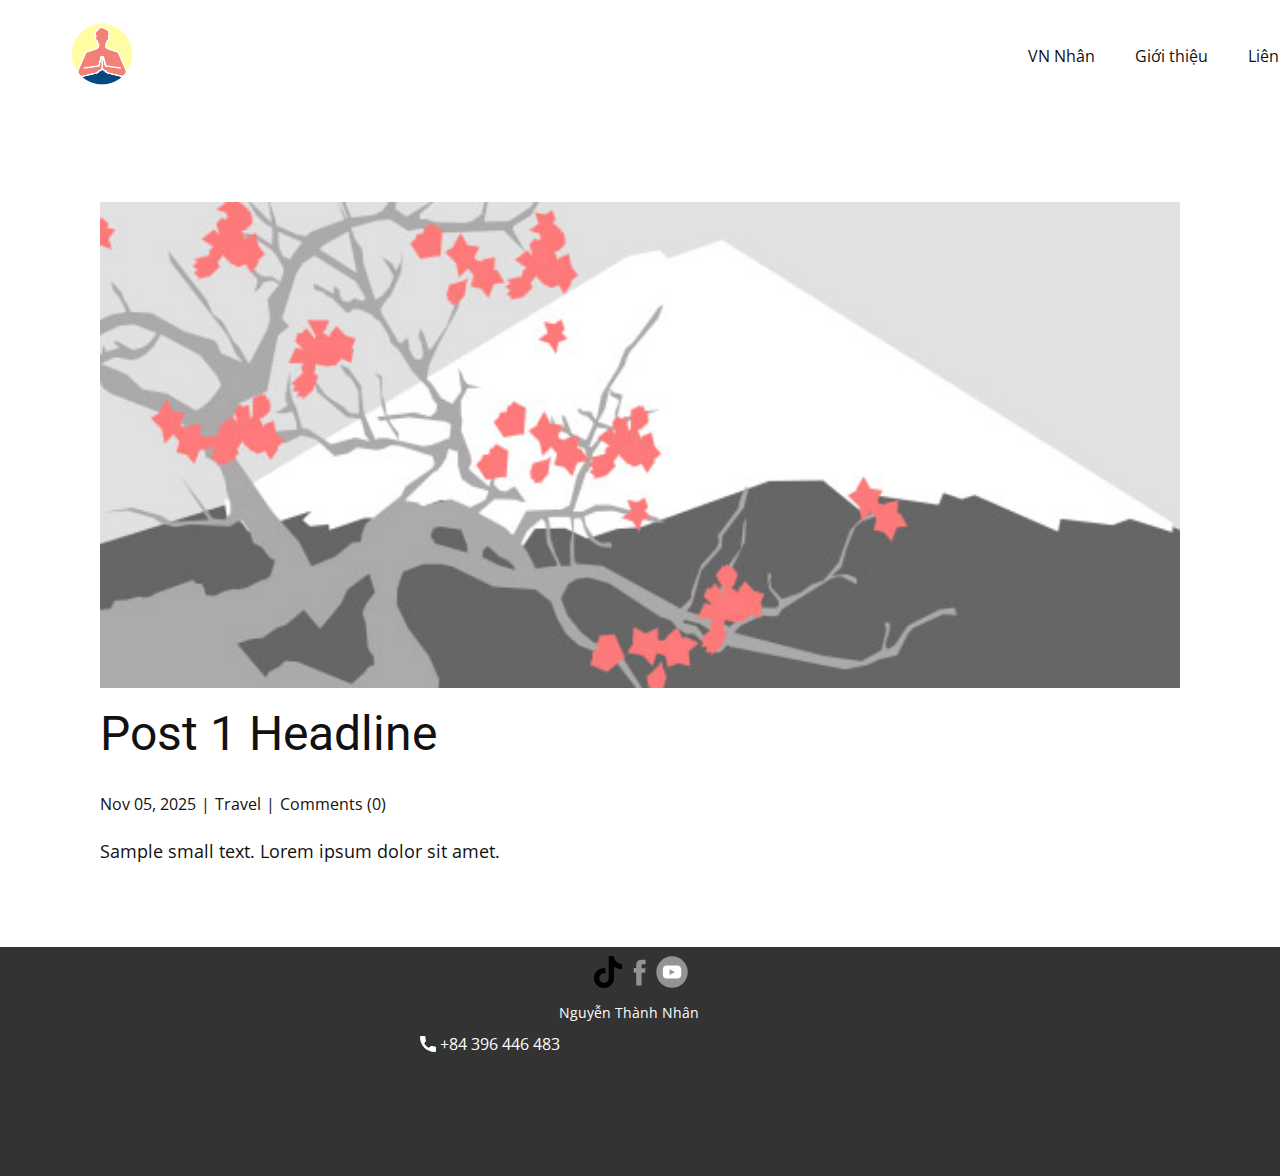
<file: blog/post.html>
<!DOCTYPE html>
<html style="font-size: 16px;" lang="en"><head>
    <meta name="viewport" content="width=device-width, initial-scale=1.0">
    <meta charset="utf-8">
    <meta name="keywords" content="Post 1 Headline">
    <meta name="description" content="">
    <title>Post 1 Headline</title>
    <link rel="stylesheet" href="../nicepage.css" media="screen">
<link rel="stylesheet" href="../Post-Template.css" media="screen">
    <script class="u-script" type="text/javascript" src="../jquery.js" defer=""></script>
    <script class="u-script" type="text/javascript" src="../nicepage.js" defer=""></script>
    <meta name="generator" content="Nicepage 7.15.4, nicepage.com">
    
    
    
    <link id="u-page-google-font" rel="stylesheet" href="https://fonts.googleapis.com/css2?display=swap&amp;family=Roboto:ital,wght@0,100;0,200;0,300;0,400;0,500;0,600;0,700;0,800;0,900;1,100;1,200;1,300;1,400;1,500;1,600;1,700;1,800;1,900&amp;family=Open+Sans:ital,wght@0,300;0,400;0,500;0,600;0,700;0,800;1,300;1,400;1,500;1,600;1,700;1,800">
    <script type="application/ld+json">{
		"@context": "http://schema.org",
		"@type": "Organization",
		"name": "",
		"logo": "images/vnnhan1.png",
		"sameAs": [
				"https://www.tiktok.com/@nhannt210695",
				"https://www.facebook.com/nhannt210695",
				"https://www.youtube.com/@thanh_nhan"
		]
}</script>
    <meta name="theme-color" content="#478ac9">
  <meta data-intl-tel-input-cdn-path="intlTelInput/"></head>
  <body data-path-to-root="./" data-include-products="false" class="u-body u-xl-mode" data-lang="en"><header class="u-clearfix u-header u-header" id="header"><div class="u-clearfix u-sheet u-valign-middle-lg u-valign-middle-sm u-valign-middle-xs u-sheet-1">
        <a href="#" class="u-image u-logo u-image-1" data-image-width="150" data-image-height="150">
          <img src="../images/vnnhan1.png" class="u-logo-image u-logo-image-1">
        </a>
        <nav class="u-menu u-menu-one-level u-offcanvas u-menu-1" role="navigation" aria-label="Menu navigation">
          <div class="menu-collapse" style="font-size: 1rem; letter-spacing: 0px;">
            <a class="u-button-style u-custom-left-right-menu-spacing u-custom-padding-bottom u-custom-top-bottom-menu-spacing u-hamburger-link u-nav-link u-text-active-palette-1-base u-text-hover-palette-2-base" href="#" tabindex="-1" aria-label="Open menu" aria-controls="b7db">
              <svg class="u-svg-link" viewBox="0 0 24 24"><use xlink:href="#menu-hamburger"></use></svg>
              <svg class="u-svg-content" version="1.1" id="menu-hamburger" viewBox="0 0 16 16" x="0px" y="0px" xmlns:xlink="http://www.w3.org/1999/xlink" xmlns="http://www.w3.org/2000/svg"><g><rect y="1" width="16" height="2"></rect><rect y="7" width="16" height="2"></rect><rect y="13" width="16" height="2"></rect>
</g></svg>
            </a>
          </div>
          <div class="u-custom-menu u-nav-container">
            <ul class="u-nav u-unstyled u-nav-1" role="menubar"><li role="none" class="u-nav-item"><a role="menuitem" class="u-button-style u-nav-link u-text-active-palette-1-base u-text-hover-palette-2-base" href="../" style="padding: 10px 20px;">VN Nhân</a>
</li><li role="none" class="u-nav-item"><a role="menuitem" class="u-button-style u-nav-link u-text-active-palette-1-base u-text-hover-palette-2-base" href="../Giới-thiệu.html" style="padding: 10px 20px;">Giới thiệu</a>
</li><li role="none" class="u-nav-item"><a role="menuitem" class="u-button-style u-nav-link u-text-active-palette-1-base u-text-hover-palette-2-base" href="../Contact.html" style="padding: 10px 20px;">Liên hệ</a>
</li></ul>
          </div>
          <div class="u-custom-menu u-nav-container-collapse" id="b7db" role="region" aria-label="Menu panel">
            <div class="u-black u-container-style u-inner-container-layout u-opacity u-opacity-95 u-sidenav">
              <div class="u-inner-container-layout u-sidenav-overflow">
                <div class="u-menu-close" tabindex="-1" aria-label="Close menu"></div>
                <ul class="u-align-center u-nav u-popupmenu-items u-unstyled u-nav-2" role="menubar"><li role="none" class="u-nav-item"><a role="menuitem" class="u-button-style u-nav-link" href="../">VN Nhân</a>
</li><li role="none" class="u-nav-item"><a role="menuitem" class="u-button-style u-nav-link" href="../Giới-thiệu.html">Giới thiệu</a>
</li><li role="none" class="u-nav-item"><a role="menuitem" class="u-button-style u-nav-link" href="../Contact.html">Liên hệ</a>
</li></ul>
              </div>
            </div>
            <div class="u-black u-menu-overlay u-opacity u-opacity-70"></div>
          </div>
        </nav>
      </div></header>
    <section class="u-align-center u-clearfix u-section-1" id="block-1">
      <div class="u-clearfix u-sheet u-valign-middle-md u-valign-middle-sm u-valign-middle-xs u-sheet-1"><!--post_details--><!--post_details_options_json--><!--{"source":""}--><!--/post_details_options_json--><!--blog_post-->
        <div class="u-container-style u-expanded-width u-post-details u-post-details-1">
          <div class="u-container-layout u-valign-middle u-container-layout-1"><!--blog_post_image-->
            <img alt="" class="u-blog-control u-expanded-width u-image u-image-default u-image-1" src="../images/0fd3416c.jpeg"><!--/blog_post_image--><!--blog_post_header-->
            <h2 class="u-blog-control u-text u-text-1">Post 1 Headline</h2><!--/blog_post_header--><!--blog_post_metadata-->
            <div class="u-blog-control u-metadata u-metadata-1"><!--blog_post_metadata_date--><span class="u-meta-date u-meta-icon">Nov 05, 2025</span><!--/blog_post_metadata_date--><!--blog_post_metadata_category--><span class="u-meta-category u-meta-icon"><a href="/blog/blog.html#/blog-1///2">Travel</a></span><!--/blog_post_metadata_category--><!--blog_post_metadata_comments--><span class="u-meta-comments u-meta-icon"><!--blog_post_metadata_comments_content-->Comments (0)<!--/blog_post_metadata_comments_content--></span><!--/blog_post_metadata_comments-->
            </div><!--/blog_post_metadata--><!--blog_post_content-->
            <div class="u-align-justify u-blog-control u-post-content u-text u-text-2 fr-view">
  <p>Sample small text. Lorem ipsum dolor sit amet.</p>
  </div><!--/blog_post_content-->
          </div>
        </div><!--/blog_post--><!--/post_details-->
      </div>
    </section>
    
    
    
    <footer class="u-align-center u-clearfix u-container-align-center u-footer u-grey-80 u-footer" id="footer"><div class="u-clearfix u-sheet u-valign-middle-lg u-valign-middle-md u-valign-middle-sm u-valign-middle-xs u-sheet-1">
        <div class="u-social-icons u-social-icons-1">
          <a class="u-social-url" target="_blank" data-type="Custom" title="Custom" href="https://www.tiktok.com/@nhannt210695"><span class="u-file-icon u-icon u-social-custom u-social-icon u-icon-1"><img src="../images/tik-tok.png" alt=""></span>
          </a>
          <a class="u-social-url" title="facebook" target="_blank" href="https://www.facebook.com/nhannt210695"><span class="u-icon u-social-facebook u-social-icon u-icon-2"><svg class="u-svg-link" preserveAspectRatio="xMidYMin slice" viewBox="0 0 112 112" style=""><use xlink:href="#svg-45de"></use></svg><svg class="u-svg-content" viewBox="0 0 112 112" x="0" y="0" id="svg-45de"><path fill="currentColor" d="M75.5,28.8H65.4c-1.5,0-4,0.9-4,4.3v9.4h13.9l-1.5,15.8H61.4v45.1H42.8V58.3h-8.8V42.4h8.8V32.2
c0-7.4,3.4-18.8,18.8-18.8h13.8v15.4H75.5z"></path></svg></span>
          </a>
          <a class="u-social-url" target="_blank" data-type="YouTube" title="YouTube" href="https://www.youtube.com/@thanh_nhan"><span class="u-icon u-social-icon u-social-youtube u-icon-3"><svg class="u-svg-link" preserveAspectRatio="xMidYMin slice" viewBox="0 0 112 112" style=""><use xlink:href="#svg-bdad"></use></svg><svg class="u-svg-content" viewBox="0 0 112 112" x="0" y="0" id="svg-bdad"><circle fill="currentColor" cx="56.1" cy="56.1" r="55"></circle><path fill="#FFFFFF" d="M74.9,33.3H37.3c-7.4,0-13.4,6-13.4,13.4v18.8c0,7.4,6,13.4,13.4,13.4h37.6c7.4,0,13.4-6,13.4-13.4V46.7 C88.3,39.3,82.3,33.3,74.9,33.3L74.9,33.3z M65.9,57l-17.6,8.4c-0.5,0.2-1-0.1-1-0.6V47.5c0-0.5,0.6-0.9,1-0.6l17.6,8.9 C66.4,56,66.4,56.8,65.9,57L65.9,57z"></path></svg></span>
          </a>
        </div>
        <p class="u-small-text u-text u-text-variant u-text-1">Nguyễn Thành Nhân</p>
        <a href="tel:+84396446483" class="u-active-none u-btn u-btn-rectangle u-button-style u-hover-none u-none u-btn-1"><span class="u-icon"><svg class="u-svg-content" viewBox="0 0 405.333 405.333" x="0px" y="0px" style="width: 1em; height: 1em;"><path d="M373.333,266.88c-25.003,0-49.493-3.904-72.704-11.563c-11.328-3.904-24.192-0.896-31.637,6.699l-46.016,34.752    c-52.8-28.181-86.592-61.952-114.389-114.368l33.813-44.928c8.512-8.512,11.563-20.971,7.915-32.64    C142.592,81.472,138.667,56.96,138.667,32c0-17.643-14.357-32-32-32H32C14.357,0,0,14.357,0,32    c0,205.845,167.488,373.333,373.333,373.333c17.643,0,32-14.357,32-32V298.88C405.333,281.237,390.976,266.88,373.333,266.88z"></path></svg></span>&nbsp;+84 396 446 483
        </a>
      </div></footer>
    <section class="u-backlink u-clearfix u-grey-80"></section>
  
</body></html>
</file>
